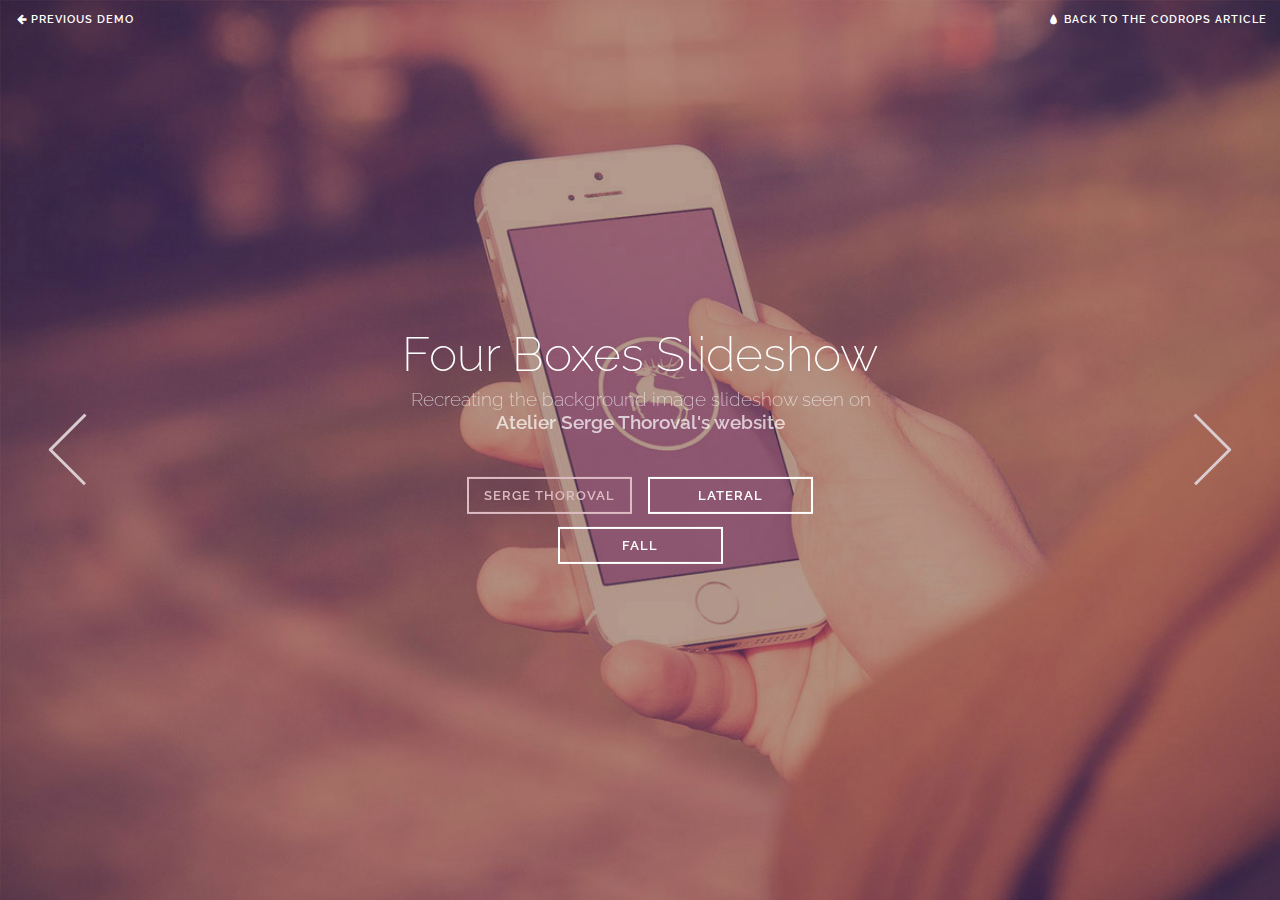
<file: assets/FourBoxes/index.html>
<!DOCTYPE html>
<html lang="en" class="no-js">
	<head>
		<meta charset="UTF-8" />
		<meta http-equiv="X-UA-Compatible" content="IE=edge"> 
		<meta name="viewport" content="width=device-width, initial-scale=1"> 
		<title>Four Boxes Slideshow | Demo 1</title>
		<meta name="description" content="Four Boxes Slideshow: Recreating the background image slideshow seen on Atelier Serge Thoroval's website" />
		<meta name="keywords" content="background slideshow, boxes, background image, four panels, css, tutorial" />
		<meta name="author" content="Codrops" />
		<link rel="shortcut icon" href="../favicon.ico">
		<link href='http://fonts.googleapis.com/css?family=Raleway:200,400,600' rel='stylesheet' type='text/css'>
		<link rel="stylesheet" type="text/css" href="css/normalize.css" />
		<link rel="stylesheet" type="text/css" href="css/demo.css" />
		<link rel="stylesheet" type="text/css" href="css/component.css" />
		<script src="js/modernizr.custom.js"></script>
	</head>
	<body>
		<div class="container">
			<!-- Top Navigation -->
			<div class="codrops-top clearfix">
				<a class="codrops-icon codrops-icon-prev" href="http://tympanus.net/Development/InlineAnchorStyles/"><span>Previous Demo</span></a>
				<span class="right"><a class="codrops-icon codrops-icon-drop" href="http://tympanus.net/codrops/?p=19242"><span>Back to the Codrops Article</span></a></span>
			</div>
			<div id="boxgallery" class="boxgallery" data-effect="effect-1">
				<div class="panel"><img src="img/1.jpg" alt="Image 1"/></div>
				<div class="panel"><img src="img/2.jpg" alt="Image 2"/></div>
				<div class="panel"><img src="img/3.jpg" alt="Image 3"/></div>
				<div class="panel"><img src="img/4.jpg" alt="Image 4"/></div>
			</div>
			<header class="codrops-header">
				<h1>Four Boxes Slideshow <span>Recreating the background image slideshow seen on <a href="http://www.atelier-serge-thoraval.com/en/">Atelier Serge Thoroval's website</a></span></h1>
				<nav class="codrops-demos">
					<a class="current-demo" href="index.html">Serge Thoroval</a>
					<a href="index2.html">Lateral</a>
					<a href="index3.html">Fall</a>
				</nav>
			</header>
		</div><!-- /container -->
		<script src="js/classie.js"></script>
		<script src="js/boxesFx.js"></script>
		<script>
			new BoxesFx( document.getElementById( 'boxgallery' ) );
		</script>
	</body>
</html>
</file>
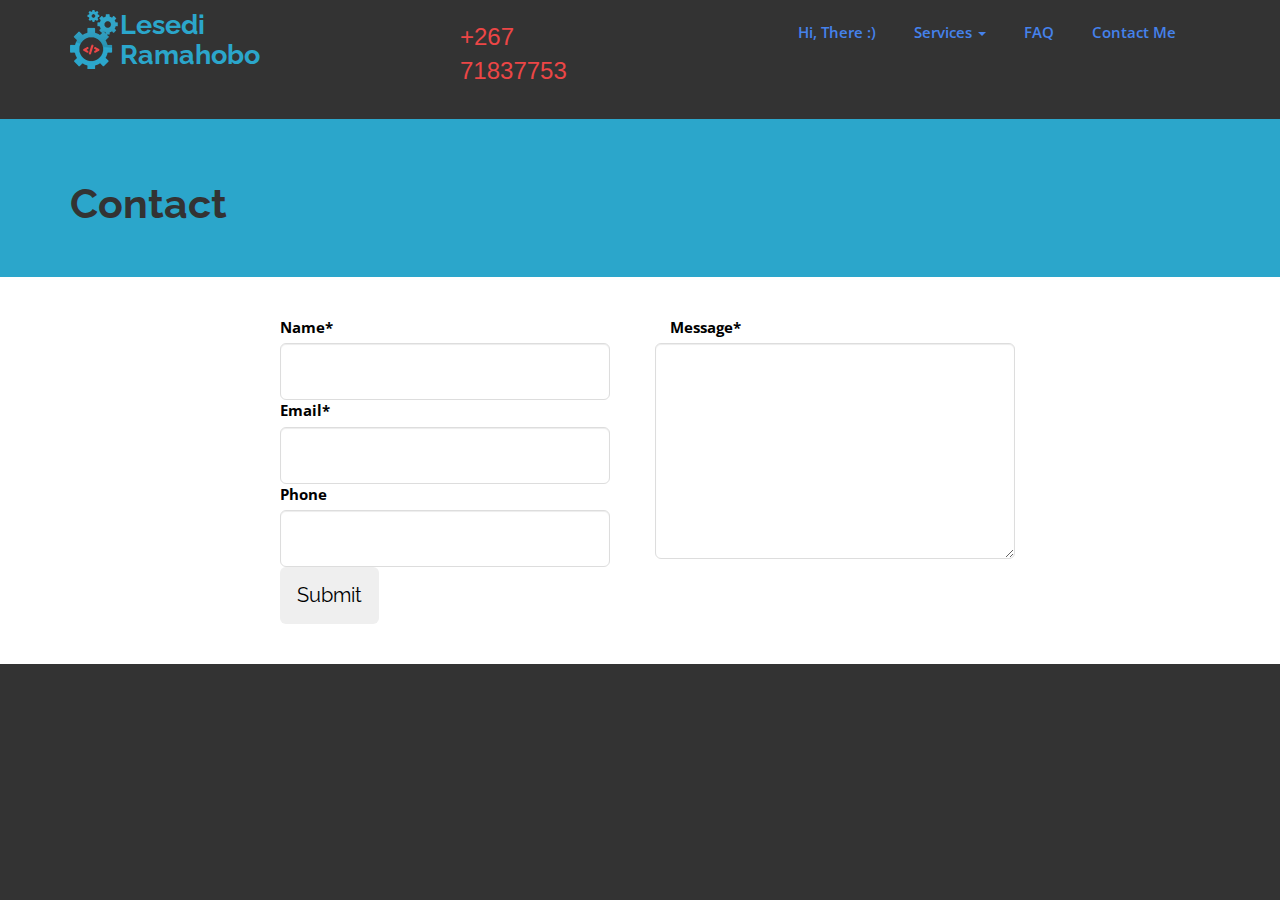
<file: contact.html>
<!DOCTYPE html>
<html>
<head>
    <meta charset="utf-8"></meta>
    <meta name="viewport" content="width=device-width, initial-scale=1"> 
    <meta http-equiv="X-UA-Compatible" content="IE=edge,chrome=1"></meta>
    <title>Lesedi Ramahobo - Contact</title>
    <meta name="description" content="Lesedi Ramahobo: Software Engineer from Gaborone, Botswana. Specialize in Software Development and Web Development. Premier web design, development and mobile application Development located in Gaborone." />
    <meta name="keywords" content="web, software, enterprise, botswana developers, gaborone, ajax, jquey, javascript, php" />
    <meta name="author" content="Lesedi Ramahobo" />
    <!--[if lt IE 9]>
    <script src="http://html5shiv.googlecode.com/svn/trunk/html5.js" type="text/javascript"></script>
    <![endif]-->
    <!-- Custom CSS -->
    <link href="//maxcdn.bootstrapcdn.com/font-awesome/4.1.0/css/font-awesome.min.css" rel="stylesheet">
    <link rel="stylesheet" type="text/css" href="./assets/FourBoxes/css/normalize.css" />
    <link rel="stylesheet" type="text/css" href="./assets/FourBoxes/css/demo.css" />
    <link rel="stylesheet" type="text/css" href="./assets/FourBoxes/css/component.css" />
    <script src="./assets/FourBoxes/js/modernizr.custom.js"></script>
    <link rel="stylesheet" type="text/css" href="./assets/main.css" />
    <link rel="stylesheet" type="text/css" href="./assets/css/service.css" />
</head>
<body>
    <header>
        <div class="container">
            <div class="top-nav">
                <div class="row">
                    <div class="col-xs-4">
                        <div class="logo">
                            <a href="/">
                                <div class="blog-image">
                                <img src="./assets/images/logo-blog.png" />
                                </div>
                                <h1 class="blog-title">Lesedi Ramahobo</h1>
                            </a>
                        </div>
                    </div>
                    <div class="col-xs-2">
                        <div class="tel-area">
                            <span class="tel-a">+267 71837753</span>
                        </div>
                    </div>
                    <div class="col-xs-6">
                        <div id="menu" class="pull-right">
                            <nav class="collapse navbar-collapse">
                                <ul class="nav navbar-nav">
                                    <li><a href="./">Hi, There :)</a></li>
                                    <li class="dropdown">
                                        <a class="dropdown-toggle" data-toggle="dropdown" href="#">Services <span class="caret"></span></a>
                                        <ul class="dropdown-menu" role="menu">
                                            <li><a href="./services/p-a-p.html">Web Development</a></li>
                                            <li><a href="./services/psd-html.html">PSD to Wordpress</a></li>
                                        </ul>
                                    </li>
                                    <li><a href="./services/faq.html">FAQ</a></li>
                                    <li><a href="./contact.html">Contact Me</a></li>
                                </ul>
                            </nav>
                        </div>
                    </div>
                </div>
                <div class="clear"></div>
            </div>
        </div>
    </header>

    <!-- # Heaser -->

    <!-- sec_blue -->

    <div class="section sec_blue">
        <div class="container">
            <div class="row">
                <div class="col-offset-xs-4 col-xs-6">
                    <h1>Contact</h1>
                </div>
            </div>
        </div>
    </div>

    <!-- #sec_blue -->


    <!-- list-misc -->

    <div class="section list-misc">
        <div class="container">
            <div class="row">
                <div class="innerAll col-md-8 col-md-offset-2 col-sm-12 col-xs-12">
                    <form action="#" id="commentForm" class="form" role="form form-group-lg">
                        <div class="row">
                            <div class="col-xs-6">
                                    <div class="contact-field input-group-lg">
                                        <label class="col-sm-2 control-label">Name*</label>
                                        <div class="col-lg-12">
                                        <input type="text" name="name" class="required form-control input-lg" />
                                        </div>
                                        <span class="validator" id="validator-name"></span>
                                    </div>
                                    <div class="contact-field input-group-lg">
                                        <label class="col-sm-2 control-label">Email*</label>
                                        <div class="col-lg-12">
                                        <input type="text" name="email" class="required form-control input-lg" />
                                        </div>
                                        <span class="validator" id="validator-email"></span>
                                    </div>
                                    <div class="contact-field input-group-lg">
                                        <label class="col-sm-2 control-label">Phone</label>
                                        <div class="col-lg-12">
                                        <input type="text" name="phone" class="form-control input-lg" />
                                        </div>
                                        <span class="validator" id="validator-phone"></span>
                                    </div>
                                    
                                    <div class="contact-field input-group-lg">
                                        <div class="col-lg-12">
                                            <input type="submit" class="btn btn-lg" value="Submit" />
                                        </div>
                                    </div>
                            </div>
                            <div class="col-xs-6">
                                <label class="col-sm-12 control-label">Message*</label>
                                <div class="input-group-lg">
                                    <textarea style="height:auto;" name="comment" class="required form-control" rows="7"></textarea>
                                    <span class="validator" id="validator-name"></span>
                                </div>
                            </div>
                            </form>
                </div> 
            </div>
        </div>
    </div>

    <!-- #list-misc -->

    </div>
    <script src="./assets/js/jquery-1.7.2.min.js"></script>
    <script src="http://www.parsecdn.com/js/parse-1.2.12.min.js"></script>
    <script src="http://netdna.bootstrapcdn.com/bootstrap/3.1.1/js/bootstrap.min.js"></script>
    <script src="./assets/js/main.js"></script>
    <script type="text/javascript">
        //parallax init
        //$('#subheader').parallax();
    </script>
    <script>
        //$('.faq dd').hide();
        $('.faq dt').click(function(evt) {
            $(this).next('dd').slideToggle();
        });
    </script>
    <script>
        (function(i,s,o,g,r,a,m){i['GoogleAnalyticsObject']=r;i[r]=i[r]||function(){
        (i[r].q=i[r].q||[]).push(arguments)},i[r].l=1*new Date();a=s.createElement(o),
        m=s.getElementsByTagName(o)[0];a.async=1;a.src=g;m.parentNode.insertBefore(a,m)
        })(window,document,'script','//www.google-analytics.com/analytics.js','ga');

        ga('create', 'UA-53840626-1', 'auto');
        ga('send', 'pageview');

    </script>
</body>
</html>
</file>
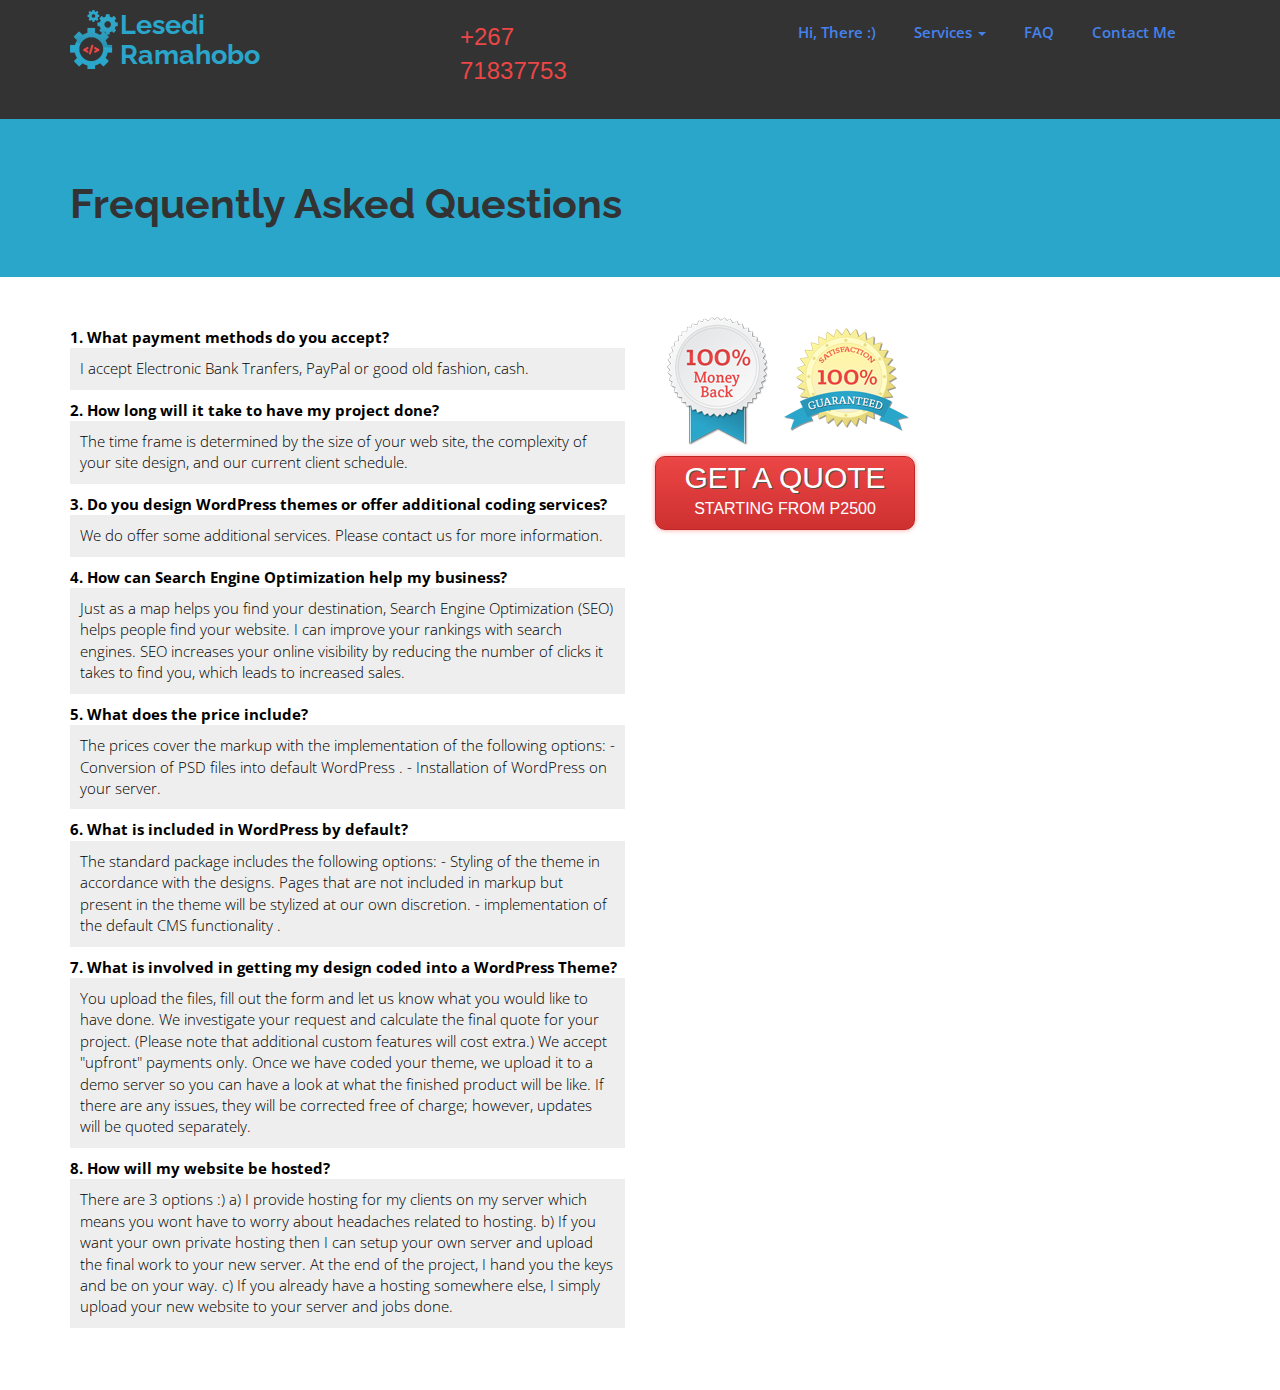
<file: services/faq.html>
<!DOCTYPE html>
<html>
<head>
    <meta charset="utf-8"></meta>
    <meta name="viewport" content="width=device-width, initial-scale=1"> 
    <meta http-equiv="X-UA-Compatible" content="IE=edge,chrome=1"></meta>
    <title>Lesedi Ramahobo - Frequently Asked Questions</title>
    <meta name="description" content="Lesedi Ramahobo: Software Engineer from Gaborone, Botswana. Specialize in Software Development and Web Development. Premier web design, development and mobile application Development located in Gaborone." />
    <meta name="keywords" content="web, software, enterprise, botswana developers, gaborone, ajax, jquey, javascript, php" />
    <meta name="author" content="Lesedi Ramahobo" />
    <!--[if lt IE 9]>
    <script src="http://html5shiv.googlecode.com/svn/trunk/html5.js" type="text/javascript"></script>
    <![endif]-->
    <!-- Custom CSS -->
    <link href="//maxcdn.bootstrapcdn.com/font-awesome/4.1.0/css/font-awesome.min.css" rel="stylesheet">
    <link rel="stylesheet" type="text/css" href="../assets/FourBoxes/css/normalize.css" />
    <link rel="stylesheet" type="text/css" href="../assets/FourBoxes/css/demo.css" />
    <link rel="stylesheet" type="text/css" href="../assets/FourBoxes/css/component.css" />
    <script src="../assets/FourBoxes/js/modernizr.custom.js"></script>
    <link rel="stylesheet" type="text/css" href="../assets/main.css" />
    <link rel="stylesheet" type="text/css" href="../assets/css/service.css" />
</head>
<body>
    <header>
        <div class="container">
            <div class="top-nav">
                <div class="row">
                    <div class="col-xs-4">
                        <div class="logo">
                            <a href="/">
                                <div class="blog-image">
                                <img src="../assets/images/logo-blog.png" />
                                </div>
                                <h1 class="blog-title">Lesedi Ramahobo</h1>
                            </a>
                        </div>
                    </div>
                    <div class="col-xs-2">
                        <div class="tel-area">
                            <span class="tel-a">+267 71837753</span>
                        </div>
                    </div>
                    <div class="col-xs-6">
                        <div id="menu" class="pull-right">
                            <nav class="collapse navbar-collapse">
                                <ul class="nav navbar-nav">
                                    <li><a href="../">Hi, There :)</a></li>
                                    <li class="dropdown">
                                        <a class="dropdown-toggle" data-toggle="dropdown" href="#">Services <span class="caret"></span></a>
                                        <ul class="dropdown-menu" role="menu">
                                            <li><a href="./p-a-p.html">Web Development</a></li>
                                            <li><a href="./psd-html.html">PSD to Wordpress</a></li>
                                        </ul>
                                    </li>
                                    <li><a href="./faq.html">FAQ</a></li>
                                    <li><a href="../contact.html">Contact Me</a></li>
                                </ul>
                            </nav>
                        </div>
                    </div>
                </div>
                <div class="clear"></div>
            </div>
        </div>
    </header>

    <!-- # Heaser -->

    <!-- sec_blue -->

    <div class="section sec_blue">
        <div class="container">
            <div class="row">
                <div class="col-offset-xs-4 col-xs-6">
                    <h1>Frequently Asked Questions</h1>
                </div>
            </div>
        </div>
    </div>

    <!-- #sec_blue -->


    <!-- list-misc -->

    <div class="section list-misc">
        <div class="container">
            <div class="row">
                <div class="col-md-6">
                    <dl class="faq">
                        <dt>1. What payment methods do you accept?</dt>
                        <dd>I accept Electronic Bank Tranfers, PayPal or good old fashion, cash.</dd>
                        <dt>2. How long will it take to have my project done?</dt>
                        <dd>The time frame is determined by the size of your web site, the complexity of your site design, and our current client schedule.</dd>
                        <dt>3.  Do you design WordPress themes or offer additional coding services?</dt>
                        <dd>We do offer some additional services. Please contact us for more information.</dd>
                        <dt>4. How can Search Engine Optimization help my business?</dt>
                        <dd>Just as a map helps you find your destination, Search Engine Optimization (SEO) helps people find your website. I can improve your rankings with search engines. SEO increases your online visibility by reducing the number of clicks it takes to find you, which leads to increased sales.</dd>
                        <dt>5. What does the price include?</dt>
                        <dd>The prices cover the markup with the implementation of the following options: - Conversion of PSD files into default WordPress . - Installation of WordPress on your server.</dd>
                        <dt>6. What is included in WordPress by default?</dt>
                        <dd>The standard package includes the following options: - Styling of the theme in accordance with the designs. Pages that are not included in markup but present in the theme will be stylized at our own discretion. - implementation of the default CMS functionality .</dd>
                        <dt>7. What is involved in getting my design coded into a WordPress Theme?</dt>
                        <dd>You upload the files, fill out the form and let us know what you would like to have done. We investigate your request and calculate the final quote for your project. (Please note that additional custom features will cost extra.) We accept "upfront" payments only. Once we have coded your theme, we upload it to a demo server so you can have a look at what the finished product will be like. If there are any issues, they will be corrected free of charge; however, updates will be quoted separately.</dd>
                        <dt>8. How will my website be hosted?</dt>
                        <dd>There are 3 options :) a) I provide hosting for my clients on my server which means you wont have to worry about headaches related to hosting. b) If you want your own private hosting then I can setup your own server and upload the final work to your new server. At the end of the project, I hand you the keys and be on your way. c) If you already have a hosting somewhere else, I simply upload your new website to your server and jobs done.</dd>
                        
                    </dl>
                </div>
                <div class="col-xs-4">
                    <img src="../assets/images/money_back.png" alt="Money back guaranteed">
                    <img src="../assets/images/satisfaction_icon.png" alt="Satisfaction guaranteed">
                    <a href="../contact.html" title="Order Now" class="button-order-now">
                        GET A QUOTE <span>
                        STARTING FROM P2500 </span>
                    </a>
                </div>  
            </div>
        </div>
    </div>

    <!-- #list-misc -->

    </div>
    <script src="../assets/js/jquery-1.7.2.min.js"></script>
    <script src="http://netdna.bootstrapcdn.com/bootstrap/3.1.1/js/bootstrap.min.js"></script>
    <script type="text/javascript">
        //parallax init
        //$('#subheader').parallax();
    </script>
    <script>
        //$('.faq dd').hide();
        $('.faq dt').click(function(evt) {
            $(this).next('dd').slideToggle();
        });
    </script>
    <script>
        (function(i,s,o,g,r,a,m){i['GoogleAnalyticsObject']=r;i[r]=i[r]||function(){
        (i[r].q=i[r].q||[]).push(arguments)},i[r].l=1*new Date();a=s.createElement(o),
        m=s.getElementsByTagName(o)[0];a.async=1;a.src=g;m.parentNode.insertBefore(a,m)
        })(window,document,'script','//www.google-analytics.com/analytics.js','ga');

        ga('create', 'UA-53840626-1', 'auto');
        ga('send', 'pageview');

    </script>
</body>
</html>
</file>
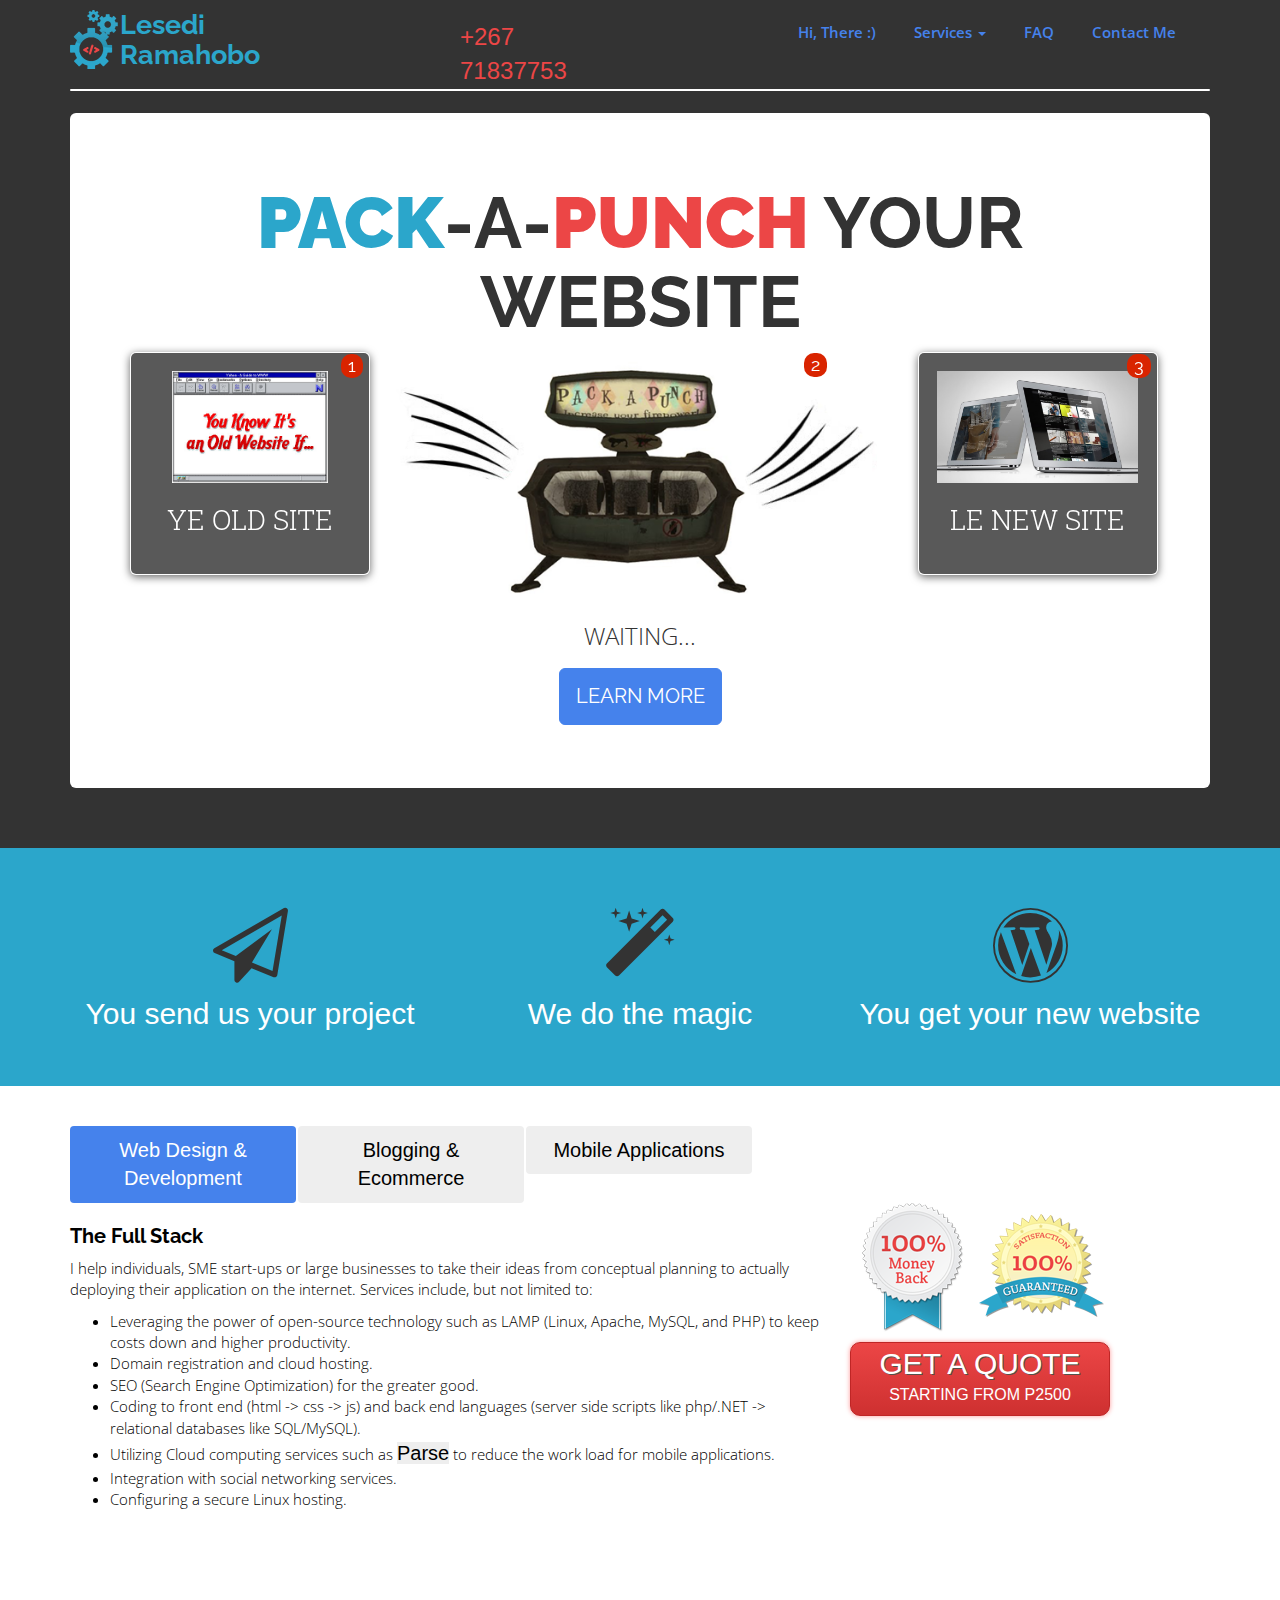
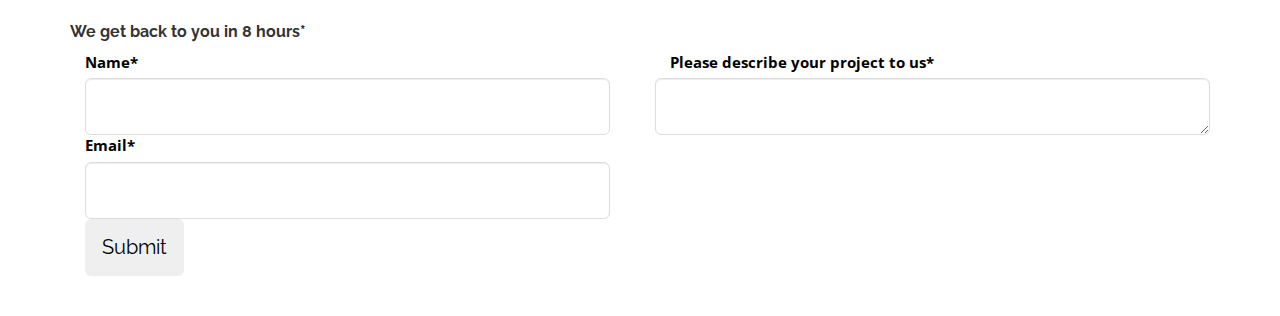
<file: services/p-a-p.html>
<!DOCTYPE html>
<html>
<head>
    <meta charset="utf-8"></meta>
    <meta name="viewport" content="width=device-width, initial-scale=1"> 
    <meta http-equiv="X-UA-Compatible" content="IE=edge,chrome=1"></meta>
    <title>Lesedi Ramahobo - Web Development</title>
    <meta name="description" content="Lesedi Ramahobo: Software Engineer from Gaborone, Botswana. Specialize in Software Development and Web Development. Premier web design, development and mobile application Development located in Gaborone." />
    <meta name="keywords" content="web, software, enterprise, botswana developers, gaborone, ajax, jquey, javascript, php" />
    <meta name="author" content="Lesedi Ramahobo" />
    <!--[if lt IE 9]>
    <script src="http://html5shiv.googlecode.com/svn/trunk/html5.js" type="text/javascript"></script>
    <![endif]-->
    <!-- Custom CSS -->
    <link href="//maxcdn.bootstrapcdn.com/font-awesome/4.1.0/css/font-awesome.min.css" rel="stylesheet">
    <link rel="stylesheet" type="text/css" href="../assets/FourBoxes/css/normalize.css" />
    <link rel="stylesheet" type="text/css" href="../assets/FourBoxes/css/demo.css" />
    <link rel="stylesheet" type="text/css" href="../assets/FourBoxes/css/component.css" />
    <script src="../assets/FourBoxes/js/modernizr.custom.js"></script>
    <link rel="stylesheet" type="text/css" href="../assets/main.css" />
    <link rel="stylesheet" type="text/css" href="../assets/css/service.css" />
</head>
<body>
    <header>
        <div class="container">
            <div class="top-nav">
                <div class="row">
                    <div class="col-xs-4">
                        <div class="logo">
                            <a href="/">
                                <div class="blog-image">
                                <img src="../assets/images/logo-blog.png" />
                                </div>
                                <h1 class="blog-title">Lesedi Ramahobo</h1>
                            </a>
                        </div>
                    </div>
                    <div class="col-xs-2">
                        <div class="tel-area">
                            <span class="tel-a">+267 71837753</span>
                        </div>
                    </div>
                    <div class="col-xs-6">
                        <div id="menu" class="pull-right">
                            <nav class="collapse navbar-collapse">
                                <ul class="nav navbar-nav">
                                    <li><a href="../">Hi, There :)</a></li>
                                    <li class="dropdown">
                                        <a class="dropdown-toggle" data-toggle="dropdown" href="#">Services <span class="caret"></span></a>
                                        <ul class="dropdown-menu" role="menu">
                                            <li><a href="./p-a-p.html">Web Development</a></li>
                                            <li><a href="./psd-html.html">PSD to Wordpress</a></li>
                                        </ul>
                                    </li>
                                    <li><a href="./faq.html">FAQ</a></li>
                                    <li><a href="../contact.html">Contact Me</a></li>
                                </ul>
                            </nav>
                        </div>
                    </div>
                </div>
                <div class="clear"></div>
            </div>
            <div class="panel"></div>
            <div class="jumbotron big-title">
                <h1><span class="s-blue">Pack</span>-A-<span class="s-red">Punch</span> Your website</h1>
                <div class="row" id="papmachine">
                    <div class="col-md-3">
                        <div class="spook prompt">
                            <button class="step">
                                <span class="badge">1</span>
                            </button>
                            <div class="tilt-scene">
                                <img src="../assets/images/old_website_small.jpg" height="112px">
                            </div>
                            <h3>Ye old site</h3>
                        </div>
                    </div>
                    <div class="col-md-6">
                        <div class="pa_img prompt">
                            <button class="step" style="right:70px;">
                                <span class="badge">2</span>
                            </button>
                            <img src="../assets/images/papmachine.png" />
                        </div>
                    </div>
                    <div class="col-md-3">
                        <div class="spook prompt">
                            <button class="step">
                                <span class="badge">3</span>
                            </button>
                            <div class="tilt-scene">
                                <img src="../assets/images/221-750x416.jpg" height="112px">
                            </div>
                            <h3>Le new site</h3>
                        </div>
                    </div>
                </div>
                <p>waiting...</p>
                <p><a class="btn btn-primary btn-lg" role="button">Learn more</a></p>
            </div>
        </div>
    </header>

    <!-- # Heaser -->

    <!-- sec_blue -->

    <div class="section sec_blue">
        <div class="container">
            <div class="row">
                <div class="col-xs-4">
                    <div class="box-info">
                        <div class="img-box">
                            <i class="fa fa-send-o fa-5x"></i>
                        </div>
                        <div class="box-info-text">
                            <p>You send us your project</p>
                        </div>
                    </div>
                </div>
                <div class="col-xs-4">
                    <div class="box-info">
                        <div class="img-box">
                            <i class="fa fa-magic fa-5x"></i>
                        </div>
                        <div class="box-info-text">
                            <p>We do the magic</p>
                        </div>
                    </div>
                </div>
                <div class="col-xs-4">
                    <div class="box-info">
                        <div class="img-box">
                            <i class="fa fa-wordpress fa-5x"></i>
                        </div>
                        <div class="box-info-text">
                            <p>You get your new website</p>
                        </div>
                    </div>
                </div>
            </div>
        </div>
    </div>

    <!-- #sec_blue -->

    <!-- projects

    <div class="section projects">
        <div class="container">
            <h1 class="proj">See some of our favorite PSD to Wordpress projects below</h1>
            <div class="row">
                <div class="list_carousel">
                    <div class="list_carousel_wrapper" style="text-align: justify; float: none; position: relative; top: auto; right: auto; bottom: auto; left: auto; width: 960px; height: 149px; margin: 0px; overflow: hidden;">
                        <ul style="text-align: left; float: none; position: absolute; top: 0px; left: 0px; margin: 0px; width: 2880px; height: 149px;">
                            <li>
                                <a href="#" rel="nofollow">
                                    <img src="../assets/images/wpguide.png" width="160" height="115">
                                </a>
                                <a href="#" rel="nofollow">
                                    guide.wordpress
                                </a>
                            </li>
                            <li>
                                <a href="#" rel="nofollow">
                                    <img src="../assets/images/wpguide.png" width="160" height="115">
                                </a>
                                <a href="#" rel="nofollow">
                                    guide.wordpress
                                </a>
                            </li>
                            <li>
                                <a href="#" rel="nofollow">
                                    <img src="../assets/images/wpguide.png" width="160" height="115">
                                </a>
                                <a href="#" rel="nofollow">
                                    guide.wordpress
                                </a>
                            </li>
                            <li>
                                <a href="#" rel="nofollow">
                                    <img src="../assets/images/wpguide.png" width="160" height="115">
                                </a>
                                <a href="#" rel="nofollow">
                                    guide.wordpress
                                </a>
                            </li>
                        </ul>
                    </div>
                </div>
            </div>
        </div>
    </div>

    #projects -->

    <!-- list-misc -->

    <div class="section list-misc">
        <div class="container">
            <ul class="nav nav-pills tabs">
                <li id="whatclients" class="active"><a href="#">Web Design & Development</a></li>
                <li id="ourwork"><a href="#">Blogging & Ecommerce</a></li>
                <li id="jib"><a href="#">Mobile Applications</a></li>
            </ul>
            <div class="row">
                <div class="col-xs-8">
                    <div class="content_wrapper">
                        <div id="whatclients" style="display:block;">
                            <h2>The Full Stack</h2>
                            <p>I help individuals, SME start-ups or large businesses to take their ideas from conceptual planning to actually deploying their application on the internet. Services include, but not limited to:
                            <ul>
                                <li>Leveraging the power of open-source technology such as LAMP (Linux, Apache, MySQL, and PHP) to keep costs down and higher productivity.</li>
                                <li>Domain registration and cloud hosting.</li>
                                <li>SEO (Search Engine Optimization) for the greater good.</li>
                                <li>Coding to front end (html -> css -> js) and back end languages (server side scripts like php/.NET -> relational databases like SQL/MySQL).</li>
                                <li>Utilizing Cloud computing services such as <a target="_blank" href="https://parse.com/">Parse</a> to reduce the work load for mobile applications.</li>
                                <li>Integration with social networking services.</li>
                                <li>Configuring a secure Linux hosting.</li>
                            </ul></p>
                        </div>
                        <div id="ourwork">
                            <h2>The CMS</h2>
                            <p>As the digital age becomes increasingly complex, pervasive and multi-platform, I aim to give my clients the digital insight in order for them to know their online customers. I use Wordpress as my CMS of choice to solve problems and help clients add value. I've been hooked and knee deep in code ever since I first saw the power of Wordpress.</p>
                        </div>
                        <div id="jib">
                            <p>In its wake, cloud computing has introduced a suite of cloud technology and associated acronyms such as SaaS (Software as a service) and MBaaS (mobile backend as a service). Its implications are many, but for developers such as myself, this demonstrates the beauty and power of the internet. For my clients looking to enter the mobile space it means their mobile applications will enjoy added value from features such as: 
                            <ul>
                                <li>Cross platform apps that support Apple iOS, Android, Blackberry and Windows phones.</li>
                                <li>Email notifications.</li>
                                <li>User Management facilities such as user registration, login, and password recovery.</li>
                            </ul></p>
                        </div>
                    </div>
                </div>
                <div class="col-xs-4">
                    <img src="../assets/images/money_back.png" alt="Money back guaranteed">
                    <img src="../assets/images/satisfaction_icon.png" alt="Satisfaction guaranteed">
                    <a href="../contact.html" title="Order Now" class="button-order-now">
                        GET A QUOTE <span>
                        STARTING FROM P2500 </span>
                    </a>
                </div>  
            </div>
        </div>
    </div>

    <!-- #list-misc -->
    <!-- contact-form -->
    <div class="section contact-form">
        <div class="container">
            <h1 class="cont" style="color:#333;">We get back to you in 8 hours*</h1>
            <form action="#" class="form" role="form form-group-lg">
            <div class="row">
                <div class="col-xs-6">
                        <div class="contact-field input-group-lg">
                            <label class="col-sm-2 control-label">Name*</label>
                            <div class="col-lg-12">
                            <input type="text" name="name" class="required form-control input-lg" />
                            </div>
                            <span class="validator" id="validator-name"></span>
                        </div>
                        <div class="contact-field input-group-lg">
                            <label class="col-sm-2 control-label">Email*</label>
                            <div class="col-lg-12">
                            <input type="text" name="email" class="required form-control input-lg" />
                            </div>
                            <span class="validator" id="validator-email"></span>
                        </div>
                        <div class="contact-field input-group-lg">
                                        <div class="col-lg-12">
                                            <input type="submit" class="btn btn-lg" value="Submit" />
                                        </div>
                                    </div>
                </div>
                <div class="col-xs-6">
                    <label class="col-sm-12 control-label">Please describe your project to us*</label>
                    <div class="input-group-lg">
                        <textarea class="required form-control" rows="4" cols="10"></textarea>
                        <span class="validator" id="validator-name"></span>
                    </div>
                </div>
                </form>
            </div>
        </div>
    </div>
    <script src="../assets/js/jquery-1.7.2.min.js"></script>
    <script src="../assets/js/jquery.parallax.min.js"></script>
    <script src="http://www.parsecdn.com/js/parse-1.2.12.min.js"></script>
    <script src="http://netdna.bootstrapcdn.com/bootstrap/3.1.1/js/bootstrap.min.js"></script>
    <script src="../assets/js/main.js"></script>
    <script type="text/javascript">
        //parallax init
        $('#subheader').parallax();
    </script>
    <script>
        (function(i,s,o,g,r,a,m){i['GoogleAnalyticsObject']=r;i[r]=i[r]||function(){
        (i[r].q=i[r].q||[]).push(arguments)},i[r].l=1*new Date();a=s.createElement(o),
        m=s.getElementsByTagName(o)[0];a.async=1;a.src=g;m.parentNode.insertBefore(a,m)
        })(window,document,'script','//www.google-analytics.com/analytics.js','ga');

        ga('create', 'UA-53840626-1', 'auto');
        ga('send', 'pageview');

    </script>
</body>
</html>
</file>
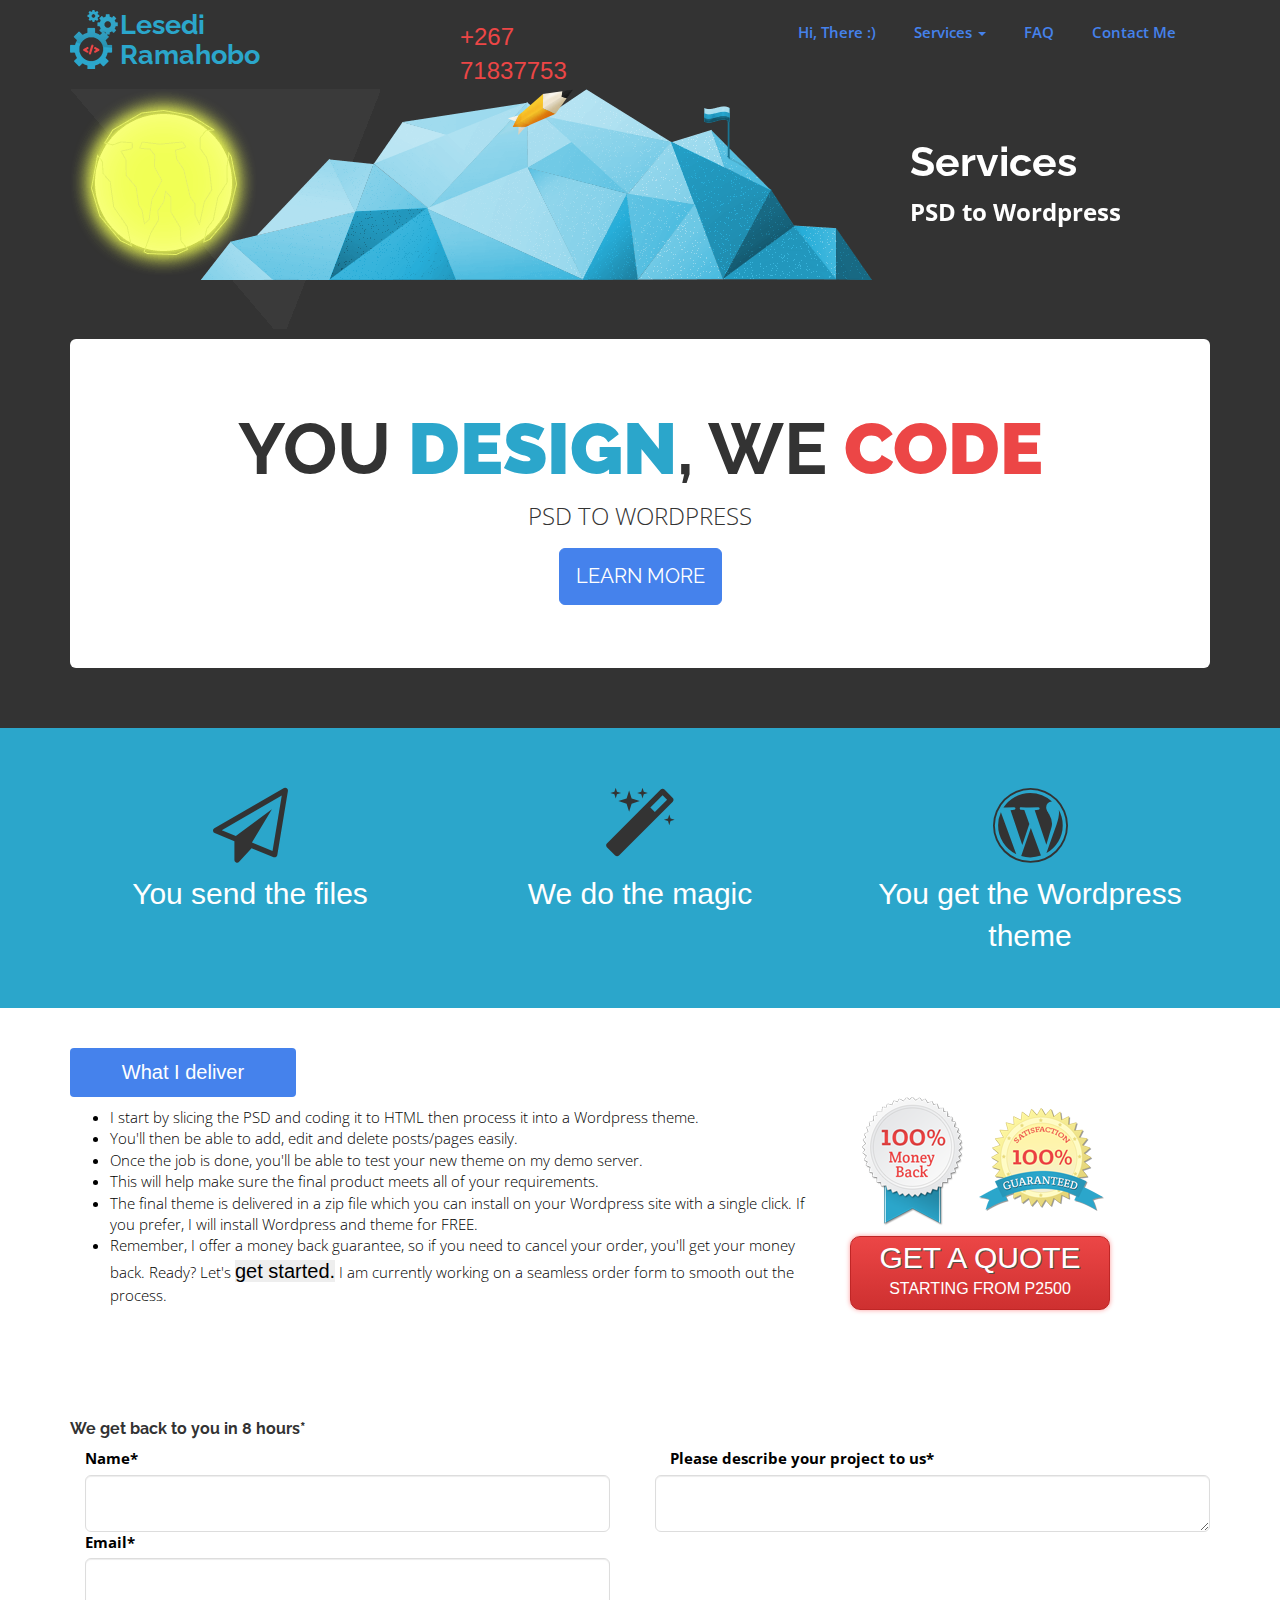
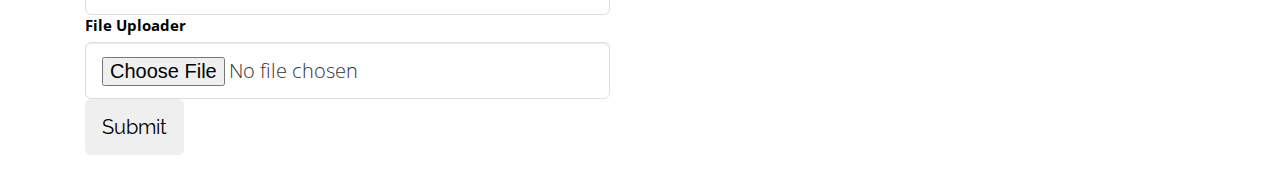
<file: services/psd-html.html>
<!DOCTYPE html>
<html>
<head>
    <meta charset="utf-8"></meta>
    <meta name="viewport" content="width=device-width, initial-scale=1"> 
    <meta http-equiv="X-UA-Compatible" content="IE=edge,chrome=1"></meta>
    <title>Lesedi Ramahobo - PSD To Wordpress</title>
    <meta name="description" content="Lesedi Ramahobo: Software Engineer from Gaborone, Botswana. Specialize in Software Development and Web Development. Premier web design, development and mobile application Development located in Gaborone." />
    <meta name="keywords" content="web, software, enterprise, botswana developers, gaborone, ajax, jquey, javascript, php" />
    <meta name="author" content="Lesedi Ramahobo" />
    <!--[if lt IE 9]>
    <script src="http://html5shiv.googlecode.com/svn/trunk/html5.js" type="text/javascript"></script>
    <![endif]-->
    <!-- Custom CSS -->
    <link href="//maxcdn.bootstrapcdn.com/font-awesome/4.1.0/css/font-awesome.min.css" rel="stylesheet">
    <link rel="stylesheet" type="text/css" href="../assets/FourBoxes/css/normalize.css" />
    <link rel="stylesheet" type="text/css" href="../assets/FourBoxes/css/demo.css" />
    <link rel="stylesheet" type="text/css" href="../assets/FourBoxes/css/component.css" />
    <script src="../assets/FourBoxes/js/modernizr.custom.js"></script>
    <link rel="stylesheet" type="text/css" href="../assets/main.css" />
    <link rel="stylesheet" type="text/css" href="../assets/css/service.css" />
</head>
<body>
    <header>
        <div class="container">
            <div class="top-nav">
                <div class="row">
                    <div class="col-xs-4">
                        <div class="logo">
                            <a href="/">
                                <div class="blog-image">
                                <img src="../assets/images/logo-blog.png" />
                                </div>
                                <h1 class="blog-title">Lesedi Ramahobo</h1>
                            </a>
                        </div>
                    </div>
                    <div class="col-xs-2">
                        <div class="tel-area">
                            <span class="tel-a">+267 71837753</span>
                        </div>
                    </div>
                    <div class="col-xs-6">
                        <div id="menu" class="pull-right">
                            <nav class="collapse navbar-collapse">
                                <ul class="nav navbar-nav">
                                    <li><a href="../">Hi, There :)</a></li>
                                    <li class="dropdown">
                                        <a class="dropdown-toggle" data-toggle="dropdown" href="#">Services <span class="caret"></span></a>
                                        <ul class="dropdown-menu" role="menu">
                                            <li><a href="./p-a-p.html">Web Development</a></li>
                                            <li><a href="./psd-html.html">PSD to Wordpress</a></li>
                                        </ul>
                                    </li>
                                    <li><a href="./faq.html">FAQ</a></li>
                                    <li><a href="../contact.html">Contact Me</a></li>
                                </ul>
                            </nav>
                        </div>
                    </div>
                </div>
                <div class="clear"></div>
            </div>
            <div id="subheader">
                <div class="layer slide1" data-depth="0.20"></div>
                <div class="layer slide2" data-depth="0.10"></div>
                <div class="layer slide3" data-depth="0.40"></div>
                <div class="layer slide4" data-depth="0.20"></div>
                <div id="x1_title">
                    <div class="scrollhead">
                        <h1>Services</h1>
                        PSD to Wordpress
                    </div>
                </div>
            </div>
            <div class="jumbotron big-title">
                <h1>You <span class="s-blue">Design</span>, We <span class="s-red">Code</span></h1>
                <p>Psd to Wordpress</p>
                <p><a class="btn btn-primary btn-lg" role="button">Learn more</a></p>
            </div>
        </div>
    </header>

    <!-- # Heaser -->

    <!-- sec_blue -->

    <div class="section sec_blue">
        <div class="container">
            <div class="row">
                <div class="col-xs-4">
                    <div class="box-info">
                        <div class="img-box">
                            <i class="fa fa-send-o fa-5x"></i>
                        </div>
                        <div class="box-info-text">
                            <p>You send the files</p>
                        </div>
                    </div>
                </div>
                <div class="col-xs-4">
                    <div class="box-info">
                        <div class="img-box">
                            <i class="fa fa-magic fa-5x"></i>
                        </div>
                        <div class="box-info-text">
                            <p>We do the magic</p>
                        </div>
                    </div>
                </div>
                <div class="col-xs-4">
                    <div class="box-info">
                        <div class="img-box">
                            <i class="fa fa-wordpress fa-5x"></i>
                        </div>
                        <div class="box-info-text">
                            <p>You get the Wordpress theme</p>
                        </div>
                    </div>
                </div>
            </div>
        </div>
    </div>

    <!-- #sec_blue -->

    <!-- projects

    <div class="section projects">
        <div class="container">
            <h1 class="proj">See some of our favorite PSD to Wordpress projects below</h1>
            <div class="row">
                <div class="list_carousel">
                    <div class="list_carousel_wrapper" style="text-align: justify; float: none; position: relative; top: auto; right: auto; bottom: auto; left: auto; width: 960px; height: 149px; margin: 0px; overflow: hidden;">
                        <ul style="text-align: left; float: none; position: absolute; top: 0px; left: 0px; margin: 0px; width: 2880px; height: 149px;">
                            <li>
                                <a href="#" rel="nofollow">
                                    <img src="../assets/images/wpguide.png" width="160" height="115">
                                </a>
                                <a href="#" rel="nofollow">
                                    guide.wordpress
                                </a>
                            </li>
                            <li>
                                <a href="#" rel="nofollow">
                                    <img src="../assets/images/wpguide.png" width="160" height="115">
                                </a>
                                <a href="#" rel="nofollow">
                                    guide.wordpress
                                </a>
                            </li>
                            <li>
                                <a href="#" rel="nofollow">
                                    <img src="../assets/images/wpguide.png" width="160" height="115">
                                </a>
                                <a href="#" rel="nofollow">
                                    guide.wordpress
                                </a>
                            </li>
                            <li>
                                <a href="#" rel="nofollow">
                                    <img src="../assets/images/wpguide.png" width="160" height="115">
                                </a>
                                <a href="#" rel="nofollow">
                                    guide.wordpress
                                </a>
                            </li>
                        </ul>
                    </div>
                </div>
            </div>
        </div>
    </div>

     #projects -->

    <!-- list-misc -->

    <div class="section list-misc">
        <div class="container">
            <ul class="nav nav-pills tabs">
                <li id="ourwork" class="active"><a href="#">What I deliver</a></li>
            </ul>
            <div class="row">
                <div class="col-xs-8">
                    <div class="content_wrapper">
                        <div id="ourwork" style="display:block;">
                            <p>
                                <ul>
                                    <li>I start by slicing the PSD and coding it to HTML then process it into a Wordpress theme.</li>
                                    <li>You'll then be able to add, edit and delete posts/pages easily.</li>
                                    <li>Once the job is done, you'll be able to test your new theme on my demo server.</li>
                                    <li>This will help make sure the final product meets all of your requirements.</li>
                                    <li>The final theme is delivered in a zip file which you can install on your Wordpress site with a single click. If you prefer, I will install Wordpress and theme for FREE.</li>
                                    <li>Remember, I offer a money back guarantee, so if you need to cancel your order, you'll get your money back. Ready? Let's <a href="../contact.html">get started.</a> I am currently working on a seamless order form to smooth out the process.</li>
                                </ul>
                            </p>
                        </div>
                    </div>
                </div>
                <div class="col-xs-4">
                    <img src="../assets/images/money_back.png" alt="Money back guaranteed">
                    <img src="../assets/images/satisfaction_icon.png" alt="Satisfaction guaranteed">
                    <a href="../contact.html" title="Order Now" class="button-order-now">
                        GET A QUOTE <span>
                        STARTING FROM P2500 </span>
                    </a>
                </div>  
            </div>
        </div>
    </div>

    <!-- #list-misc -->
    <!-- contact-form -->
    <div class="section contact-form">
        <div class="container">
            <h1 class="cont" style="color:#333;">We get back to you in 8 hours*</h1>
            <form action="#" id="commentForm" class="form" role="form form-group-lg">
            <div class="row">
                <div class="col-xs-6">
                        <div class="contact-field input-group-lg">
                            <label class="col-sm-2 control-label">Name*</label>
                            <div class="col-lg-12">
                            <input type="text" name="name" class="required form-control input-lg" />
                            </div>
                            <span class="validator" id="validator-name"></span>
                        </div>
                        <div class="contact-field input-group-lg">
                            <label class="col-sm-2 control-label">Email*</label>
                            <div class="col-lg-12">
                            <input type="text" name="email" class="required form-control input-lg" />
                            </div>
                            <span class="validator" id="validator-email"></span>
                        </div>
                        <div class="upload-file input-group-lg">
                            <label class="col-sm-3 control-label">File Uploader</label>
                            <div class="col-lg-12">
                                <input type="file" name="file" class="form-control input-lg" />
                            </div>
                        </div>
                        <div class="contact-field input-group-lg">
                                        <div class="col-lg-12">
                                            <input type="submit" class="btn btn-lg" value="Submit" />
                                        </div>
                                    </div>
                </div>
                <div class="col-xs-6">
                    <label class="col-sm-12 control-label">Please describe your project to us*</label>
                    <div class="input-group-lg">
                        <textarea name="comment" class="required form-control" rows="4" cols="10"></textarea>
                        <span class="validator" id="validator-name"></span>
                    </div>
                </div>
                </form>
            </div>
        </div>
    </div>
    <script src="../assets/js/jquery-1.7.2.min.js"></script>
    <script src="../assets/js/jquery.parallax.min.js"></script>
    <script src="http://www.parsecdn.com/js/parse-1.2.12.min.js"></script>
    <script src="http://netdna.bootstrapcdn.com/bootstrap/3.1.1/js/bootstrap.min.js"></script>
    <script src="../assets/js/main.js"></script>
    <script type="text/javascript">
        //parallax init
        $('#subheader').parallax();
    </script>
    <script>
        (function(i,s,o,g,r,a,m){i['GoogleAnalyticsObject']=r;i[r]=i[r]||function(){
        (i[r].q=i[r].q||[]).push(arguments)},i[r].l=1*new Date();a=s.createElement(o),
        m=s.getElementsByTagName(o)[0];a.async=1;a.src=g;m.parentNode.insertBefore(a,m)
        })(window,document,'script','//www.google-analytics.com/analytics.js','ga');

        ga('create', 'UA-53840626-1', 'auto');
        ga('send', 'pageview');

    </script>
</body>
</html>
</file>
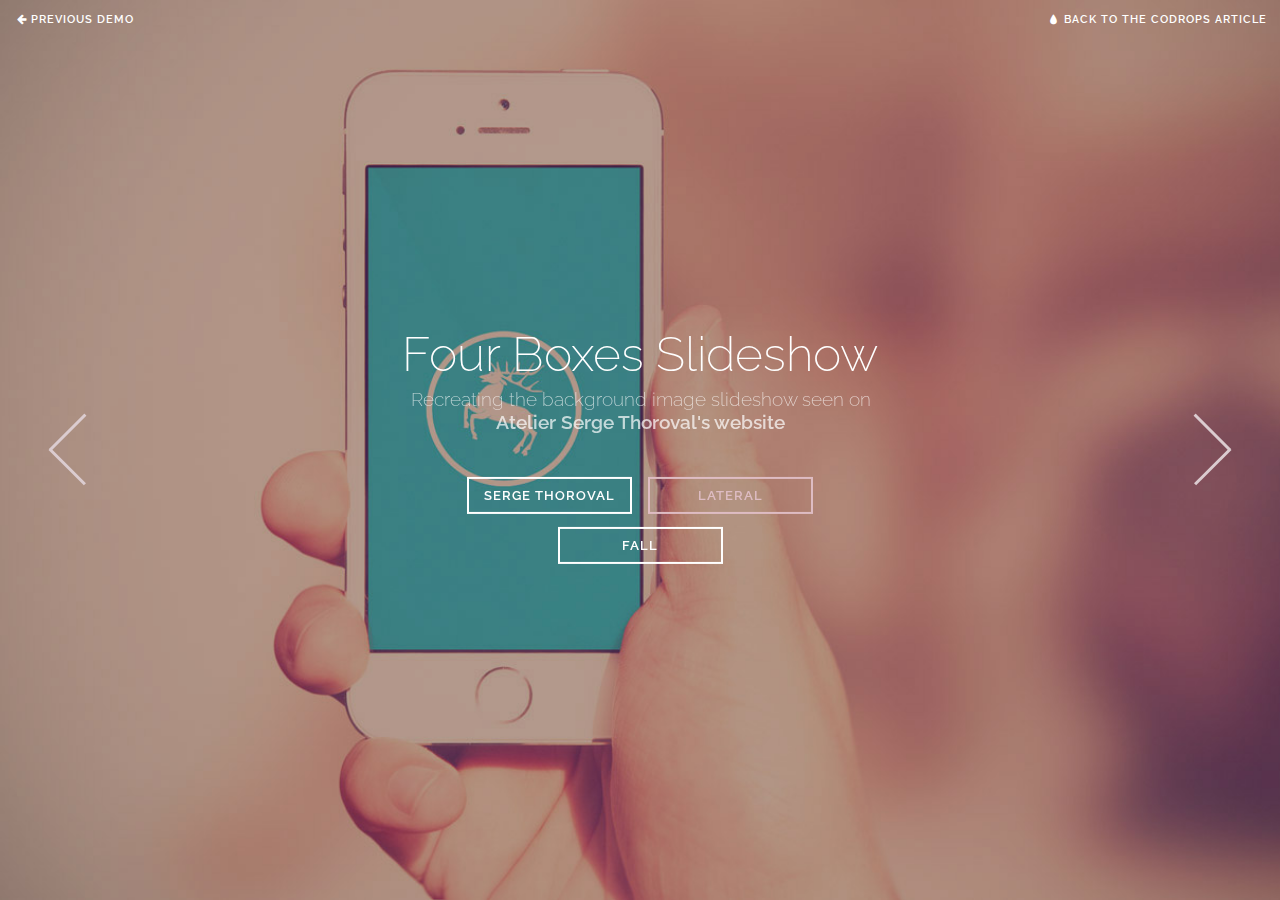
<file: assets/FourBoxes/index2.html>
<!DOCTYPE html>
<html lang="en" class="no-js">
	<head>
		<meta charset="UTF-8" />
		<meta http-equiv="X-UA-Compatible" content="IE=edge"> 
		<meta name="viewport" content="width=device-width, initial-scale=1"> 
		<title>Four Boxes Slideshow | Demo 2</title>
		<meta name="description" content="Four Boxes Slideshow: Recreating the background image slideshow seen on Atelier Serge Thoroval's website" />
		<meta name="keywords" content="background slideshow, boxes, background image, four panels, css, tutorial" />
		<meta name="author" content="Codrops" />
		<link rel="shortcut icon" href="../favicon.ico">
		<link href='http://fonts.googleapis.com/css?family=Raleway:200,400,600' rel='stylesheet' type='text/css'>
		<link rel="stylesheet" type="text/css" href="css/normalize.css" />
		<link rel="stylesheet" type="text/css" href="css/demo.css" />
		<link rel="stylesheet" type="text/css" href="css/component.css" />
		<script src="js/modernizr.custom.js"></script>
	</head>
	<body>
		<div class="container">
			<!-- Top Navigation -->
			<div class="codrops-top clearfix">
				<a class="codrops-icon codrops-icon-prev" href="http://tympanus.net/Development/InlineAnchorStyles/"><span>Previous Demo</span></a>
				<span class="right"><a class="codrops-icon codrops-icon-drop" href="http://tympanus.net/codrops/?p=19242"><span>Back to the Codrops Article</span></a></span>
			</div>
			<div id="boxgallery" class="boxgallery" data-effect="effect-2">
				<div class="panel"><img src="img/3.jpg" alt="Image 3"/></div>
				<div class="panel"><img src="img/4.jpg" alt="Image 4"/></div>
				<div class="panel"><img src="img/1.jpg" alt="Image 1"/></div>
				<div class="panel"><img src="img/2.jpg" alt="Image 2"/></div>
			</div>
			<header class="codrops-header">
				<h1>Four Boxes Slideshow <span>Recreating the background image slideshow seen on <a href="http://www.atelier-serge-thoraval.com/en/">Atelier Serge Thoroval's website</a></span></h1>
				<nav class="codrops-demos">
					<a href="index.html">Serge Thoroval</a>
					<a class="current-demo" href="index2.html">Lateral</a>
					<a href="index3.html">Fall</a>
				</nav>
			</header>
		</div><!-- /container -->
		<script src="js/classie.js"></script>
		<script src="js/boxesFx.js"></script>
		<script>
			new BoxesFx( document.getElementById( 'boxgallery' ) );
		</script>
	</body>
</html>
</file>
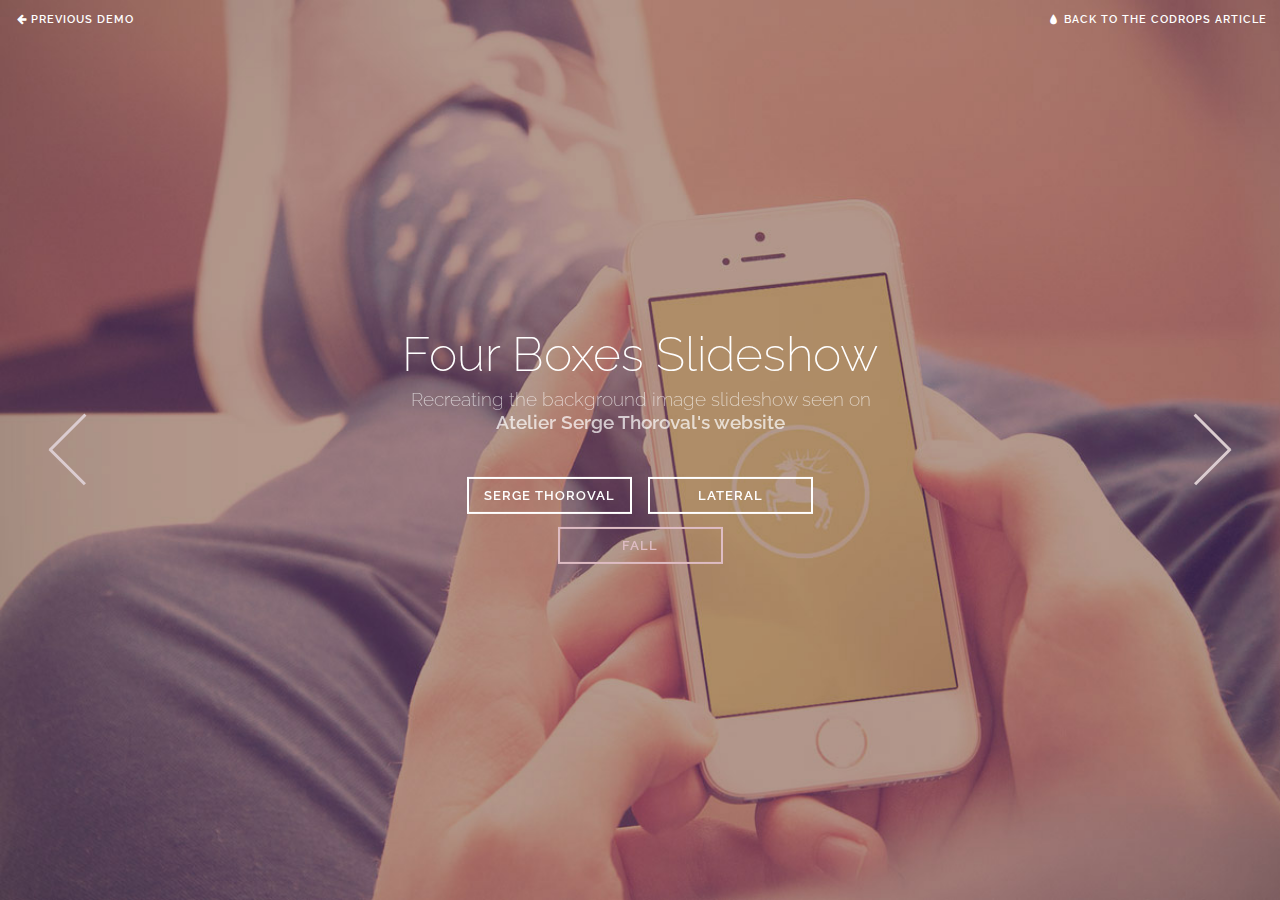
<file: assets/FourBoxes/index3.html>
<!DOCTYPE html>
<html lang="en" class="no-js">
	<head>
		<meta charset="UTF-8" />
		<meta http-equiv="X-UA-Compatible" content="IE=edge"> 
		<meta name="viewport" content="width=device-width, initial-scale=1"> 
		<title>Four Boxes Slideshow | Demo 3</title>
		<meta name="description" content="Four Boxes Slideshow: Recreating the background image slideshow seen on Atelier Serge Thoroval's website" />
		<meta name="keywords" content="background slideshow, boxes, background image, four panels, css, tutorial" />
		<meta name="author" content="Codrops" />
		<link rel="shortcut icon" href="../favicon.ico">
		<link href='http://fonts.googleapis.com/css?family=Raleway:200,400,600' rel='stylesheet' type='text/css'>
		<link rel="stylesheet" type="text/css" href="css/normalize.css" />
		<link rel="stylesheet" type="text/css" href="css/demo.css" />
		<link rel="stylesheet" type="text/css" href="css/component.css" />
		<script src="js/modernizr.custom.js"></script>
	</head>
	<body>
		<div class="container">
			<!-- Top Navigation -->
			<div class="codrops-top clearfix">
				<a class="codrops-icon codrops-icon-prev" href="http://tympanus.net/Development/InlineAnchorStyles/"><span>Previous Demo</span></a>
				<span class="right"><a class="codrops-icon codrops-icon-drop" href="http://tympanus.net/codrops/?p=19242"><span>Back to the Codrops Article</span></a></span>
			</div>
			<div id="boxgallery" class="boxgallery" data-effect="effect-3">
				<div class="panel"><img src="img/2.jpg" alt="Image 2"/></div>
				<div class="panel"><img src="img/3.jpg" alt="Image 3"/></div>
				<div class="panel"><img src="img/1.jpg" alt="Image 1"/></div>
				<div class="panel"><img src="img/4.jpg" alt="Image 4"/></div>	
			</div>
			<header class="codrops-header">
				<h1>Four Boxes Slideshow <span>Recreating the background image slideshow seen on <a href="http://www.atelier-serge-thoraval.com/en/">Atelier Serge Thoroval's website</a></span></h1>
				<nav class="codrops-demos">
					<a href="index.html">Serge Thoroval</a>
					<a href="index2.html">Lateral</a>
					<a class="current-demo" href="index3.html">Fall</a>
				</nav>
			</header>
		</div><!-- /container -->
		<script src="js/classie.js"></script>
		<script src="js/boxesFx.js"></script>
		<script>
			new BoxesFx( document.getElementById( 'boxgallery' ) );
		</script>
	</body>
</html>
</file>
<file: assets/FourBoxes/css/demo.css>
@font-face {
	font-weight: normal;
	font-style: normal;
	font-family: 'codropsicons';
	src:url('../fonts/codropsicons/codropsicons.eot');
	src:url('../fonts/codropsicons/codropsicons.eot?#iefix') format('embedded-opentype'),
		url('../fonts/codropsicons/codropsicons.woff') format('woff'),
		url('../fonts/codropsicons/codropsicons.ttf') format('truetype'),
		url('../fonts/codropsicons/codropsicons.svg#codropsicons') format('svg');
}

*, *:after, *:before { border-box; box-sizing: border-box; }
.clearfix:before, .clearfix:after { content: ''; display: table; }
.clearfix:after { clear: both; }

body {
	background: #333;
	color: #fff;
	font-weight: 200;
	font-size: 1em;
	font-family: 'Raleway', 'Arial', sans-serif;
}

a {
	color: #fff;
	text-decoration: none;
	outline: none;
	font-weight: 600;
}

a:hover, a:focus {
	color: #debcc3;
}

section {
	padding: 1em;
	text-align: center;
}

/* Header */
.codrops-header {
	z-index: 1000;
	position: absolute;
	top: 50%;
	left: 50%;
	text-align: center;
	max-width: 500px;
	-webkit-transform: translate(-50%,-50%);
	transform: translate(-50%,-50%);
	-webkit-backface-visibility: hidden;
	backface-visibility: hidden;
}

.codrops-header h1 {
	margin: 0;
	font-weight: 200;
	font-size: 3em;
	line-height: 1;
}

.codrops-header h1 span {
	display: block;
	padding: 0.5em 0 0.6em 0.1em;
	font-size: 40%;
	line-height: 1.2;
	opacity: 0.7;
}

/* To Navigation Style */
.codrops-top {
	width: 100%;
	text-transform: uppercase;
	font-weight: 400;
	font-size: 0.69em;
	line-height: 2.2;
	position: relative;
	z-index: 2000;
}

.codrops-top a {
	display: inline-block;
	padding: 0.3em 0.7em;
	text-decoration: none;
	letter-spacing: 1px;
	margin: 5px;
}

.codrops-top span.right {
	float: right;
}

.codrops-top span.right a {
	display: block;
	float: left;
}

.codrops-icon:before {
	margin: 0 4px;
	text-transform: none;
	font-weight: normal;
	font-style: normal;
	font-variant: normal;
	font-family: 'codropsicons';
	line-height: 1;
	speak: none;
	-webkit-font-smoothing: antialiased;
}

.codrops-icon-drop:before {
	content: "\e001";
}

.codrops-icon-prev:before {
	content: "\e004";
}

/* Demo Buttons Style */
.codrops-demos {
	padding-top: 2em;
	font-size: 0.8em;
}

.codrops-demos a {
	display: inline-block;
	margin: 0.5em;
	padding: 0.7em 1.1em;
	outline: none;
	border: 2px solid #fff;
	text-decoration: none;
	text-transform: uppercase;
	letter-spacing: 1px;
	width: 165px;
}

.codrops-demos a:hover,
.codrops-demos a.current-demo,
.codrops-demos a.current-demo:hover {
	color: #debcc3;
	border-color: #debcc3;
}

@media screen and (max-width: 25em) {

	.codrops-icon span {
		display: none;
	}

}
</file>
<file: assets/FourBoxes/css/component.css>
html, body, .container {
	height: 100%;
}

.js .boxgallery,
.js .boxgallery div {
	position: absolute;
}

.js .boxgallery,
.bg-tile,
.bg-img {
	overflow: hidden;
}

.js .boxgallery,
.js .panel {
	top: 0;
	left: 0;
	width: 100%;
	height: 100%;
}

.panel {
	z-index: 0;
	-webkit-perspective: 1200px;
	perspective: 1200px;
}

.bg-tile {
	width: 50%;
	height: 50%;
}

.bg-tile:nth-child(2),
.bg-tile:nth-child(4) {
	left: 50%;
}

.bg-tile:nth-child(3),
.bg-tile:nth-child(4) {
	top: 50%;
}

.bg-img {
	width: 100%;
	height: 100%;
	background: #999;
}

.bg-img img {
	position: absolute;
	display: block;
	height: 200%;
}

@media screen and (min-aspect-ratio: 1280/850) {
	.bg-img img {
		width: 200%;
		height: auto;
	}
}

.bg-tile:nth-child(2) .bg-img img,
.bg-tile:nth-child(4) .bg-img img {
	left: -100%;
}

.bg-tile:nth-child(3) .bg-img img,
.bg-tile:nth-child(4) .bg-img img {
	top: -100%;
}

/* Navigation Arrow */
.boxgallery > nav span {
	position: absolute;
	top: 50%;
	z-index: 1000;
	display: block;
	width: 100px;
	height: 100px;
	outline: none;
	text-align: left;
	cursor: pointer;
	-webkit-transform: translateY(-50%);
	transform: translateY(-50%);
}

.boxgallery > nav span.prev {
	left: 0;
}

.boxgallery > nav span.next {
	right: 0;
}

.boxgallery > nav i {
	position: relative;
	display: block;
	width: 100%;
	height: 100%;
}

.boxgallery > nav span::before,
.boxgallery > nav span::after,
.boxgallery > nav i::before,
.boxgallery > nav i::after {
	position: absolute;
	left: 50%;
	width: 3px;
	height: 50%;
	outline: 1px solid transparent;
	background: #dbccd0;
	content: '';
	-webkit-transition: -webkit-transform 0.3s;
	transition: transform 0.3s;
	-webkit-backface-visibility: hidden;
	backface-visibility: hidden;
}

.boxgallery > nav i::before,
.boxgallery > nav i::after {
	z-index: 100;
	height: 0;
	background: #fff;
	-webkit-transition: height 0.3s, -webkit-transform 0.3s;
	transition: height 0.3s, transform 0.3s;
}

.boxgallery > nav span::before,
.boxgallery > nav i::before {
	top: 50%;
	-webkit-transform: translateX(-50%) rotate(-135deg);
	transform: translateX(-50%) rotate(-135deg);
	-webkit-transform-origin: 50% 0%;
	transform-origin: 50% 0%;
}

.boxgallery > nav span.next::before,
.boxgallery > nav span.next i::before {
	-webkit-transform: translateX(-50%) rotate(135deg);
	transform: translateX(-50%) rotate(135deg);
	-webkit-transform-origin: 50% 0%;
	transform-origin: 50% 0%;
}

.boxgallery > nav span::after,
.boxgallery > nav i::after {
	top: 50%;
	-webkit-transform: translateX(-50%) rotate(-45deg);
	transform: translateX(-50%) rotate(-45deg);
	-webkit-transform-origin: 0 0;
	transform-origin: 0 0;
}

.boxgallery > nav span.next::after,
.boxgallery > nav span.next i::after {
	-webkit-transform: translateX(-50%) rotate(45deg);
	transform: translateX(-50%) rotate(45deg);
	-webkit-transform-origin: 100% 0%;
	transform-origin: 100% 0%;
}

.no-touch .boxgallery > nav span:hover i::before,
.no-touch .boxgallery > nav span:hover i::after {
	height: 50%;
}

.no-touch .boxgallery > nav span:hover::before,
.no-touch .boxgallery > nav span:hover i::before {
	-webkit-transform: translateX(-50%) rotate(-125deg);
	transform: translateX(-50%) rotate(-125deg);
}

.no-touch .boxgallery > nav span.next:hover::before,
.no-touch .boxgallery > nav span.next:hover i::before {
	-webkit-transform: translateX(-50%) rotate(125deg);
	transform: translateX(-50%) rotate(125deg);
}

.no-touch .boxgallery > nav span:hover::after,
.no-touch .boxgallery > nav span:hover i::after {
	-webkit-transform: translateX(-50%) rotate(-55deg);
	transform: translateX(-50%) rotate(-55deg);
}

.no-touch .boxgallery > nav span.next:hover::after,
.no-touch .boxgallery > nav span.next:hover i::after {
	-webkit-transform: translateX(-50%) rotate(55deg);
	transform: translateX(-50%) rotate(55deg);
}

/* Transitions and individual delays/effects */
/* The "active" class is given to the panel that is coming */

.panel.current {
	z-index: 2;
}

.panel.active {
	z-index: 1;
}

.panel.current .bg-img {
	-webkit-transition: -webkit-transform 1.1s ease-in-out;
	transition: transform 1.1s ease-in-out;
}

.boxgallery[data-effect="effect-1"] .panel.active .bg-tile,
.boxgallery[data-effect="effect-2"] .panel.active .bg-tile {
	-webkit-animation: scaleDown 1.1s ease-in-out;
	animation: scaleDown 1.1s ease-in-out;
}

@-webkit-keyframes scaleDown {
	from { -webkit-transform: translate3d(0,0,380px); transform: translate3d(0,0,380px); }
	to { -webkit-transform: translate3d(0,0,0); transform: translate3d(0,0,0); }
}

@keyframes scaleDown {
	from { -webkit-transform: translate3d(0,0,380px); transform: translate3d(0,0,380px); }
	to { -webkit-transform: translate3d(0,0,0); transform: translate3d(0,0,0); }
}

/* Variation 2 */
.boxgallery[data-effect="effect-2"] .panel.current .bg-img {
	-webkit-transition: -webkit-transform 0.9s cubic-bezier(0.7,0,0.3,1);
	transition: transform 0.9s cubic-bezier(0.7,0,0.3,1);
}

.boxgallery[data-effect="effect-2"] .panel.current .bg-tile:nth-child(2) .bg-img {
	-webkit-transition-delay: 0.15s;
	transition-delay: 0.15s;
}

.boxgallery[data-effect="effect-2"] .panel.current .bg-tile:nth-child(3) .bg-img {
	-webkit-transition-delay: 0.3s;
	transition-delay: 0.3s;
}

.boxgallery[data-effect="effect-2"] .panel.current .bg-tile:nth-child(4) .bg-img {
	-webkit-transition-delay: 0.45s;
	transition-delay: 0.45s;
}

/* Variation 3 */
.boxgallery[data-effect="effect-3"] .panel::after {
	position: absolute;
	width: 100%;
	height: 100%;
	background: rgba(0,0,0,0.8);
	content: '';
	-webkit-transition: opacity 1.1s ease-in-out;
	transition: opacity 1.1s ease-in-out;
}

.boxgallery[data-effect="effect-3"] .panel.current::after,
.boxgallery[data-effect="effect-3"] .panel.active::after {
	opacity: 0;
}

.boxgallery[data-effect="effect-3"] .panel.current::after {
	-webkit-transition: none;
	transition: none;
}

.boxgallery[data-effect="effect-3"] .panel.current .bg-img {
	-webkit-transition: -webkit-transform 1.1s cubic-bezier(0.7,0,0.3,1);
	transition: transform 1.1s cubic-bezier(0.7,0,0.3,1);
}

.boxgallery[data-effect="effect-3"] .panel.current .bg-tile:nth-child(2) .bg-img {
	-webkit-transition-delay: 0.15s;
	transition-delay: 0.15s;
}

.boxgallery[data-effect="effect-3"] .panel.current .bg-tile:nth-child(3) .bg-img {
	-webkit-transition-delay: 0.3s;
	transition-delay: 0.3s;
}

.boxgallery[data-effect="effect-3"] .panel.current .bg-tile:nth-child(4) .bg-img {
	-webkit-transition-delay: 0.45s;
	transition-delay: 0.45s;
}

@media screen and (max-width: 380px) {
	.boxgallery > nav span {
		width: 50px;
		height: 50px;
	}
}
</file>
<file: assets/main.css>
@import url("//fonts.googleapis.com/css?family=Raleway:400,700");@import url("//fonts.googleapis.com/css?family=Open+Sans:400,700");
/*!
 * Bootswatch v3.1.1
 * Homepage: http://bootswatch.com
 * Copyright 2012-2014 Thomas Park
 * Licensed under MIT
 * Based on Bootstrap
*//*! normalize.css v3.0.0 | MIT License | git.io/normalize */
html{font-family:sans-serif;-ms-text-size-adjust:100%;-webkit-text-size-adjust:100%}body{margin:0}article,aside,details,figcaption,figure,footer,header,hgroup,main,nav,section,summary{display:block}audio,canvas,progress,video{display:inline-block;vertical-align:baseline}audio:not([controls]){display:none;height:0}[hidden],template{display:none}a{background:transparent}a:active,a:hover{outline:0}abbr[title]{border-bottom:1px dotted}b,strong{font-weight:bold}dfn{font-style:italic}h1{font-size:2em;margin:0.67em 0}mark{background:#ff0;color:#000}small{font-size:80%}sub,sup{font-size:75%;line-height:0;position:relative;vertical-align:baseline}sup{top:-0.5em}sub{bottom:-0.25em}img{border:0}svg:not(:root){overflow:hidden}figure{margin:1em 40px}hr{-moz-box-sizing:content-box;box-sizing:content-box;height:0}pre{overflow:auto}code,kbd,pre,samp{font-family:monospace, monospace;font-size:1em}button,input,optgroup,select,textarea{color:inherit;font:inherit;margin:0}button{overflow:visible}button,select{text-transform:none}button,html input[type="button"],input[type="reset"],input[type="submit"]{-webkit-appearance:button;cursor:pointer}button[disabled],html input[disabled]{cursor:default}button::-moz-focus-inner,input::-moz-focus-inner{border:0;padding:0}input{line-height:normal}input[type="checkbox"],input[type="radio"]{box-sizing:border-box;padding:0}input[type="number"]::-webkit-inner-spin-button,input[type="number"]::-webkit-outer-spin-button{height:auto}input[type="search"]{-webkit-appearance:textfield;-moz-box-sizing:content-box;-webkit-box-sizing:content-box;box-sizing:content-box}input[type="search"]::-webkit-search-cancel-button,input[type="search"]::-webkit-search-decoration{-webkit-appearance:none}fieldset{border:1px solid #c0c0c0;margin:0 2px;padding:0.35em 0.625em 0.75em}legend{border:0;padding:0}textarea{overflow:auto}optgroup{font-weight:bold}table{border-collapse:collapse;border-spacing:0}td,th{padding:0}@media print{*{text-shadow:none !important;color:#000 !important;background:transparent !important;box-shadow:none !important}a,a:visited{text-decoration:underline}a[href]:after{content:" (" attr(href) ")"}abbr[title]:after{content:" (" attr(title) ")"}a[href^="javascript:"]:after,a[href^="#"]:after{content:""}pre,blockquote{border:1px solid #999;page-break-inside:avoid}thead{display:table-header-group}tr,img{page-break-inside:avoid}img{max-width:100% !important}p,h2,h3{orphans:3;widows:3}h2,h3{page-break-after:avoid}select{background:#fff !important}.navbar{display:none}.table td,.table th{background-color:#fff !important}.btn>.caret,.dropup>.btn>.caret{border-top-color:#000 !important}.label{border:1px solid #000}.table{border-collapse:collapse !important}.table-bordered th,.table-bordered td{border:1px solid #ddd !important}}*{-webkit-box-sizing:border-box;-moz-box-sizing:border-box;box-sizing:border-box}*:before,*:after{-webkit-box-sizing:border-box;-moz-box-sizing:border-box;box-sizing:border-box}html{font-size:62.5%;-webkit-tap-highlight-color:rgba(0,0,0,0)}body{font-family:"Open Sans", "Helvetica Neue", Georgia, "Times New Roman", Times, serif;font-size:16px;line-height:1.42857143;color:#333333;background-color:#ffffff}input,button,select,textarea{font-family:inherit;font-size:inherit;line-height:inherit}a{color:#4582ec;text-decoration:none}a:hover,a:focus{color:#134fb8;text-decoration:underline}a:focus{outline:thin dotted;outline:5px auto -webkit-focus-ring-color;outline-offset:-2px}figure{margin:0}img{vertical-align:middle}.img-responsive,.thumbnail>img,.thumbnail a>img,.carousel-inner>.item>img,.carousel-inner>.item>a>img{display:block;max-width:100%;height:auto}.img-rounded{border-radius:6px}.img-thumbnail{padding:4px;line-height:1.42857143;background-color:#ffffff;border:1px solid #dddddd;border-radius:4px;-webkit-transition:all 0.2s ease-in-out;transition:all 0.2s ease-in-out;display:inline-block;max-width:100%;height:auto}.img-circle{border-radius:50%}hr{margin-top:22px;margin-bottom:22px;border:0;border-top:1px solid #eeeeee}.sr-only{position:absolute;width:1px;height:1px;margin:-1px;padding:0;overflow:hidden;clip:rect(0, 0, 0, 0);border:0}h1,h2,h3,h4,h5,h6,.h1,.h2,.h3,.h4,.h5,.h6{font-family:"Raleway", "Helvetica Neue", Helvetica, Arial, sans-serif;font-weight:bold;line-height:1.1;color:inherit}h1 small,h2 small,h3 small,h4 small,h5 small,h6 small,.h1 small,.h2 small,.h3 small,.h4 small,.h5 small,.h6 small,h1 .small,h2 .small,h3 .small,h4 .small,h5 .small,h6 .small,.h1 .small,.h2 .small,.h3 .small,.h4 .small,.h5 .small,.h6 .small{font-weight:normal;line-height:1;color:#b3b3b3}h1,.h1,h2,.h2,h3,.h3{margin-top:22px;margin-bottom:11px}h1 small,.h1 small,h2 small,.h2 small,h3 small,.h3 small,h1 .small,.h1 .small,h2 .small,.h2 .small,h3 .small,.h3 .small{font-size:65%}h4,.h4,h5,.h5,h6,.h6{margin-top:11px;margin-bottom:11px}h4 small,.h4 small,h5 small,.h5 small,h6 small,.h6 small,h4 .small,.h4 .small,h5 .small,.h5 .small,h6 .small,.h6 .small{font-size:75%}h1,.h1{font-size:41px}h2,.h2{font-size:34px}h3,.h3{font-size:28px}h4,.h4{font-size:20px}h5,.h5{font-size:16px}h6,.h6{font-size:14px}p{margin:0 0 11px}.lead{margin-bottom:22px;font-size:18px;font-weight:200;line-height:1.4}@media (min-width: 768px){.lead{font-size:24px}}small,.small{font-size:85%}cite{font-style:normal}.text-left{text-align:left}.text-right{text-align:right}.text-center{text-align:center}.text-justify{text-align:justify}.text-muted{color:#b3b3b3}.text-primary{color:#4582ec}a.text-primary:hover{color:#1863e6}.text-success{color:#3fad46}a.text-success:hover{color:#318837}.text-info{color:#5bc0de}a.text-info:hover{color:#31b0d5}.text-warning{color:#f0ad4e}a.text-warning:hover{color:#ec971f}.text-danger{color:#d9534f}a.text-danger:hover{color:#c9302c}.bg-primary{color:#fff;background-color:#4582ec}a.bg-primary:hover{background-color:#1863e6}.bg-success{background-color:#dff0d8}a.bg-success:hover{background-color:#c1e2b3}.bg-info{background-color:#d9edf7}a.bg-info:hover{background-color:#afd9ee}.bg-warning{background-color:#fcf8e3}a.bg-warning:hover{background-color:#f7ecb5}.bg-danger{background-color:#f2dede}a.bg-danger:hover{background-color:#e4b9b9}.page-header{padding-bottom:10px;margin:44px 0 22px;border-bottom:1px solid #eeeeee}ul,ol{margin-top:0;margin-bottom:11px}ul ul,ol ul,ul ol,ol ol{margin-bottom:0}.list-unstyled{padding-left:0;list-style:none}.list-inline{padding-left:0;list-style:none;margin-left:-5px}.list-inline>li{display:inline-block;padding-left:5px;padding-right:5px}dl{margin-top:0;margin-bottom:22px}dt,dd{line-height:1.42857143}dt{font-weight:bold}dd{margin-left:0}@media (min-width: 768px){.dl-horizontal dt{float:left;width:160px;clear:left;text-align:right;overflow:hidden;text-overflow:ellipsis;white-space:nowrap}.dl-horizontal dd{margin-left:180px}}abbr[title],abbr[data-original-title]{cursor:help;border-bottom:1px dotted #b3b3b3}.initialism{font-size:90%;text-transform:uppercase}blockquote{padding:11px 22px;margin:0 0 22px;font-size:20px;border-left:5px solid #4582ec}blockquote p:last-child,blockquote ul:last-child,blockquote ol:last-child{margin-bottom:0}blockquote footer,blockquote small,blockquote .small{display:block;font-size:80%;line-height:1.42857143;color:#333333}blockquote footer:before,blockquote small:before,blockquote .small:before{content:'\2014 \00A0'}.blockquote-reverse,blockquote.pull-right{padding-right:15px;padding-left:0;border-right:5px solid #4582ec;border-left:0;text-align:right}.blockquote-reverse footer:before,blockquote.pull-right footer:before,.blockquote-reverse small:before,blockquote.pull-right small:before,.blockquote-reverse .small:before,blockquote.pull-right .small:before{content:''}.blockquote-reverse footer:after,blockquote.pull-right footer:after,.blockquote-reverse small:after,blockquote.pull-right small:after,.blockquote-reverse .small:after,blockquote.pull-right .small:after{content:'\00A0 \2014'}blockquote:before,blockquote:after{content:""}address{margin-bottom:22px;font-style:normal;line-height:1.42857143}code,kbd,pre,samp{font-family:Menlo, Monaco, Consolas, "Courier New", monospace}code{padding:2px 4px;font-size:90%;color:#c7254e;background-color:#f9f2f4;white-space:nowrap;border-radius:4px}kbd{padding:2px 4px;font-size:90%;color:#ffffff;background-color:#333333;border-radius:3px;box-shadow:inset 0 -1px 0 rgba(0,0,0,0.25)}pre{display:block;padding:10.5px;margin:0 0 11px;font-size:15px;line-height:1.42857143;word-break:break-all;word-wrap:break-word;color:#333333;background-color:#f5f5f5;border:1px solid #cccccc;border-radius:4px}pre code{padding:0;font-size:inherit;color:inherit;white-space:pre-wrap;background-color:transparent;border-radius:0}.pre-scrollable{max-height:340px;overflow-y:scroll}.container{margin-right:auto;margin-left:auto;padding-left:15px;padding-right:15px}@media (min-width: 768px){.container{width:750px}}@media (min-width: 992px){.container{width:970px}}@media (min-width: 1200px){.container{width:1170px}}.container-fluid{margin-right:auto;margin-left:auto;padding-left:15px;padding-right:15px}.row{margin-left:-15px;margin-right:-15px}.col-xs-1,.col-sm-1,.col-md-1,.col-lg-1,.col-xs-2,.col-sm-2,.col-md-2,.col-lg-2,.col-xs-3,.col-sm-3,.col-md-3,.col-lg-3,.col-xs-4,.col-sm-4,.col-md-4,.col-lg-4,.col-xs-5,.col-sm-5,.col-md-5,.col-lg-5,.col-xs-6,.col-sm-6,.col-md-6,.col-lg-6,.col-xs-7,.col-sm-7,.col-md-7,.col-lg-7,.col-xs-8,.col-sm-8,.col-md-8,.content-silo,.col-lg-8,.col-xs-9,.col-sm-9,.col-md-9,.col-lg-9,.col-xs-10,.col-sm-10,.col-md-10,.col-lg-10,.col-xs-11,.col-sm-11,.col-md-11,.col-lg-11,.col-xs-12,.col-sm-12,.col-md-12,.col-lg-12{position:relative;min-height:1px;padding-left:15px;padding-right:15px}.col-xs-1,.col-xs-2,.col-xs-3,.col-xs-4,.col-xs-5,.col-xs-6,.col-xs-7,.col-xs-8,.col-xs-9,.col-xs-10,.col-xs-11,.col-xs-12{float:left}.col-xs-12{width:100%}.col-xs-11{width:91.66666667%}.col-xs-10{width:83.33333333%}.col-xs-9{width:75%}.col-xs-8{width:66.66666667%}.col-xs-7{width:58.33333333%}.col-xs-6{width:50%}.col-xs-5{width:41.66666667%}.col-xs-4{width:33.33333333%}.col-xs-3{width:25%}.col-xs-2{width:16.66666667%}.col-xs-1{width:8.33333333%}.col-xs-pull-12{right:100%}.col-xs-pull-11{right:91.66666667%}.col-xs-pull-10{right:83.33333333%}.col-xs-pull-9{right:75%}.col-xs-pull-8{right:66.66666667%}.col-xs-pull-7{right:58.33333333%}.col-xs-pull-6{right:50%}.col-xs-pull-5{right:41.66666667%}.col-xs-pull-4{right:33.33333333%}.col-xs-pull-3{right:25%}.col-xs-pull-2{right:16.66666667%}.col-xs-pull-1{right:8.33333333%}.col-xs-pull-0{right:0%}.col-xs-push-12{left:100%}.col-xs-push-11{left:91.66666667%}.col-xs-push-10{left:83.33333333%}.col-xs-push-9{left:75%}.col-xs-push-8{left:66.66666667%}.col-xs-push-7{left:58.33333333%}.col-xs-push-6{left:50%}.col-xs-push-5{left:41.66666667%}.col-xs-push-4{left:33.33333333%}.col-xs-push-3{left:25%}.col-xs-push-2{left:16.66666667%}.col-xs-push-1{left:8.33333333%}.col-xs-push-0{left:0%}.col-xs-offset-12{margin-left:100%}.col-xs-offset-11{margin-left:91.66666667%}.col-xs-offset-10{margin-left:83.33333333%}.col-xs-offset-9{margin-left:75%}.col-xs-offset-8{margin-left:66.66666667%}.col-xs-offset-7{margin-left:58.33333333%}.col-xs-offset-6{margin-left:50%}.col-xs-offset-5{margin-left:41.66666667%}.col-xs-offset-4{margin-left:33.33333333%}.col-xs-offset-3{margin-left:25%}.col-xs-offset-2{margin-left:16.66666667%}.col-xs-offset-1{margin-left:8.33333333%}.col-xs-offset-0{margin-left:0%}@media (min-width: 768px){.col-sm-1,.col-sm-2,.col-sm-3,.col-sm-4,.col-sm-5,.col-sm-6,.col-sm-7,.col-sm-8,.col-sm-9,.col-sm-10,.col-sm-11,.col-sm-12{float:left}.col-sm-12{width:100%}.col-sm-11{width:91.66666667%}.col-sm-10{width:83.33333333%}.col-sm-9{width:75%}.col-sm-8{width:66.66666667%}.col-sm-7{width:58.33333333%}.col-sm-6{width:50%}.col-sm-5{width:41.66666667%}.col-sm-4{width:33.33333333%}.col-sm-3{width:25%}.col-sm-2{width:16.66666667%}.col-sm-1{width:8.33333333%}.col-sm-pull-12{right:100%}.col-sm-pull-11{right:91.66666667%}.col-sm-pull-10{right:83.33333333%}.col-sm-pull-9{right:75%}.col-sm-pull-8{right:66.66666667%}.col-sm-pull-7{right:58.33333333%}.col-sm-pull-6{right:50%}.col-sm-pull-5{right:41.66666667%}.col-sm-pull-4{right:33.33333333%}.col-sm-pull-3{right:25%}.col-sm-pull-2{right:16.66666667%}.col-sm-pull-1{right:8.33333333%}.col-sm-pull-0{right:0%}.col-sm-push-12{left:100%}.col-sm-push-11{left:91.66666667%}.col-sm-push-10{left:83.33333333%}.col-sm-push-9{left:75%}.col-sm-push-8{left:66.66666667%}.col-sm-push-7{left:58.33333333%}.col-sm-push-6{left:50%}.col-sm-push-5{left:41.66666667%}.col-sm-push-4{left:33.33333333%}.col-sm-push-3{left:25%}.col-sm-push-2{left:16.66666667%}.col-sm-push-1{left:8.33333333%}.col-sm-push-0{left:0%}.col-sm-offset-12{margin-left:100%}.col-sm-offset-11{margin-left:91.66666667%}.col-sm-offset-10{margin-left:83.33333333%}.col-sm-offset-9{margin-left:75%}.col-sm-offset-8{margin-left:66.66666667%}.col-sm-offset-7{margin-left:58.33333333%}.col-sm-offset-6{margin-left:50%}.col-sm-offset-5{margin-left:41.66666667%}.col-sm-offset-4{margin-left:33.33333333%}.col-sm-offset-3{margin-left:25%}.col-sm-offset-2{margin-left:16.66666667%}.col-sm-offset-1{margin-left:8.33333333%}.col-sm-offset-0{margin-left:0%}}@media (min-width: 992px){.col-md-1,.col-md-2,.col-md-3,.col-md-4,.col-md-5,.col-md-6,.col-md-7,.col-md-8,.content-silo,.col-md-9,.col-md-10,.col-md-11,.col-md-12{float:left}.col-md-12{width:100%}.col-md-11{width:91.66666667%}.col-md-10{width:83.33333333%}.col-md-9{width:75%}.col-md-8,.content-silo{width:66.66666667%}.col-md-7{width:58.33333333%}.col-md-6{width:50%}.col-md-5{width:41.66666667%}.col-md-4{width:33.33333333%}.col-md-3{width:25%}.col-md-2{width:16.66666667%}.col-md-1{width:8.33333333%}.col-md-pull-12{right:100%}.col-md-pull-11{right:91.66666667%}.col-md-pull-10{right:83.33333333%}.col-md-pull-9{right:75%}.col-md-pull-8{right:66.66666667%}.col-md-pull-7{right:58.33333333%}.col-md-pull-6{right:50%}.col-md-pull-5{right:41.66666667%}.col-md-pull-4{right:33.33333333%}.col-md-pull-3{right:25%}.col-md-pull-2{right:16.66666667%}.col-md-pull-1{right:8.33333333%}.col-md-pull-0{right:0%}.col-md-push-12{left:100%}.col-md-push-11{left:91.66666667%}.col-md-push-10{left:83.33333333%}.col-md-push-9{left:75%}.col-md-push-8{left:66.66666667%}.col-md-push-7{left:58.33333333%}.col-md-push-6{left:50%}.col-md-push-5{left:41.66666667%}.col-md-push-4{left:33.33333333%}.col-md-push-3{left:25%}.col-md-push-2{left:16.66666667%}.col-md-push-1{left:8.33333333%}.col-md-push-0{left:0%}.col-md-offset-12{margin-left:100%}.col-md-offset-11{margin-left:91.66666667%}.col-md-offset-10{margin-left:83.33333333%}.col-md-offset-9{margin-left:75%}.col-md-offset-8{margin-left:66.66666667%}.col-md-offset-7{margin-left:58.33333333%}.col-md-offset-6{margin-left:50%}.col-md-offset-5{margin-left:41.66666667%}.col-md-offset-4{margin-left:33.33333333%}.col-md-offset-3{margin-left:25%}.col-md-offset-2,.content-silo{margin-left:16.66666667%}.col-md-offset-1{margin-left:8.33333333%}.col-md-offset-0{margin-left:0%}}@media (min-width: 1200px){.col-lg-1,.col-lg-2,.col-lg-3,.col-lg-4,.col-lg-5,.col-lg-6,.col-lg-7,.col-lg-8,.col-lg-9,.col-lg-10,.col-lg-11,.col-lg-12{float:left}.col-lg-12{width:100%}.col-lg-11{width:91.66666667%}.col-lg-10{width:83.33333333%}.col-lg-9{width:75%}.col-lg-8{width:66.66666667%}.col-lg-7{width:58.33333333%}.col-lg-6{width:50%}.col-lg-5{width:41.66666667%}.col-lg-4{width:33.33333333%}.col-lg-3{width:25%}.col-lg-2{width:16.66666667%}.col-lg-1{width:8.33333333%}.col-lg-pull-12{right:100%}.col-lg-pull-11{right:91.66666667%}.col-lg-pull-10{right:83.33333333%}.col-lg-pull-9{right:75%}.col-lg-pull-8{right:66.66666667%}.col-lg-pull-7{right:58.33333333%}.col-lg-pull-6{right:50%}.col-lg-pull-5{right:41.66666667%}.col-lg-pull-4{right:33.33333333%}.col-lg-pull-3{right:25%}.col-lg-pull-2{right:16.66666667%}.col-lg-pull-1{right:8.33333333%}.col-lg-pull-0{right:0%}.col-lg-push-12{left:100%}.col-lg-push-11{left:91.66666667%}.col-lg-push-10{left:83.33333333%}.col-lg-push-9{left:75%}.col-lg-push-8{left:66.66666667%}.col-lg-push-7{left:58.33333333%}.col-lg-push-6{left:50%}.col-lg-push-5{left:41.66666667%}.col-lg-push-4{left:33.33333333%}.col-lg-push-3{left:25%}.col-lg-push-2{left:16.66666667%}.col-lg-push-1{left:8.33333333%}.col-lg-push-0{left:0%}.col-lg-offset-12{margin-left:100%}.col-lg-offset-11{margin-left:91.66666667%}.col-lg-offset-10{margin-left:83.33333333%}.col-lg-offset-9{margin-left:75%}.col-lg-offset-8{margin-left:66.66666667%}.col-lg-offset-7{margin-left:58.33333333%}.col-lg-offset-6{margin-left:50%}.col-lg-offset-5{margin-left:41.66666667%}.col-lg-offset-4{margin-left:33.33333333%}.col-lg-offset-3{margin-left:25%}.col-lg-offset-2{margin-left:16.66666667%}.col-lg-offset-1{margin-left:8.33333333%}.col-lg-offset-0{margin-left:0%}}table{max-width:100%;background-color:transparent}th{text-align:left}.table{width:100%;margin-bottom:22px}.table>thead>tr>th,.table>tbody>tr>th,.table>tfoot>tr>th,.table>thead>tr>td,.table>tbody>tr>td,.table>tfoot>tr>td{padding:8px;line-height:1.42857143;vertical-align:top;border-top:1px solid #dddddd}.table>thead>tr>th{vertical-align:bottom;border-bottom:2px solid #dddddd}.table>caption+thead>tr:first-child>th,.table>colgroup+thead>tr:first-child>th,.table>thead:first-child>tr:first-child>th,.table>caption+thead>tr:first-child>td,.table>colgroup+thead>tr:first-child>td,.table>thead:first-child>tr:first-child>td{border-top:0}.table>tbody+tbody{border-top:2px solid #dddddd}.table .table{background-color:#ffffff}.table-condensed>thead>tr>th,.table-condensed>tbody>tr>th,.table-condensed>tfoot>tr>th,.table-condensed>thead>tr>td,.table-condensed>tbody>tr>td,.table-condensed>tfoot>tr>td{padding:5px}.table-bordered{border:1px solid #dddddd}.table-bordered>thead>tr>th,.table-bordered>tbody>tr>th,.table-bordered>tfoot>tr>th,.table-bordered>thead>tr>td,.table-bordered>tbody>tr>td,.table-bordered>tfoot>tr>td{border:1px solid #dddddd}.table-bordered>thead>tr>th,.table-bordered>thead>tr>td{border-bottom-width:2px}.table-striped>tbody>tr:nth-child(odd)>td,.table-striped>tbody>tr:nth-child(odd)>th{background-color:#f9f9f9}.table-hover>tbody>tr:hover>td,.table-hover>tbody>tr:hover>th{background-color:#f5f5f5}table col[class*="col-"]{position:static;float:none;display:table-column}table td[class*="col-"],table th[class*="col-"]{position:static;float:none;display:table-cell}.table>thead>tr>td.active,.table>tbody>tr>td.active,.table>tfoot>tr>td.active,.table>thead>tr>th.active,.table>tbody>tr>th.active,.table>tfoot>tr>th.active,.table>thead>tr.active>td,.table>tbody>tr.active>td,.table>tfoot>tr.active>td,.table>thead>tr.active>th,.table>tbody>tr.active>th,.table>tfoot>tr.active>th{background-color:#f5f5f5}.table-hover>tbody>tr>td.active:hover,.table-hover>tbody>tr>th.active:hover,.table-hover>tbody>tr.active:hover>td,.table-hover>tbody>tr.active:hover>th{background-color:#e8e8e8}.table>thead>tr>td.success,.table>tbody>tr>td.success,.table>tfoot>tr>td.success,.table>thead>tr>th.success,.table>tbody>tr>th.success,.table>tfoot>tr>th.success,.table>thead>tr.success>td,.table>tbody>tr.success>td,.table>tfoot>tr.success>td,.table>thead>tr.success>th,.table>tbody>tr.success>th,.table>tfoot>tr.success>th{background-color:#dff0d8}.table-hover>tbody>tr>td.success:hover,.table-hover>tbody>tr>th.success:hover,.table-hover>tbody>tr.success:hover>td,.table-hover>tbody>tr.success:hover>th{background-color:#d0e9c6}.table>thead>tr>td.info,.table>tbody>tr>td.info,.table>tfoot>tr>td.info,.table>thead>tr>th.info,.table>tbody>tr>th.info,.table>tfoot>tr>th.info,.table>thead>tr.info>td,.table>tbody>tr.info>td,.table>tfoot>tr.info>td,.table>thead>tr.info>th,.table>tbody>tr.info>th,.table>tfoot>tr.info>th{background-color:#d9edf7}.table-hover>tbody>tr>td.info:hover,.table-hover>tbody>tr>th.info:hover,.table-hover>tbody>tr.info:hover>td,.table-hover>tbody>tr.info:hover>th{background-color:#c4e3f3}.table>thead>tr>td.warning,.table>tbody>tr>td.warning,.table>tfoot>tr>td.warning,.table>thead>tr>th.warning,.table>tbody>tr>th.warning,.table>tfoot>tr>th.warning,.table>thead>tr.warning>td,.table>tbody>tr.warning>td,.table>tfoot>tr.warning>td,.table>thead>tr.warning>th,.table>tbody>tr.warning>th,.table>tfoot>tr.warning>th{background-color:#fcf8e3}.table-hover>tbody>tr>td.warning:hover,.table-hover>tbody>tr>th.warning:hover,.table-hover>tbody>tr.warning:hover>td,.table-hover>tbody>tr.warning:hover>th{background-color:#faf2cc}.table>thead>tr>td.danger,.table>tbody>tr>td.danger,.table>tfoot>tr>td.danger,.table>thead>tr>th.danger,.table>tbody>tr>th.danger,.table>tfoot>tr>th.danger,.table>thead>tr.danger>td,.table>tbody>tr.danger>td,.table>tfoot>tr.danger>td,.table>thead>tr.danger>th,.table>tbody>tr.danger>th,.table>tfoot>tr.danger>th{background-color:#f2dede}.table-hover>tbody>tr>td.danger:hover,.table-hover>tbody>tr>th.danger:hover,.table-hover>tbody>tr.danger:hover>td,.table-hover>tbody>tr.danger:hover>th{background-color:#ebcccc}@media (max-width: 767px){.table-responsive{width:100%;margin-bottom:16.5px;overflow-y:hidden;overflow-x:scroll;-ms-overflow-style:-ms-autohiding-scrollbar;border:1px solid #dddddd;-webkit-overflow-scrolling:touch}.table-responsive>.table{margin-bottom:0}.table-responsive>.table>thead>tr>th,.table-responsive>.table>tbody>tr>th,.table-responsive>.table>tfoot>tr>th,.table-responsive>.table>thead>tr>td,.table-responsive>.table>tbody>tr>td,.table-responsive>.table>tfoot>tr>td{white-space:nowrap}.table-responsive>.table-bordered{border:0}.table-responsive>.table-bordered>thead>tr>th:first-child,.table-responsive>.table-bordered>tbody>tr>th:first-child,.table-responsive>.table-bordered>tfoot>tr>th:first-child,.table-responsive>.table-bordered>thead>tr>td:first-child,.table-responsive>.table-bordered>tbody>tr>td:first-child,.table-responsive>.table-bordered>tfoot>tr>td:first-child{border-left:0}.table-responsive>.table-bordered>thead>tr>th:last-child,.table-responsive>.table-bordered>tbody>tr>th:last-child,.table-responsive>.table-bordered>tfoot>tr>th:last-child,.table-responsive>.table-bordered>thead>tr>td:last-child,.table-responsive>.table-bordered>tbody>tr>td:last-child,.table-responsive>.table-bordered>tfoot>tr>td:last-child{border-right:0}.table-responsive>.table-bordered>tbody>tr:last-child>th,.table-responsive>.table-bordered>tfoot>tr:last-child>th,.table-responsive>.table-bordered>tbody>tr:last-child>td,.table-responsive>.table-bordered>tfoot>tr:last-child>td{border-bottom:0}}fieldset{padding:0;margin:0;border:0;min-width:0}legend{display:block;width:100%;padding:0;margin-bottom:22px;font-size:24px;line-height:inherit;color:#333333;border:0;border-bottom:1px solid #e5e5e5}label{display:inline-block;margin-bottom:5px;font-weight:bold}input[type="search"]{-webkit-box-sizing:border-box;-moz-box-sizing:border-box;box-sizing:border-box}input[type="radio"],input[type="checkbox"]{margin:4px 0 0;margin-top:1px \9;line-height:normal}input[type="file"]{display:block}input[type="range"]{display:block;width:100%}select[multiple],select[size]{height:auto}input[type="file"]:focus,input[type="radio"]:focus,input[type="checkbox"]:focus{outline:thin dotted;outline:5px auto -webkit-focus-ring-color;outline-offset:-2px}output{display:block;padding-top:9px;font-size:16px;line-height:1.42857143;color:#333333}.form-control{display:block;width:100%;height:40px;padding:8px 12px;font-size:16px;line-height:1.42857143;color:#333333;background-color:#ffffff;background-image:none;border:1px solid #dddddd;border-radius:4px;-webkit-box-shadow:inset 0 1px 1px rgba(0,0,0,0.075);box-shadow:inset 0 1px 1px rgba(0,0,0,0.075);-webkit-transition:border-color ease-in-out .15s, box-shadow ease-in-out .15s;transition:border-color ease-in-out .15s, box-shadow ease-in-out .15s}.form-control:focus{border-color:#66afe9;outline:0;-webkit-box-shadow:inset 0 1px 1px rgba(0,0,0,0.075),0 0 8px rgba(102,175,233,0.6);box-shadow:inset 0 1px 1px rgba(0,0,0,0.075),0 0 8px rgba(102,175,233,0.6)}.form-control::-moz-placeholder{color:#b3b3b3;opacity:1}.form-control:-ms-input-placeholder{color:#b3b3b3}.form-control::-webkit-input-placeholder{color:#b3b3b3}.form-control[disabled],.form-control[readonly],fieldset[disabled] .form-control{cursor:not-allowed;background-color:#eeeeee;opacity:1}textarea.form-control{height:auto}input[type="search"]{-webkit-appearance:none}input[type="date"]{line-height:40px}.form-group{margin-bottom:15px}.radio,.checkbox{display:block;min-height:22px;margin-top:10px;margin-bottom:10px;padding-left:20px}.radio label,.checkbox label{display:inline;font-weight:normal;cursor:pointer}.radio input[type="radio"],.radio-inline input[type="radio"],.checkbox input[type="checkbox"],.checkbox-inline input[type="checkbox"]{float:left;margin-left:-20px}.radio+.radio,.checkbox+.checkbox{margin-top:-5px}.radio-inline,.checkbox-inline{display:inline-block;padding-left:20px;margin-bottom:0;vertical-align:middle;font-weight:normal;cursor:pointer}.radio-inline+.radio-inline,.checkbox-inline+.checkbox-inline{margin-top:0;margin-left:10px}input[type="radio"][disabled],input[type="checkbox"][disabled],.radio[disabled],.radio-inline[disabled],.checkbox[disabled],.checkbox-inline[disabled],fieldset[disabled] input[type="radio"],fieldset[disabled] input[type="checkbox"],fieldset[disabled] .radio,fieldset[disabled] .radio-inline,fieldset[disabled] .checkbox,fieldset[disabled] .checkbox-inline{cursor:not-allowed}.input-sm{height:33px;padding:5px 10px;font-size:14px;line-height:1.5;border-radius:3px}select.input-sm{height:33px;line-height:33px}textarea.input-sm,select[multiple].input-sm{height:auto}.input-lg{height:57px;padding:14px 16px;font-size:20px;line-height:1.33;border-radius:6px}select.input-lg{height:57px;line-height:57px}textarea.input-lg,select[multiple].input-lg{height:auto}.has-feedback{position:relative}.has-feedback .form-control{padding-right:50px}.has-feedback .form-control-feedback{position:absolute;top:27px;right:0;display:block;width:40px;height:40px;line-height:40px;text-align:center}.has-success .help-block,.has-success .control-label,.has-success .radio,.has-success .checkbox,.has-success .radio-inline,.has-success .checkbox-inline{color:#3fad46}.has-success .form-control{border-color:#3fad46;-webkit-box-shadow:inset 0 1px 1px rgba(0,0,0,0.075);box-shadow:inset 0 1px 1px rgba(0,0,0,0.075)}.has-success .form-control:focus{border-color:#318837;-webkit-box-shadow:inset 0 1px 1px rgba(0,0,0,0.075),0 0 6px #81d186;box-shadow:inset 0 1px 1px rgba(0,0,0,0.075),0 0 6px #81d186}.has-success .input-group-addon{color:#3fad46;border-color:#3fad46;background-color:#dff0d8}.has-success .form-control-feedback{color:#3fad46}.has-warning .help-block,.has-warning .control-label,.has-warning .radio,.has-warning .checkbox,.has-warning .radio-inline,.has-warning .checkbox-inline{color:#f0ad4e}.has-warning .form-control{border-color:#f0ad4e;-webkit-box-shadow:inset 0 1px 1px rgba(0,0,0,0.075);box-shadow:inset 0 1px 1px rgba(0,0,0,0.075)}.has-warning .form-control:focus{border-color:#ec971f;-webkit-box-shadow:inset 0 1px 1px rgba(0,0,0,0.075),0 0 6px #f8d9ac;box-shadow:inset 0 1px 1px rgba(0,0,0,0.075),0 0 6px #f8d9ac}.has-warning .input-group-addon{color:#f0ad4e;border-color:#f0ad4e;background-color:#fcf8e3}.has-warning .form-control-feedback{color:#f0ad4e}.has-error .help-block,.has-error .control-label,.has-error .radio,.has-error .checkbox,.has-error .radio-inline,.has-error .checkbox-inline{color:#d9534f}.has-error .form-control{border-color:#d9534f;-webkit-box-shadow:inset 0 1px 1px rgba(0,0,0,0.075);box-shadow:inset 0 1px 1px rgba(0,0,0,0.075)}.has-error .form-control:focus{border-color:#c9302c;-webkit-box-shadow:inset 0 1px 1px rgba(0,0,0,0.075),0 0 6px #eba5a3;box-shadow:inset 0 1px 1px rgba(0,0,0,0.075),0 0 6px #eba5a3}.has-error .input-group-addon{color:#d9534f;border-color:#d9534f;background-color:#f2dede}.has-error .form-control-feedback{color:#d9534f}.form-control-static{margin-bottom:0}.help-block{display:block;margin-top:5px;margin-bottom:10px;color:#737373}@media (min-width: 768px){.form-inline .form-group{display:inline-block;margin-bottom:0;vertical-align:middle}.form-inline .form-control{display:inline-block;width:auto;vertical-align:middle}.form-inline .input-group>.form-control{width:100%}.form-inline .control-label{margin-bottom:0;vertical-align:middle}.form-inline .radio,.form-inline .checkbox{display:inline-block;margin-top:0;margin-bottom:0;padding-left:0;vertical-align:middle}.form-inline .radio input[type="radio"],.form-inline .checkbox input[type="checkbox"]{float:none;margin-left:0}.form-inline .has-feedback .form-control-feedback{top:0}}.form-horizontal .control-label,.form-horizontal .radio,.form-horizontal .checkbox,.form-horizontal .radio-inline,.form-horizontal .checkbox-inline{margin-top:0;margin-bottom:0;padding-top:9px}.form-horizontal .radio,.form-horizontal .checkbox{min-height:31px}.form-horizontal .form-group{margin-left:-15px;margin-right:-15px}.form-horizontal .form-control-static{padding-top:9px}@media (min-width: 768px){.form-horizontal .control-label{text-align:right}}.form-horizontal .has-feedback .form-control-feedback{top:0;right:15px}.btn{display:inline-block;margin-bottom:0;font-weight:normal;text-align:center;vertical-align:middle;cursor:pointer;background-image:none;border:1px solid transparent;white-space:nowrap;padding:8px 12px;font-size:16px;line-height:1.42857143;border-radius:4px;-webkit-user-select:none;-moz-user-select:none;-ms-user-select:none;user-select:none}.btn:focus,.btn:active:focus,.btn.active:focus{outline:thin dotted;outline:5px auto -webkit-focus-ring-color;outline-offset:-2px}.btn:hover,.btn:focus{color:#333333;text-decoration:none}.btn:active,.btn.active{outline:0;background-image:none;-webkit-box-shadow:inset 0 3px 5px rgba(0,0,0,0.125);box-shadow:inset 0 3px 5px rgba(0,0,0,0.125)}.btn.disabled,.btn[disabled],fieldset[disabled] .btn{cursor:not-allowed;pointer-events:none;opacity:0.65;filter:alpha(opacity=65);-webkit-box-shadow:none;box-shadow:none}.btn-default{color:#333333;background-color:#ffffff;border-color:#dddddd}.btn-default:hover,.btn-default:focus,.btn-default:active,.btn-default.active,.open .dropdown-toggle.btn-default{color:#333333;background-color:#ebebeb;border-color:#bebebe}.btn-default:active,.btn-default.active,.open .dropdown-toggle.btn-default{background-image:none}.btn-default.disabled,.btn-default[disabled],fieldset[disabled] .btn-default,.btn-default.disabled:hover,.btn-default[disabled]:hover,fieldset[disabled] .btn-default:hover,.btn-default.disabled:focus,.btn-default[disabled]:focus,fieldset[disabled] .btn-default:focus,.btn-default.disabled:active,.btn-default[disabled]:active,fieldset[disabled] .btn-default:active,.btn-default.disabled.active,.btn-default[disabled].active,fieldset[disabled] .btn-default.active{background-color:#ffffff;border-color:#dddddd}.btn-default .badge{color:#ffffff;background-color:#333333}.btn-primary{color:#ffffff;background-color:#4582ec;border-color:#4582ec}.btn-primary:hover,.btn-primary:focus,.btn-primary:active,.btn-primary.active,.open .dropdown-toggle.btn-primary{color:#ffffff;background-color:#2069e8;border-color:#175fdd}.btn-primary:active,.btn-primary.active,.open .dropdown-toggle.btn-primary{background-image:none}.btn-primary.disabled,.btn-primary[disabled],fieldset[disabled] .btn-primary,.btn-primary.disabled:hover,.btn-primary[disabled]:hover,fieldset[disabled] .btn-primary:hover,.btn-primary.disabled:focus,.btn-primary[disabled]:focus,fieldset[disabled] .btn-primary:focus,.btn-primary.disabled:active,.btn-primary[disabled]:active,fieldset[disabled] .btn-primary:active,.btn-primary.disabled.active,.btn-primary[disabled].active,fieldset[disabled] .btn-primary.active{background-color:#4582ec;border-color:#4582ec}.btn-primary .badge{color:#4582ec;background-color:#ffffff}.btn-success{color:#ffffff;background-color:#3fad46;border-color:#3fad46}.btn-success:hover,.btn-success:focus,.btn-success:active,.btn-success.active,.open .dropdown-toggle.btn-success{color:#ffffff;background-color:#348f3a;border-color:#2f8034}.btn-success:active,.btn-success.active,.open .dropdown-toggle.btn-success{background-image:none}.btn-success.disabled,.btn-success[disabled],fieldset[disabled] .btn-success,.btn-success.disabled:hover,.btn-success[disabled]:hover,fieldset[disabled] .btn-success:hover,.btn-success.disabled:focus,.btn-success[disabled]:focus,fieldset[disabled] .btn-success:focus,.btn-success.disabled:active,.btn-success[disabled]:active,fieldset[disabled] .btn-success:active,.btn-success.disabled.active,.btn-success[disabled].active,fieldset[disabled] .btn-success.active{background-color:#3fad46;border-color:#3fad46}.btn-success .badge{color:#3fad46;background-color:#ffffff}.btn-info{color:#ffffff;background-color:#5bc0de;border-color:#5bc0de}.btn-info:hover,.btn-info:focus,.btn-info:active,.btn-info.active,.open .dropdown-toggle.btn-info{color:#ffffff;background-color:#39b3d7;border-color:#2aabd2}.btn-info:active,.btn-info.active,.open .dropdown-toggle.btn-info{background-image:none}.btn-info.disabled,.btn-info[disabled],fieldset[disabled] .btn-info,.btn-info.disabled:hover,.btn-info[disabled]:hover,fieldset[disabled] .btn-info:hover,.btn-info.disabled:focus,.btn-info[disabled]:focus,fieldset[disabled] .btn-info:focus,.btn-info.disabled:active,.btn-info[disabled]:active,fieldset[disabled] .btn-info:active,.btn-info.disabled.active,.btn-info[disabled].active,fieldset[disabled] .btn-info.active{background-color:#5bc0de;border-color:#5bc0de}.btn-info .badge{color:#5bc0de;background-color:#ffffff}.btn-warning{color:#ffffff;background-color:#f0ad4e;border-color:#f0ad4e}.btn-warning:hover,.btn-warning:focus,.btn-warning:active,.btn-warning.active,.open .dropdown-toggle.btn-warning{color:#ffffff;background-color:#ed9c28;border-color:#eb9316}.btn-warning:active,.btn-warning.active,.open .dropdown-toggle.btn-warning{background-image:none}.btn-warning.disabled,.btn-warning[disabled],fieldset[disabled] .btn-warning,.btn-warning.disabled:hover,.btn-warning[disabled]:hover,fieldset[disabled] .btn-warning:hover,.btn-warning.disabled:focus,.btn-warning[disabled]:focus,fieldset[disabled] .btn-warning:focus,.btn-warning.disabled:active,.btn-warning[disabled]:active,fieldset[disabled] .btn-warning:active,.btn-warning.disabled.active,.btn-warning[disabled].active,fieldset[disabled] .btn-warning.active{background-color:#f0ad4e;border-color:#f0ad4e}.btn-warning .badge{color:#f0ad4e;background-color:#ffffff}.btn-danger{color:#ffffff;background-color:#d9534f;border-color:#d9534f}.btn-danger:hover,.btn-danger:focus,.btn-danger:active,.btn-danger.active,.open .dropdown-toggle.btn-danger{color:#ffffff;background-color:#d2322d;border-color:#c12e2a}.btn-danger:active,.btn-danger.active,.open .dropdown-toggle.btn-danger{background-image:none}.btn-danger.disabled,.btn-danger[disabled],fieldset[disabled] .btn-danger,.btn-danger.disabled:hover,.btn-danger[disabled]:hover,fieldset[disabled] .btn-danger:hover,.btn-danger.disabled:focus,.btn-danger[disabled]:focus,fieldset[disabled] .btn-danger:focus,.btn-danger.disabled:active,.btn-danger[disabled]:active,fieldset[disabled] .btn-danger:active,.btn-danger.disabled.active,.btn-danger[disabled].active,fieldset[disabled] .btn-danger.active{background-color:#d9534f;border-color:#d9534f}.btn-danger .badge{color:#d9534f;background-color:#ffffff}.btn-link{color:#4582ec;font-weight:normal;cursor:pointer;border-radius:0}.btn-link,.btn-link:active,.btn-link[disabled],fieldset[disabled] .btn-link{background-color:transparent;-webkit-box-shadow:none;box-shadow:none}.btn-link,.btn-link:hover,.btn-link:focus,.btn-link:active{border-color:transparent}.btn-link:hover,.btn-link:focus{color:#134fb8;text-decoration:underline;background-color:transparent}.btn-link[disabled]:hover,fieldset[disabled] .btn-link:hover,.btn-link[disabled]:focus,fieldset[disabled] .btn-link:focus{color:#b3b3b3;text-decoration:none}.btn-lg,.btn-group-lg>.btn{padding:14px 16px;font-size:20px;line-height:1.33;border-radius:6px}.btn-sm,.btn-group-sm>.btn{padding:5px 10px;font-size:14px;line-height:1.5;border-radius:3px}.btn-xs,.btn-group-xs>.btn{padding:1px 5px;font-size:14px;line-height:1.5;border-radius:3px}.btn-block{display:block;width:100%;padding-left:0;padding-right:0}.btn-block+.btn-block{margin-top:5px}input[type="submit"].btn-block,input[type="reset"].btn-block,input[type="button"].btn-block{width:100%}.fade{opacity:0;-webkit-transition:opacity 0.15s linear;transition:opacity 0.15s linear}.fade.in{opacity:1}.collapse{display:none}.collapse.in{display:block}.collapsing{position:relative;height:0;overflow:hidden;-webkit-transition:height 0.35s ease;transition:height 0.35s ease}@font-face{font-family:'Glyphicons Halflings';src:url("../fonts/glyphicons-halflings-regular.eot");src:url("../fonts/glyphicons-halflings-regular.eot?#iefix") format("embedded-opentype"),url("../fonts/glyphicons-halflings-regular.woff") format("woff"),url("../fonts/glyphicons-halflings-regular.ttf") format("truetype"),url("../fonts/glyphicons-halflings-regular.svg#glyphicons_halflingsregular") format("svg")}.glyphicon{position:relative;top:1px;display:inline-block;font-family:'Glyphicons Halflings';font-style:normal;font-weight:normal;line-height:1;-webkit-font-smoothing:antialiased;-moz-osx-font-smoothing:grayscale}.glyphicon-asterisk:before{content:"\2a"}.glyphicon-plus:before{content:"\2b"}.glyphicon-euro:before{content:"\20ac"}.glyphicon-minus:before{content:"\2212"}.glyphicon-cloud:before{content:"\2601"}.glyphicon-envelope:before{content:"\2709"}.glyphicon-pencil:before{content:"\270f"}.glyphicon-glass:before{content:"\e001"}.glyphicon-music:before{content:"\e002"}.glyphicon-search:before{content:"\e003"}.glyphicon-heart:before{content:"\e005"}.glyphicon-star:before{content:"\e006"}.glyphicon-star-empty:before{content:"\e007"}.glyphicon-user:before{content:"\e008"}.glyphicon-film:before{content:"\e009"}.glyphicon-th-large:before{content:"\e010"}.glyphicon-th:before{content:"\e011"}.glyphicon-th-list:before{content:"\e012"}.glyphicon-ok:before{content:"\e013"}.glyphicon-remove:before{content:"\e014"}.glyphicon-zoom-in:before{content:"\e015"}.glyphicon-zoom-out:before{content:"\e016"}.glyphicon-off:before{content:"\e017"}.glyphicon-signal:before{content:"\e018"}.glyphicon-cog:before{content:"\e019"}.glyphicon-trash:before{content:"\e020"}.glyphicon-home:before{content:"\e021"}.glyphicon-file:before{content:"\e022"}.glyphicon-time:before{content:"\e023"}.glyphicon-road:before{content:"\e024"}.glyphicon-download-alt:before{content:"\e025"}.glyphicon-download:before{content:"\e026"}.glyphicon-upload:before{content:"\e027"}.glyphicon-inbox:before{content:"\e028"}.glyphicon-play-circle:before{content:"\e029"}.glyphicon-repeat:before{content:"\e030"}.glyphicon-refresh:before{content:"\e031"}.glyphicon-list-alt:before{content:"\e032"}.glyphicon-lock:before{content:"\e033"}.glyphicon-flag:before{content:"\e034"}.glyphicon-headphones:before{content:"\e035"}.glyphicon-volume-off:before{content:"\e036"}.glyphicon-volume-down:before{content:"\e037"}.glyphicon-volume-up:before{content:"\e038"}.glyphicon-qrcode:before{content:"\e039"}.glyphicon-barcode:before{content:"\e040"}.glyphicon-tag:before{content:"\e041"}.glyphicon-tags:before{content:"\e042"}.glyphicon-book:before{content:"\e043"}.glyphicon-bookmark:before{content:"\e044"}.glyphicon-print:before{content:"\e045"}.glyphicon-camera:before{content:"\e046"}.glyphicon-font:before{content:"\e047"}.glyphicon-bold:before{content:"\e048"}.glyphicon-italic:before{content:"\e049"}.glyphicon-text-height:before{content:"\e050"}.glyphicon-text-width:before{content:"\e051"}.glyphicon-align-left:before{content:"\e052"}.glyphicon-align-center:before{content:"\e053"}.glyphicon-align-right:before{content:"\e054"}.glyphicon-align-justify:before{content:"\e055"}.glyphicon-list:before{content:"\e056"}.glyphicon-indent-left:before{content:"\e057"}.glyphicon-indent-right:before{content:"\e058"}.glyphicon-facetime-video:before{content:"\e059"}.glyphicon-picture:before{content:"\e060"}.glyphicon-map-marker:before{content:"\e062"}.glyphicon-adjust:before{content:"\e063"}.glyphicon-tint:before{content:"\e064"}.glyphicon-edit:before{content:"\e065"}.glyphicon-share:before{content:"\e066"}.glyphicon-check:before{content:"\e067"}.glyphicon-move:before{content:"\e068"}.glyphicon-step-backward:before{content:"\e069"}.glyphicon-fast-backward:before{content:"\e070"}.glyphicon-backward:before{content:"\e071"}.glyphicon-play:before{content:"\e072"}.glyphicon-pause:before{content:"\e073"}.glyphicon-stop:before{content:"\e074"}.glyphicon-forward:before{content:"\e075"}.glyphicon-fast-forward:before{content:"\e076"}.glyphicon-step-forward:before{content:"\e077"}.glyphicon-eject:before{content:"\e078"}.glyphicon-chevron-left:before{content:"\e079"}.glyphicon-chevron-right:before{content:"\e080"}.glyphicon-plus-sign:before{content:"\e081"}.glyphicon-minus-sign:before{content:"\e082"}.glyphicon-remove-sign:before{content:"\e083"}.glyphicon-ok-sign:before{content:"\e084"}.glyphicon-question-sign:before{content:"\e085"}.glyphicon-info-sign:before{content:"\e086"}.glyphicon-screenshot:before{content:"\e087"}.glyphicon-remove-circle:before{content:"\e088"}.glyphicon-ok-circle:before{content:"\e089"}.glyphicon-ban-circle:before{content:"\e090"}.glyphicon-arrow-left:before{content:"\e091"}.glyphicon-arrow-right:before{content:"\e092"}.glyphicon-arrow-up:before{content:"\e093"}.glyphicon-arrow-down:before{content:"\e094"}.glyphicon-share-alt:before{content:"\e095"}.glyphicon-resize-full:before{content:"\e096"}.glyphicon-resize-small:before{content:"\e097"}.glyphicon-exclamation-sign:before{content:"\e101"}.glyphicon-gift:before{content:"\e102"}.glyphicon-leaf:before{content:"\e103"}.glyphicon-fire:before{content:"\e104"}.glyphicon-eye-open:before{content:"\e105"}.glyphicon-eye-close:before{content:"\e106"}.glyphicon-warning-sign:before{content:"\e107"}.glyphicon-plane:before{content:"\e108"}.glyphicon-calendar:before{content:"\e109"}.glyphicon-random:before{content:"\e110"}.glyphicon-comment:before{content:"\e111"}.glyphicon-magnet:before{content:"\e112"}.glyphicon-chevron-up:before{content:"\e113"}.glyphicon-chevron-down:before{content:"\e114"}.glyphicon-retweet:before{content:"\e115"}.glyphicon-shopping-cart:before{content:"\e116"}.glyphicon-folder-close:before{content:"\e117"}.glyphicon-folder-open:before{content:"\e118"}.glyphicon-resize-vertical:before{content:"\e119"}.glyphicon-resize-horizontal:before{content:"\e120"}.glyphicon-hdd:before{content:"\e121"}.glyphicon-bullhorn:before{content:"\e122"}.glyphicon-bell:before{content:"\e123"}.glyphicon-certificate:before{content:"\e124"}.glyphicon-thumbs-up:before{content:"\e125"}.glyphicon-thumbs-down:before{content:"\e126"}.glyphicon-hand-right:before{content:"\e127"}.glyphicon-hand-left:before{content:"\e128"}.glyphicon-hand-up:before{content:"\e129"}.glyphicon-hand-down:before{content:"\e130"}.glyphicon-circle-arrow-right:before{content:"\e131"}.glyphicon-circle-arrow-left:before{content:"\e132"}.glyphicon-circle-arrow-up:before{content:"\e133"}.glyphicon-circle-arrow-down:before{content:"\e134"}.glyphicon-globe:before{content:"\e135"}.glyphicon-wrench:before{content:"\e136"}.glyphicon-tasks:before{content:"\e137"}.glyphicon-filter:before{content:"\e138"}.glyphicon-briefcase:before{content:"\e139"}.glyphicon-fullscreen:before{content:"\e140"}.glyphicon-dashboard:before{content:"\e141"}.glyphicon-paperclip:before{content:"\e142"}.glyphicon-heart-empty:before{content:"\e143"}.glyphicon-link:before{content:"\e144"}.glyphicon-phone:before{content:"\e145"}.glyphicon-pushpin:before{content:"\e146"}.glyphicon-usd:before{content:"\e148"}.glyphicon-gbp:before{content:"\e149"}.glyphicon-sort:before{content:"\e150"}.glyphicon-sort-by-alphabet:before{content:"\e151"}.glyphicon-sort-by-alphabet-alt:before{content:"\e152"}.glyphicon-sort-by-order:before{content:"\e153"}.glyphicon-sort-by-order-alt:before{content:"\e154"}.glyphicon-sort-by-attributes:before{content:"\e155"}.glyphicon-sort-by-attributes-alt:before{content:"\e156"}.glyphicon-unchecked:before{content:"\e157"}.glyphicon-expand:before{content:"\e158"}.glyphicon-collapse-down:before{content:"\e159"}.glyphicon-collapse-up:before{content:"\e160"}.glyphicon-log-in:before{content:"\e161"}.glyphicon-flash:before{content:"\e162"}.glyphicon-log-out:before{content:"\e163"}.glyphicon-new-window:before{content:"\e164"}.glyphicon-record:before{content:"\e165"}.glyphicon-save:before{content:"\e166"}.glyphicon-open:before{content:"\e167"}.glyphicon-saved:before{content:"\e168"}.glyphicon-import:before{content:"\e169"}.glyphicon-export:before{content:"\e170"}.glyphicon-send:before{content:"\e171"}.glyphicon-floppy-disk:before{content:"\e172"}.glyphicon-floppy-saved:before{content:"\e173"}.glyphicon-floppy-remove:before{content:"\e174"}.glyphicon-floppy-save:before{content:"\e175"}.glyphicon-floppy-open:before{content:"\e176"}.glyphicon-credit-card:before{content:"\e177"}.glyphicon-transfer:before{content:"\e178"}.glyphicon-cutlery:before{content:"\e179"}.glyphicon-header:before{content:"\e180"}.glyphicon-compressed:before{content:"\e181"}.glyphicon-earphone:before{content:"\e182"}.glyphicon-phone-alt:before{content:"\e183"}.glyphicon-tower:before{content:"\e184"}.glyphicon-stats:before{content:"\e185"}.glyphicon-sd-video:before{content:"\e186"}.glyphicon-hd-video:before{content:"\e187"}.glyphicon-subtitles:before{content:"\e188"}.glyphicon-sound-stereo:before{content:"\e189"}.glyphicon-sound-dolby:before{content:"\e190"}.glyphicon-sound-5-1:before{content:"\e191"}.glyphicon-sound-6-1:before{content:"\e192"}.glyphicon-sound-7-1:before{content:"\e193"}.glyphicon-copyright-mark:before{content:"\e194"}.glyphicon-registration-mark:before{content:"\e195"}.glyphicon-cloud-download:before{content:"\e197"}.glyphicon-cloud-upload:before{content:"\e198"}.glyphicon-tree-conifer:before{content:"\e199"}.glyphicon-tree-deciduous:before{content:"\e200"}.caret{display:inline-block;width:0;height:0;margin-left:2px;vertical-align:middle;border-top:4px solid;border-right:4px solid transparent;border-left:4px solid transparent}.dropdown{position:relative}.dropdown-toggle:focus{outline:0}.dropdown-menu{position:absolute;top:100%;left:0;z-index:1000;display:none;float:left;min-width:160px;padding:5px 0;margin:2px 0 0;list-style:none;font-size:16px;background-color:#ffffff;border:1px solid #cccccc;border:1px solid rgba(0,0,0,0.15);border-radius:4px;-webkit-box-shadow:0 6px 12px rgba(0,0,0,0.175);box-shadow:0 6px 12px rgba(0,0,0,0.175);background-clip:padding-box}.dropdown-menu.pull-right{right:0;left:auto}.dropdown-menu .divider{height:1px;margin:10px 0;overflow:hidden;background-color:#e5e5e5}.dropdown-menu>li>a{display:block;padding:3px 20px;clear:both;font-weight:normal;line-height:1.42857143;color:#333333;white-space:nowrap}.dropdown-menu>li>a:hover,.dropdown-menu>li>a:focus{text-decoration:none;color:#ffffff;background-color:#4582ec}.dropdown-menu>.active>a,.dropdown-menu>.active>a:hover,.dropdown-menu>.active>a:focus{color:#ffffff;text-decoration:none;outline:0;background-color:#4582ec}.dropdown-menu>.disabled>a,.dropdown-menu>.disabled>a:hover,.dropdown-menu>.disabled>a:focus{color:#b3b3b3}.dropdown-menu>.disabled>a:hover,.dropdown-menu>.disabled>a:focus{text-decoration:none;background-color:transparent;background-image:none;filter:progid:DXImageTransform.Microsoft.gradient(enabled = false);cursor:not-allowed}.open>.dropdown-menu{display:block}.open>a{outline:0}.dropdown-menu-right{left:auto;right:0}.dropdown-menu-left{left:0;right:auto}.dropdown-header{display:block;padding:3px 20px;font-size:14px;line-height:1.42857143;color:#b3b3b3}.dropdown-backdrop{position:fixed;left:0;right:0;bottom:0;top:0;z-index:990}.pull-right>.dropdown-menu{right:0;left:auto}.dropup .caret,.navbar-fixed-bottom .dropdown .caret{border-top:0;border-bottom:4px solid;content:""}.dropup .dropdown-menu,.navbar-fixed-bottom .dropdown .dropdown-menu{top:auto;bottom:100%;margin-bottom:1px}@media (min-width: 768px){.navbar-right .dropdown-menu{left:auto;right:0}.navbar-right .dropdown-menu-left{left:0;right:auto}}.btn-group,.btn-group-vertical{position:relative;display:inline-block;vertical-align:middle}.btn-group>.btn,.btn-group-vertical>.btn{position:relative;float:left}.btn-group>.btn:hover,.btn-group-vertical>.btn:hover,.btn-group>.btn:focus,.btn-group-vertical>.btn:focus,.btn-group>.btn:active,.btn-group-vertical>.btn:active,.btn-group>.btn.active,.btn-group-vertical>.btn.active{z-index:2}.btn-group>.btn:focus,.btn-group-vertical>.btn:focus{outline:none}.btn-group .btn+.btn,.btn-group .btn+.btn-group,.btn-group .btn-group+.btn,.btn-group .btn-group+.btn-group{margin-left:-1px}.btn-toolbar{margin-left:-5px}.btn-toolbar .btn-group,.btn-toolbar .input-group{float:left}.btn-toolbar>.btn,.btn-toolbar>.btn-group,.btn-toolbar>.input-group{margin-left:5px}.btn-group>.btn:not(:first-child):not(:last-child):not(.dropdown-toggle){border-radius:0}.btn-group>.btn:first-child{margin-left:0}.btn-group>.btn:first-child:not(:last-child):not(.dropdown-toggle){border-bottom-right-radius:0;border-top-right-radius:0}.btn-group>.btn:last-child:not(:first-child),.btn-group>.dropdown-toggle:not(:first-child){border-bottom-left-radius:0;border-top-left-radius:0}.btn-group>.btn-group{float:left}.btn-group>.btn-group:not(:first-child):not(:last-child)>.btn{border-radius:0}.btn-group>.btn-group:first-child>.btn:last-child,.btn-group>.btn-group:first-child>.dropdown-toggle{border-bottom-right-radius:0;border-top-right-radius:0}.btn-group>.btn-group:last-child>.btn:first-child{border-bottom-left-radius:0;border-top-left-radius:0}.btn-group .dropdown-toggle:active,.btn-group.open .dropdown-toggle{outline:0}.btn-group>.btn+.dropdown-toggle{padding-left:8px;padding-right:8px}.btn-group>.btn-lg+.dropdown-toggle{padding-left:12px;padding-right:12px}.btn-group.open .dropdown-toggle{-webkit-box-shadow:inset 0 3px 5px rgba(0,0,0,0.125);box-shadow:inset 0 3px 5px rgba(0,0,0,0.125)}.btn-group.open .dropdown-toggle.btn-link{-webkit-box-shadow:none;box-shadow:none}.btn .caret{margin-left:0}.btn-lg .caret{border-width:5px 5px 0;border-bottom-width:0}.dropup .btn-lg .caret{border-width:0 5px 5px}.btn-group-vertical>.btn,.btn-group-vertical>.btn-group,.btn-group-vertical>.btn-group>.btn{display:block;float:none;width:100%;max-width:100%}.btn-group-vertical>.btn-group>.btn{float:none}.btn-group-vertical>.btn+.btn,.btn-group-vertical>.btn+.btn-group,.btn-group-vertical>.btn-group+.btn,.btn-group-vertical>.btn-group+.btn-group{margin-top:-1px;margin-left:0}.btn-group-vertical>.btn:not(:first-child):not(:last-child){border-radius:0}.btn-group-vertical>.btn:first-child:not(:last-child){border-top-right-radius:4px;border-bottom-right-radius:0;border-bottom-left-radius:0}.btn-group-vertical>.btn:last-child:not(:first-child){border-bottom-left-radius:4px;border-top-right-radius:0;border-top-left-radius:0}.btn-group-vertical>.btn-group:not(:first-child):not(:last-child)>.btn{border-radius:0}.btn-group-vertical>.btn-group:first-child:not(:last-child)>.btn:last-child,.btn-group-vertical>.btn-group:first-child:not(:last-child)>.dropdown-toggle{border-bottom-right-radius:0;border-bottom-left-radius:0}.btn-group-vertical>.btn-group:last-child:not(:first-child)>.btn:first-child{border-top-right-radius:0;border-top-left-radius:0}.btn-group-justified{display:table;width:100%;table-layout:fixed;border-collapse:separate}.btn-group-justified>.btn,.btn-group-justified>.btn-group{float:none;display:table-cell;width:1%}.btn-group-justified>.btn-group .btn{width:100%}[data-toggle="buttons"]>.btn>input[type="radio"],[data-toggle="buttons"]>.btn>input[type="checkbox"]{display:none}.input-group{position:relative;display:table;border-collapse:separate}.input-group[class*="col-"]{float:none;padding-left:0;padding-right:0}.input-group .form-control{position:relative;z-index:2;float:left;width:100%;margin-bottom:0}.input-group-lg>.form-control,.input-group-lg>.input-group-addon,.input-group-lg>.input-group-btn>.btn{height:57px;padding:14px 16px;font-size:20px;line-height:1.33;border-radius:6px}select.input-group-lg>.form-control,select.input-group-lg>.input-group-addon,select.input-group-lg>.input-group-btn>.btn{height:57px;line-height:57px}textarea.input-group-lg>.form-control,textarea.input-group-lg>.input-group-addon,textarea.input-group-lg>.input-group-btn>.btn,select[multiple].input-group-lg>.form-control,select[multiple].input-group-lg>.input-group-addon,select[multiple].input-group-lg>.input-group-btn>.btn{height:auto}.input-group-sm>.form-control,.input-group-sm>.input-group-addon,.input-group-sm>.input-group-btn>.btn{height:33px;padding:5px 10px;font-size:14px;line-height:1.5;border-radius:3px}select.input-group-sm>.form-control,select.input-group-sm>.input-group-addon,select.input-group-sm>.input-group-btn>.btn{height:33px;line-height:33px}textarea.input-group-sm>.form-control,textarea.input-group-sm>.input-group-addon,textarea.input-group-sm>.input-group-btn>.btn,select[multiple].input-group-sm>.form-control,select[multiple].input-group-sm>.input-group-addon,select[multiple].input-group-sm>.input-group-btn>.btn{height:auto}.input-group-addon,.input-group-btn,.input-group .form-control{display:table-cell}.input-group-addon:not(:first-child):not(:last-child),.input-group-btn:not(:first-child):not(:last-child),.input-group .form-control:not(:first-child):not(:last-child){border-radius:0}.input-group-addon,.input-group-btn{width:1%;white-space:nowrap;vertical-align:middle}.input-group-addon{padding:8px 12px;font-size:16px;font-weight:normal;line-height:1;color:#333333;text-align:center;background-color:#eeeeee;border:1px solid #dddddd;border-radius:4px}.input-group-addon.input-sm{padding:5px 10px;font-size:14px;border-radius:3px}.input-group-addon.input-lg{padding:14px 16px;font-size:20px;border-radius:6px}.input-group-addon input[type="radio"],.input-group-addon input[type="checkbox"]{margin-top:0}.input-group .form-control:first-child,.input-group-addon:first-child,.input-group-btn:first-child>.btn,.input-group-btn:first-child>.btn-group>.btn,.input-group-btn:first-child>.dropdown-toggle,.input-group-btn:last-child>.btn:not(:last-child):not(.dropdown-toggle),.input-group-btn:last-child>.btn-group:not(:last-child)>.btn{border-bottom-right-radius:0;border-top-right-radius:0}.input-group-addon:first-child{border-right:0}.input-group .form-control:last-child,.input-group-addon:last-child,.input-group-btn:last-child>.btn,.input-group-btn:last-child>.btn-group>.btn,.input-group-btn:last-child>.dropdown-toggle,.input-group-btn:first-child>.btn:not(:first-child),.input-group-btn:first-child>.btn-group:not(:first-child)>.btn{border-bottom-left-radius:0;border-top-left-radius:0}.input-group-addon:last-child{border-left:0}.input-group-btn{position:relative;font-size:0;white-space:nowrap}.input-group-btn>.btn{position:relative}.input-group-btn>.btn+.btn{margin-left:-1px}.input-group-btn>.btn:hover,.input-group-btn>.btn:focus,.input-group-btn>.btn:active{z-index:2}.input-group-btn:first-child>.btn,.input-group-btn:first-child>.btn-group{margin-right:-1px}.input-group-btn:last-child>.btn,.input-group-btn:last-child>.btn-group{margin-left:-1px}.nav{margin-bottom:0;padding-left:0;list-style:none}.nav>li{position:relative;display:block}.nav>li>a{position:relative;display:block;padding:10px 15px}.nav>li>a:hover,.nav>li>a:focus{text-decoration:none;background-color:#eeeeee}.nav>li.disabled>a{color:#b3b3b3}.nav>li.disabled>a:hover,.nav>li.disabled>a:focus{color:#b3b3b3;text-decoration:none;background-color:transparent;cursor:not-allowed}.nav .open>a,.nav .open>a:hover,.nav .open>a:focus{background-color:#eeeeee;border-color:#4582ec}.nav .nav-divider{height:1px;margin:10px 0;overflow:hidden;background-color:#e5e5e5}.nav>li>a>img{max-width:none}.nav-tabs{border-bottom:1px solid #dddddd}.nav-tabs>li{float:left;margin-bottom:-1px}.nav-tabs>li>a{margin-right:2px;line-height:1.42857143;border:1px solid transparent;border-radius:4px 4px 0 0}.nav-tabs>li>a:hover{border-color:#eeeeee #eeeeee #dddddd}.nav-tabs>li.active>a,.nav-tabs>li.active>a:hover,.nav-tabs>li.active>a:focus{color:#555555;background-color:#ffffff;border:1px solid #dddddd;border-bottom-color:transparent;cursor:default}.nav-tabs.nav-justified{width:100%;border-bottom:0}.nav-tabs.nav-justified>li{float:none}.nav-tabs.nav-justified>li>a{text-align:center;margin-bottom:5px}.nav-tabs.nav-justified>.dropdown .dropdown-menu{top:auto;left:auto}@media (min-width: 768px){.nav-tabs.nav-justified>li{display:table-cell;width:1%}.nav-tabs.nav-justified>li>a{margin-bottom:0}}.nav-tabs.nav-justified>li>a{margin-right:0;border-radius:4px}.nav-tabs.nav-justified>.active>a,.nav-tabs.nav-justified>.active>a:hover,.nav-tabs.nav-justified>.active>a:focus{border:1px solid #dddddd}@media (min-width: 768px){.nav-tabs.nav-justified>li>a{border-bottom:1px solid #dddddd;border-radius:4px 4px 0 0}.nav-tabs.nav-justified>.active>a,.nav-tabs.nav-justified>.active>a:hover,.nav-tabs.nav-justified>.active>a:focus{border-bottom-color:#ffffff}}.nav-pills>li{float:left}.nav-pills>li>a{border-radius:4px}.nav-pills>li+li{margin-left:2px}.nav-pills>li.active>a,.nav-pills>li.active>a:hover,.nav-pills>li.active>a:focus{color:#ffffff;background-color:#4582ec}.nav-stacked>li{float:none}.nav-stacked>li+li{margin-top:2px;margin-left:0}.nav-justified{width:100%}.nav-justified>li{float:none}.nav-justified>li>a{text-align:center;margin-bottom:5px}.nav-justified>.dropdown .dropdown-menu{top:auto;left:auto}@media (min-width: 768px){.nav-justified>li{display:table-cell;width:1%}.nav-justified>li>a{margin-bottom:0}}.nav-tabs-justified{border-bottom:0}.nav-tabs-justified>li>a{margin-right:0;border-radius:4px}.nav-tabs-justified>.active>a,.nav-tabs-justified>.active>a:hover,.nav-tabs-justified>.active>a:focus{border:1px solid #dddddd}@media (min-width: 768px){.nav-tabs-justified>li>a{border-bottom:1px solid #dddddd;border-radius:4px 4px 0 0}.nav-tabs-justified>.active>a,.nav-tabs-justified>.active>a:hover,.nav-tabs-justified>.active>a:focus{border-bottom-color:#ffffff}}.tab-content>.tab-pane{display:none}.tab-content>.active{display:block}.nav-tabs .dropdown-menu{margin-top:-1px;border-top-right-radius:0;border-top-left-radius:0}.navbar{position:relative;min-height:50px;margin-bottom:22px;border:1px solid transparent}@media (min-width: 768px){.navbar{border-radius:4px}}@media (min-width: 768px){.navbar-header{float:left}}.navbar-collapse{max-height:340px;overflow-x:visible;padding-right:15px;padding-left:15px;border-top:1px solid transparent;box-shadow:inset 0 1px 0 rgba(255,255,255,0.1);-webkit-overflow-scrolling:touch}.navbar-collapse.in{overflow-y:auto}@media (min-width: 768px){.navbar-collapse{width:auto;border-top:0;box-shadow:none}.navbar-collapse.collapse{display:block !important;height:auto !important;padding-bottom:0;overflow:visible !important}.navbar-collapse.in{overflow-y:visible}.navbar-fixed-top .navbar-collapse,.navbar-static-top .navbar-collapse,.navbar-fixed-bottom .navbar-collapse{padding-left:0;padding-right:0}}.container>.navbar-header,.container-fluid>.navbar-header,.container>.navbar-collapse,.container-fluid>.navbar-collapse{margin-right:-15px;margin-left:-15px}@media (min-width: 768px){.container>.navbar-header,.container-fluid>.navbar-header,.container>.navbar-collapse,.container-fluid>.navbar-collapse{margin-right:0;margin-left:0}}.navbar-static-top{z-index:1000;border-width:0 0 1px}@media (min-width: 768px){.navbar-static-top{border-radius:0}}.navbar-fixed-top,.navbar-fixed-bottom{position:fixed;right:0;left:0;z-index:1030}@media (min-width: 768px){.navbar-fixed-top,.navbar-fixed-bottom{border-radius:0}}.navbar-fixed-top{top:0;border-width:0 0 1px}.navbar-fixed-bottom{bottom:0;margin-bottom:0;border-width:1px 0 0}.navbar-brand{float:left;padding:14px 15px;font-size:20px;line-height:22px;height:50px}.navbar-brand:hover,.navbar-brand:focus{text-decoration:none}@media (min-width: 768px){.navbar>.container .navbar-brand,.navbar>.container-fluid .navbar-brand{margin-left:-15px}}.navbar-toggle{position:relative;float:right;margin-right:15px;padding:9px 10px;margin-top:8px;margin-bottom:8px;background-color:transparent;background-image:none;border:1px solid transparent;border-radius:4px}.navbar-toggle:focus{outline:none}.navbar-toggle .icon-bar{display:block;width:22px;height:2px;border-radius:1px}.navbar-toggle .icon-bar+.icon-bar{margin-top:4px}@media (min-width: 768px){.navbar-toggle{display:none}}.navbar-nav{margin:7px -15px}.navbar-nav>li>a{padding-top:10px;padding-bottom:10px;line-height:22px}@media (max-width: 767px){.navbar-nav .open .dropdown-menu{position:static;float:none;width:auto;margin-top:0;background-color:transparent;border:0;box-shadow:none}.navbar-nav .open .dropdown-menu>li>a,.navbar-nav .open .dropdown-menu .dropdown-header{padding:5px 15px 5px 25px}.navbar-nav .open .dropdown-menu>li>a{line-height:22px}.navbar-nav .open .dropdown-menu>li>a:hover,.navbar-nav .open .dropdown-menu>li>a:focus{background-image:none}}@media (min-width: 768px){.navbar-nav{float:left;margin:0}.navbar-nav>li{float:left}.navbar-nav>li>a{padding-top:14px;padding-bottom:14px}.navbar-nav.navbar-right:last-child{margin-right:-15px}}@media (min-width: 768px){.navbar-left{float:left !important}.navbar-right{float:right !important}}.navbar-form{margin-left:-15px;margin-right:-15px;padding:10px 15px;border-top:1px solid transparent;border-bottom:1px solid transparent;-webkit-box-shadow:inset 0 1px 0 rgba(255,255,255,0.1),0 1px 0 rgba(255,255,255,0.1);box-shadow:inset 0 1px 0 rgba(255,255,255,0.1),0 1px 0 rgba(255,255,255,0.1);margin-top:5px;margin-bottom:5px}@media (min-width: 768px){.navbar-form .form-group{display:inline-block;margin-bottom:0;vertical-align:middle}.navbar-form .form-control{display:inline-block;width:auto;vertical-align:middle}.navbar-form .input-group>.form-control{width:100%}.navbar-form .control-label{margin-bottom:0;vertical-align:middle}.navbar-form .radio,.navbar-form .checkbox{display:inline-block;margin-top:0;margin-bottom:0;padding-left:0;vertical-align:middle}.navbar-form .radio input[type="radio"],.navbar-form .checkbox input[type="checkbox"]{float:none;margin-left:0}.navbar-form .has-feedback .form-control-feedback{top:0}}@media (max-width: 767px){.navbar-form .form-group{margin-bottom:5px}}@media (min-width: 768px){.navbar-form{width:auto;border:0;margin-left:0;margin-right:0;padding-top:0;padding-bottom:0;-webkit-box-shadow:none;box-shadow:none}.navbar-form.navbar-right:last-child{margin-right:-15px}}.navbar-nav>li>.dropdown-menu{margin-top:0;border-top-right-radius:0;border-top-left-radius:0}.navbar-fixed-bottom .navbar-nav>li>.dropdown-menu{border-bottom-right-radius:0;border-bottom-left-radius:0}.navbar-btn{margin-top:5px;margin-bottom:5px}.navbar-btn.btn-sm{margin-top:8.5px;margin-bottom:8.5px}.navbar-btn.btn-xs{margin-top:14px;margin-bottom:14px}.navbar-text{margin-top:14px;margin-bottom:14px}@media (min-width: 768px){.navbar-text{float:left;margin-left:15px;margin-right:15px}.navbar-text.navbar-right:last-child{margin-right:0}}.navbar-default{background-color:#ffffff;border-color:transparent}.navbar-default .navbar-brand{color:#4582ec}.navbar-default .navbar-brand:hover,.navbar-default .navbar-brand:focus{color:#4582ec;background-color:transparent}.navbar-default .navbar-text{color:#333333}.navbar-default .navbar-nav>li>a{color:#4582ec}.navbar-default .navbar-nav>li>a:hover,.navbar-default .navbar-nav>li>a:focus{color:#4582ec;background-color:transparent}.navbar-default .navbar-nav>.active>a,.navbar-default .navbar-nav>.active>a:hover,.navbar-default .navbar-nav>.active>a:focus{color:#4582ec;background-color:transparent}.navbar-default .navbar-nav>.disabled>a,.navbar-default .navbar-nav>.disabled>a:hover,.navbar-default .navbar-nav>.disabled>a:focus{color:#333333;background-color:transparent}.navbar-default .navbar-toggle{border-color:#dddddd}.navbar-default .navbar-toggle:hover,.navbar-default .navbar-toggle:focus{background-color:#dddddd}.navbar-default .navbar-toggle .icon-bar{background-color:#cccccc}.navbar-default .navbar-collapse,.navbar-default .navbar-form{border-color:transparent}.navbar-default .navbar-nav>.open>a,.navbar-default .navbar-nav>.open>a:hover,.navbar-default .navbar-nav>.open>a:focus{background-color:transparent;color:#4582ec}@media (max-width: 767px){.navbar-default .navbar-nav .open .dropdown-menu>li>a{color:#4582ec}.navbar-default .navbar-nav .open .dropdown-menu>li>a:hover,.navbar-default .navbar-nav .open .dropdown-menu>li>a:focus{color:#4582ec;background-color:transparent}.navbar-default .navbar-nav .open .dropdown-menu>.active>a,.navbar-default .navbar-nav .open .dropdown-menu>.active>a:hover,.navbar-default .navbar-nav .open .dropdown-menu>.active>a:focus{color:#4582ec;background-color:transparent}.navbar-default .navbar-nav .open .dropdown-menu>.disabled>a,.navbar-default .navbar-nav .open .dropdown-menu>.disabled>a:hover,.navbar-default .navbar-nav .open .dropdown-menu>.disabled>a:focus{color:#333333;background-color:transparent}}.navbar-default .navbar-link{color:#4582ec}.navbar-default .navbar-link:hover{color:#4582ec}.navbar-inverse{background-color:#ffffff;border-color:transparent}.navbar-inverse .navbar-brand{color:#333333}.navbar-inverse .navbar-brand:hover,.navbar-inverse .navbar-brand:focus{color:#333333;background-color:transparent}.navbar-inverse .navbar-text{color:#333333}.navbar-inverse .navbar-nav>li>a{color:#333333}.navbar-inverse .navbar-nav>li>a:hover,.navbar-inverse .navbar-nav>li>a:focus{color:#333333;background-color:transparent}.navbar-inverse .navbar-nav>.active>a,.navbar-inverse .navbar-nav>.active>a:hover,.navbar-inverse .navbar-nav>.active>a:focus{color:#333333;background-color:transparent}.navbar-inverse .navbar-nav>.disabled>a,.navbar-inverse .navbar-nav>.disabled>a:hover,.navbar-inverse .navbar-nav>.disabled>a:focus{color:#cccccc;background-color:transparent}.navbar-inverse .navbar-toggle{border-color:#dddddd}.navbar-inverse .navbar-toggle:hover,.navbar-inverse .navbar-toggle:focus{background-color:#dddddd}.navbar-inverse .navbar-toggle .icon-bar{background-color:#cccccc}.navbar-inverse .navbar-collapse,.navbar-inverse .navbar-form{border-color:#ededed}.navbar-inverse .navbar-nav>.open>a,.navbar-inverse .navbar-nav>.open>a:hover,.navbar-inverse .navbar-nav>.open>a:focus{background-color:transparent;color:#333333}@media (max-width: 767px){.navbar-inverse .navbar-nav .open .dropdown-menu>.dropdown-header{border-color:transparent}.navbar-inverse .navbar-nav .open .dropdown-menu .divider{background-color:transparent}.navbar-inverse .navbar-nav .open .dropdown-menu>li>a{color:#333333}.navbar-inverse .navbar-nav .open .dropdown-menu>li>a:hover,.navbar-inverse .navbar-nav .open .dropdown-menu>li>a:focus{color:#333333;background-color:transparent}.navbar-inverse .navbar-nav .open .dropdown-menu>.active>a,.navbar-inverse .navbar-nav .open .dropdown-menu>.active>a:hover,.navbar-inverse .navbar-nav .open .dropdown-menu>.active>a:focus{color:#333333;background-color:transparent}.navbar-inverse .navbar-nav .open .dropdown-menu>.disabled>a,.navbar-inverse .navbar-nav .open .dropdown-menu>.disabled>a:hover,.navbar-inverse .navbar-nav .open .dropdown-menu>.disabled>a:focus{color:#cccccc;background-color:transparent}}.navbar-inverse .navbar-link{color:#333333}.navbar-inverse .navbar-link:hover{color:#333333}.breadcrumb{padding:8px 15px;margin-bottom:22px;list-style:none;background-color:#f5f5f5;border-radius:4px}.breadcrumb>li{display:inline-block}.breadcrumb>li+li:before{content:"/\00a0";padding:0 5px;color:#cccccc}.breadcrumb>.active{color:#b3b3b3}.pagination{display:inline-block;padding-left:0;margin:22px 0;border-radius:4px}.pagination>li{display:inline}.pagination>li>a,.pagination>li>span{position:relative;float:left;padding:8px 12px;line-height:1.42857143;text-decoration:none;color:#333333;background-color:#ffffff;border:1px solid #dddddd;margin-left:-1px}.pagination>li:first-child>a,.pagination>li:first-child>span{margin-left:0;border-bottom-left-radius:4px;border-top-left-radius:4px}.pagination>li:last-child>a,.pagination>li:last-child>span{border-bottom-right-radius:4px;border-top-right-radius:4px}.pagination>li>a:hover,.pagination>li>span:hover,.pagination>li>a:focus,.pagination>li>span:focus{color:#ffffff;background-color:#4582ec;border-color:#4582ec}.pagination>.active>a,.pagination>.active>span,.pagination>.active>a:hover,.pagination>.active>span:hover,.pagination>.active>a:focus,.pagination>.active>span:focus{z-index:2;color:#ffffff;background-color:#4582ec;border-color:#4582ec;cursor:default}.pagination>.disabled>span,.pagination>.disabled>span:hover,.pagination>.disabled>span:focus,.pagination>.disabled>a,.pagination>.disabled>a:hover,.pagination>.disabled>a:focus{color:#b3b3b3;background-color:#ffffff;border-color:#dddddd;cursor:not-allowed}.pagination-lg>li>a,.pagination-lg>li>span{padding:14px 16px;font-size:20px}.pagination-lg>li:first-child>a,.pagination-lg>li:first-child>span{border-bottom-left-radius:6px;border-top-left-radius:6px}.pagination-lg>li:last-child>a,.pagination-lg>li:last-child>span{border-bottom-right-radius:6px;border-top-right-radius:6px}.pagination-sm>li>a,.pagination-sm>li>span{padding:5px 10px;font-size:14px}.pagination-sm>li:first-child>a,.pagination-sm>li:first-child>span{border-bottom-left-radius:3px;border-top-left-radius:3px}.pagination-sm>li:last-child>a,.pagination-sm>li:last-child>span{border-bottom-right-radius:3px;border-top-right-radius:3px}.pager{padding-left:0;margin:22px 0;list-style:none;text-align:center}.pager li{display:inline}.pager li>a,.pager li>span{display:inline-block;padding:5px 14px;background-color:#ffffff;border:1px solid #dddddd;border-radius:15px}.pager li>a:hover,.pager li>a:focus{text-decoration:none;background-color:#4582ec}.pager .next>a,.pager .next>span{float:right}.pager .previous>a,.pager .previous>span{float:left}.pager .disabled>a,.pager .disabled>a:hover,.pager .disabled>a:focus,.pager .disabled>span{color:#b3b3b3;background-color:#ffffff;cursor:not-allowed}.label{display:inline;padding:.2em .6em .3em;font-size:75%;font-weight:bold;line-height:1;color:#ffffff;text-align:center;white-space:nowrap;vertical-align:baseline;border-radius:.25em}.label[href]:hover,.label[href]:focus{color:#ffffff;text-decoration:none;cursor:pointer}.label:empty{display:none}.btn .label{position:relative;top:-1px}.label-default{background-color:#ffffff}.label-default[href]:hover,.label-default[href]:focus{background-color:#e6e6e6}.label-primary{background-color:#4582ec}.label-primary[href]:hover,.label-primary[href]:focus{background-color:#1863e6}.label-success{background-color:#3fad46}.label-success[href]:hover,.label-success[href]:focus{background-color:#318837}.label-info{background-color:#5bc0de}.label-info[href]:hover,.label-info[href]:focus{background-color:#31b0d5}.label-warning{background-color:#f0ad4e}.label-warning[href]:hover,.label-warning[href]:focus{background-color:#ec971f}.label-danger{background-color:#d9534f}.label-danger[href]:hover,.label-danger[href]:focus{background-color:#c9302c}.badge{display:inline-block;min-width:10px;padding:3px 7px;font-size:14px;font-weight:bold;color:#ffffff;line-height:1;vertical-align:baseline;white-space:nowrap;text-align:center;background-color:#4582ec;border-radius:10px}.badge:empty{display:none}.btn .badge{position:relative;top:-1px}.btn-xs .badge{top:0;padding:1px 5px}a.badge:hover,a.badge:focus{color:#ffffff;text-decoration:none;cursor:pointer}a.list-group-item.active>.badge,.nav-pills>.active>a>.badge{color:#4582ec;background-color:#ffffff}.nav-pills>li>a>.badge{margin-left:3px}.jumbotron{padding:30px;margin-bottom:30px;color:inherit;background-color:#f7f7f7}.jumbotron h1,.jumbotron .h1{color:inherit}.jumbotron p{margin-bottom:15px;font-size:24px;font-weight:200}.container .jumbotron{border-radius:6px}.jumbotron .container{max-width:100%}@media screen and (min-width: 768px){.jumbotron{padding-top:48px;padding-bottom:48px}.container .jumbotron{padding-left:60px;padding-right:60px}.jumbotron h1,.jumbotron .h1{font-size:72px}}.thumbnail{display:block;padding:4px;margin-bottom:22px;line-height:1.42857143;background-color:#ffffff;border:1px solid #dddddd;border-radius:4px;-webkit-transition:all 0.2s ease-in-out;transition:all 0.2s ease-in-out}.thumbnail>img,.thumbnail a>img{margin-left:auto;margin-right:auto}a.thumbnail:hover,a.thumbnail:focus,a.thumbnail.active{border-color:#4582ec}.thumbnail .caption{padding:9px;color:#333333}.alert{padding:15px;margin-bottom:22px;border:1px solid transparent;border-radius:4px}.alert h4{margin-top:0;color:inherit}.alert .alert-link{font-weight:bold}.alert>p,.alert>ul{margin-bottom:0}.alert>p+p{margin-top:5px}.alert-dismissable{padding-right:35px}.alert-dismissable .close{position:relative;top:-2px;right:-21px;color:inherit}.alert-success{background-color:#3fad46;border-color:#3fad46;color:#ffffff}.alert-success hr{border-top-color:#389a3e}.alert-success .alert-link{color:#e6e6e6}.alert-info{background-color:#5bc0de;border-color:#5bc0de;color:#ffffff}.alert-info hr{border-top-color:#46b8da}.alert-info .alert-link{color:#e6e6e6}.alert-warning{background-color:#f0ad4e;border-color:#f0ad4e;color:#ffffff}.alert-warning hr{border-top-color:#eea236}.alert-warning .alert-link{color:#e6e6e6}.alert-danger{background-color:#d9534f;border-color:#d9534f;color:#ffffff}.alert-danger hr{border-top-color:#d43f3a}.alert-danger .alert-link{color:#e6e6e6}@-webkit-keyframes progress-bar-stripes{from{background-position:40px 0}to{background-position:0 0}}@keyframes progress-bar-stripes{from{background-position:40px 0}to{background-position:0 0}}.progress{overflow:hidden;height:22px;margin-bottom:22px;background-color:#f5f5f5;border-radius:4px;-webkit-box-shadow:inset 0 1px 2px rgba(0,0,0,0.1);box-shadow:inset 0 1px 2px rgba(0,0,0,0.1)}.progress-bar{float:left;width:0%;height:100%;font-size:14px;line-height:22px;color:#ffffff;text-align:center;background-color:#4582ec;-webkit-box-shadow:inset 0 -1px 0 rgba(0,0,0,0.15);box-shadow:inset 0 -1px 0 rgba(0,0,0,0.15);-webkit-transition:width 0.6s ease;transition:width 0.6s ease}.progress-striped .progress-bar{background-image:-webkit-linear-gradient(45deg, rgba(255,255,255,0.15) 25%, transparent 25%, transparent 50%, rgba(255,255,255,0.15) 50%, rgba(255,255,255,0.15) 75%, transparent 75%, transparent);background-image:linear-gradient(45deg, rgba(255,255,255,0.15) 25%, transparent 25%, transparent 50%, rgba(255,255,255,0.15) 50%, rgba(255,255,255,0.15) 75%, transparent 75%, transparent);background-size:40px 40px}.progress.active .progress-bar{-webkit-animation:progress-bar-stripes 2s linear infinite;animation:progress-bar-stripes 2s linear infinite}.progress-bar-success{background-color:#3fad46}.progress-striped .progress-bar-success{background-image:-webkit-linear-gradient(45deg, rgba(255,255,255,0.15) 25%, transparent 25%, transparent 50%, rgba(255,255,255,0.15) 50%, rgba(255,255,255,0.15) 75%, transparent 75%, transparent);background-image:linear-gradient(45deg, rgba(255,255,255,0.15) 25%, transparent 25%, transparent 50%, rgba(255,255,255,0.15) 50%, rgba(255,255,255,0.15) 75%, transparent 75%, transparent)}.progress-bar-info{background-color:#5bc0de}.progress-striped .progress-bar-info{background-image:-webkit-linear-gradient(45deg, rgba(255,255,255,0.15) 25%, transparent 25%, transparent 50%, rgba(255,255,255,0.15) 50%, rgba(255,255,255,0.15) 75%, transparent 75%, transparent);background-image:linear-gradient(45deg, rgba(255,255,255,0.15) 25%, transparent 25%, transparent 50%, rgba(255,255,255,0.15) 50%, rgba(255,255,255,0.15) 75%, transparent 75%, transparent)}.progress-bar-warning{background-color:#f0ad4e}.progress-striped .progress-bar-warning{background-image:-webkit-linear-gradient(45deg, rgba(255,255,255,0.15) 25%, transparent 25%, transparent 50%, rgba(255,255,255,0.15) 50%, rgba(255,255,255,0.15) 75%, transparent 75%, transparent);background-image:linear-gradient(45deg, rgba(255,255,255,0.15) 25%, transparent 25%, transparent 50%, rgba(255,255,255,0.15) 50%, rgba(255,255,255,0.15) 75%, transparent 75%, transparent)}.progress-bar-danger{background-color:#d9534f}.progress-striped .progress-bar-danger{background-image:-webkit-linear-gradient(45deg, rgba(255,255,255,0.15) 25%, transparent 25%, transparent 50%, rgba(255,255,255,0.15) 50%, rgba(255,255,255,0.15) 75%, transparent 75%, transparent);background-image:linear-gradient(45deg, rgba(255,255,255,0.15) 25%, transparent 25%, transparent 50%, rgba(255,255,255,0.15) 50%, rgba(255,255,255,0.15) 75%, transparent 75%, transparent)}.media,.media-body{overflow:hidden;zoom:1}.media,.media .media{margin-top:15px}.media:first-child{margin-top:0}.media-object{display:block}.media-heading{margin:0 0 5px}.media>.pull-left{margin-right:10px}.media>.pull-right{margin-left:10px}.media-list{padding-left:0;list-style:none}.list-group{margin-bottom:20px;padding-left:0}.list-group-item{position:relative;display:block;padding:10px 15px;margin-bottom:-1px;background-color:#ffffff;border:1px solid #dddddd}.list-group-item:first-child{border-top-right-radius:4px;border-top-left-radius:4px}.list-group-item:last-child{margin-bottom:0;border-bottom-right-radius:4px;border-bottom-left-radius:4px}.list-group-item>.badge{float:right}.list-group-item>.badge+.badge{margin-right:5px}a.list-group-item{color:#555555}a.list-group-item .list-group-item-heading{color:#333333}a.list-group-item:hover,a.list-group-item:focus{text-decoration:none;background-color:#f5f5f5}a.list-group-item.active,a.list-group-item.active:hover,a.list-group-item.active:focus{z-index:2;color:#ffffff;background-color:#4582ec;border-color:#4582ec}a.list-group-item.active .list-group-item-heading,a.list-group-item.active:hover .list-group-item-heading,a.list-group-item.active:focus .list-group-item-heading{color:inherit}a.list-group-item.active .list-group-item-text,a.list-group-item.active:hover .list-group-item-text,a.list-group-item.active:focus .list-group-item-text{color:#fefeff}.list-group-item-success{color:#3fad46;background-color:#dff0d8}a.list-group-item-success{color:#3fad46}a.list-group-item-success .list-group-item-heading{color:inherit}a.list-group-item-success:hover,a.list-group-item-success:focus{color:#3fad46;background-color:#d0e9c6}a.list-group-item-success.active,a.list-group-item-success.active:hover,a.list-group-item-success.active:focus{color:#fff;background-color:#3fad46;border-color:#3fad46}.list-group-item-info{color:#5bc0de;background-color:#d9edf7}a.list-group-item-info{color:#5bc0de}a.list-group-item-info .list-group-item-heading{color:inherit}a.list-group-item-info:hover,a.list-group-item-info:focus{color:#5bc0de;background-color:#c4e3f3}a.list-group-item-info.active,a.list-group-item-info.active:hover,a.list-group-item-info.active:focus{color:#fff;background-color:#5bc0de;border-color:#5bc0de}.list-group-item-warning{color:#f0ad4e;background-color:#fcf8e3}a.list-group-item-warning{color:#f0ad4e}a.list-group-item-warning .list-group-item-heading{color:inherit}a.list-group-item-warning:hover,a.list-group-item-warning:focus{color:#f0ad4e;background-color:#faf2cc}a.list-group-item-warning.active,a.list-group-item-warning.active:hover,a.list-group-item-warning.active:focus{color:#fff;background-color:#f0ad4e;border-color:#f0ad4e}.list-group-item-danger{color:#d9534f;background-color:#f2dede}a.list-group-item-danger{color:#d9534f}a.list-group-item-danger .list-group-item-heading{color:inherit}a.list-group-item-danger:hover,a.list-group-item-danger:focus{color:#d9534f;background-color:#ebcccc}a.list-group-item-danger.active,a.list-group-item-danger.active:hover,a.list-group-item-danger.active:focus{color:#fff;background-color:#d9534f;border-color:#d9534f}.list-group-item-heading{margin-top:0;margin-bottom:5px}.list-group-item-text{margin-bottom:0;line-height:1.3}.panel{margin-bottom:22px;background-color:#ffffff;border:1px solid transparent;border-radius:4px;-webkit-box-shadow:0 1px 1px rgba(0,0,0,0.05);box-shadow:0 1px 1px rgba(0,0,0,0.05)}.panel-body{padding:15px}.panel-heading{padding:10px 15px;border-bottom:1px solid transparent;border-top-right-radius:3px;border-top-left-radius:3px}.panel-heading>.dropdown .dropdown-toggle{color:inherit}.panel-title{margin-top:0;margin-bottom:0;font-size:18px;color:inherit}.panel-title>a{color:inherit}.panel-footer{padding:10px 15px;background-color:#ffffff;border-top:1px solid #dddddd;border-bottom-right-radius:3px;border-bottom-left-radius:3px}.panel>.list-group{margin-bottom:0}.panel>.list-group .list-group-item{border-width:1px 0;border-radius:0}.panel>.list-group:first-child .list-group-item:first-child{border-top:0;border-top-right-radius:3px;border-top-left-radius:3px}.panel>.list-group:last-child .list-group-item:last-child{border-bottom:0;border-bottom-right-radius:3px;border-bottom-left-radius:3px}.panel-heading+.list-group .list-group-item:first-child{border-top-width:0}.panel>.table,.panel>.table-responsive>.table{margin-bottom:0}.panel>.table:first-child,.panel>.table-responsive:first-child>.table:first-child{border-top-right-radius:3px;border-top-left-radius:3px}.panel>.table:first-child>thead:first-child>tr:first-child td:first-child,.panel>.table-responsive:first-child>.table:first-child>thead:first-child>tr:first-child td:first-child,.panel>.table:first-child>tbody:first-child>tr:first-child td:first-child,.panel>.table-responsive:first-child>.table:first-child>tbody:first-child>tr:first-child td:first-child,.panel>.table:first-child>thead:first-child>tr:first-child th:first-child,.panel>.table-responsive:first-child>.table:first-child>thead:first-child>tr:first-child th:first-child,.panel>.table:first-child>tbody:first-child>tr:first-child th:first-child,.panel>.table-responsive:first-child>.table:first-child>tbody:first-child>tr:first-child th:first-child{border-top-left-radius:3px}.panel>.table:first-child>thead:first-child>tr:first-child td:last-child,.panel>.table-responsive:first-child>.table:first-child>thead:first-child>tr:first-child td:last-child,.panel>.table:first-child>tbody:first-child>tr:first-child td:last-child,.panel>.table-responsive:first-child>.table:first-child>tbody:first-child>tr:first-child td:last-child,.panel>.table:first-child>thead:first-child>tr:first-child th:last-child,.panel>.table-responsive:first-child>.table:first-child>thead:first-child>tr:first-child th:last-child,.panel>.table:first-child>tbody:first-child>tr:first-child th:last-child,.panel>.table-responsive:first-child>.table:first-child>tbody:first-child>tr:first-child th:last-child{border-top-right-radius:3px}.panel>.table:last-child,.panel>.table-responsive:last-child>.table:last-child{border-bottom-right-radius:3px;border-bottom-left-radius:3px}.panel>.table:last-child>tbody:last-child>tr:last-child td:first-child,.panel>.table-responsive:last-child>.table:last-child>tbody:last-child>tr:last-child td:first-child,.panel>.table:last-child>tfoot:last-child>tr:last-child td:first-child,.panel>.table-responsive:last-child>.table:last-child>tfoot:last-child>tr:last-child td:first-child,.panel>.table:last-child>tbody:last-child>tr:last-child th:first-child,.panel>.table-responsive:last-child>.table:last-child>tbody:last-child>tr:last-child th:first-child,.panel>.table:last-child>tfoot:last-child>tr:last-child th:first-child,.panel>.table-responsive:last-child>.table:last-child>tfoot:last-child>tr:last-child th:first-child{border-bottom-left-radius:3px}.panel>.table:last-child>tbody:last-child>tr:last-child td:last-child,.panel>.table-responsive:last-child>.table:last-child>tbody:last-child>tr:last-child td:last-child,.panel>.table:last-child>tfoot:last-child>tr:last-child td:last-child,.panel>.table-responsive:last-child>.table:last-child>tfoot:last-child>tr:last-child td:last-child,.panel>.table:last-child>tbody:last-child>tr:last-child th:last-child,.panel>.table-responsive:last-child>.table:last-child>tbody:last-child>tr:last-child th:last-child,.panel>.table:last-child>tfoot:last-child>tr:last-child th:last-child,.panel>.table-responsive:last-child>.table:last-child>tfoot:last-child>tr:last-child th:last-child{border-bottom-right-radius:3px}.panel>.panel-body+.table,.panel>.panel-body+.table-responsive{border-top:1px solid #dddddd}.panel>.table>tbody:first-child>tr:first-child th,.panel>.table>tbody:first-child>tr:first-child td{border-top:0}.panel>.table-bordered,.panel>.table-responsive>.table-bordered{border:0}.panel>.table-bordered>thead>tr>th:first-child,.panel>.table-responsive>.table-bordered>thead>tr>th:first-child,.panel>.table-bordered>tbody>tr>th:first-child,.panel>.table-responsive>.table-bordered>tbody>tr>th:first-child,.panel>.table-bordered>tfoot>tr>th:first-child,.panel>.table-responsive>.table-bordered>tfoot>tr>th:first-child,.panel>.table-bordered>thead>tr>td:first-child,.panel>.table-responsive>.table-bordered>thead>tr>td:first-child,.panel>.table-bordered>tbody>tr>td:first-child,.panel>.table-responsive>.table-bordered>tbody>tr>td:first-child,.panel>.table-bordered>tfoot>tr>td:first-child,.panel>.table-responsive>.table-bordered>tfoot>tr>td:first-child{border-left:0}.panel>.table-bordered>thead>tr>th:last-child,.panel>.table-responsive>.table-bordered>thead>tr>th:last-child,.panel>.table-bordered>tbody>tr>th:last-child,.panel>.table-responsive>.table-bordered>tbody>tr>th:last-child,.panel>.table-bordered>tfoot>tr>th:last-child,.panel>.table-responsive>.table-bordered>tfoot>tr>th:last-child,.panel>.table-bordered>thead>tr>td:last-child,.panel>.table-responsive>.table-bordered>thead>tr>td:last-child,.panel>.table-bordered>tbody>tr>td:last-child,.panel>.table-responsive>.table-bordered>tbody>tr>td:last-child,.panel>.table-bordered>tfoot>tr>td:last-child,.panel>.table-responsive>.table-bordered>tfoot>tr>td:last-child{border-right:0}.panel>.table-bordered>thead>tr:first-child>td,.panel>.table-responsive>.table-bordered>thead>tr:first-child>td,.panel>.table-bordered>tbody>tr:first-child>td,.panel>.table-responsive>.table-bordered>tbody>tr:first-child>td,.panel>.table-bordered>thead>tr:first-child>th,.panel>.table-responsive>.table-bordered>thead>tr:first-child>th,.panel>.table-bordered>tbody>tr:first-child>th,.panel>.table-responsive>.table-bordered>tbody>tr:first-child>th{border-bottom:0}.panel>.table-bordered>tbody>tr:last-child>td,.panel>.table-responsive>.table-bordered>tbody>tr:last-child>td,.panel>.table-bordered>tfoot>tr:last-child>td,.panel>.table-responsive>.table-bordered>tfoot>tr:last-child>td,.panel>.table-bordered>tbody>tr:last-child>th,.panel>.table-responsive>.table-bordered>tbody>tr:last-child>th,.panel>.table-bordered>tfoot>tr:last-child>th,.panel>.table-responsive>.table-bordered>tfoot>tr:last-child>th{border-bottom:0}.panel>.table-responsive{border:0;margin-bottom:0}.panel-group{margin-bottom:22px}.panel-group .panel{margin-bottom:0;border-radius:4px;overflow:hidden}.panel-group .panel+.panel{margin-top:5px}.panel-group .panel-heading{border-bottom:0}.panel-group .panel-heading+.panel-collapse .panel-body{border-top:1px solid #dddddd}.panel-group .panel-footer{border-top:0}.panel-group .panel-footer+.panel-collapse .panel-body{border-bottom:1px solid #dddddd}.panel-default{border-color:#dddddd}.panel-default>.panel-heading{color:#333333;background-color:#f5f5f5;border-color:#dddddd}.panel-default>.panel-heading+.panel-collapse .panel-body{border-top-color:#dddddd}.panel-default>.panel-footer+.panel-collapse .panel-body{border-bottom-color:#dddddd}.panel-primary{border-color:transparent}.panel-primary>.panel-heading{color:#ffffff;background-color:#4582ec;border-color:transparent}.panel-primary>.panel-heading+.panel-collapse .panel-body{border-top-color:transparent}.panel-primary>.panel-footer+.panel-collapse .panel-body{border-bottom-color:transparent}.panel-success{border-color:transparent}.panel-success>.panel-heading{color:#3fad46;background-color:#3fad46;border-color:transparent}.panel-success>.panel-heading+.panel-collapse .panel-body{border-top-color:transparent}.panel-success>.panel-footer+.panel-collapse .panel-body{border-bottom-color:transparent}.panel-info{border-color:transparent}.panel-info>.panel-heading{color:#5bc0de;background-color:#5bc0de;border-color:transparent}.panel-info>.panel-heading+.panel-collapse .panel-body{border-top-color:transparent}.panel-info>.panel-footer+.panel-collapse .panel-body{border-bottom-color:transparent}.panel-warning{border-color:transparent}.panel-warning>.panel-heading{color:#f0ad4e;background-color:#f0ad4e;border-color:transparent}.panel-warning>.panel-heading+.panel-collapse .panel-body{border-top-color:transparent}.panel-warning>.panel-footer+.panel-collapse .panel-body{border-bottom-color:transparent}.panel-danger{border-color:transparent}.panel-danger>.panel-heading{color:#d9534f;background-color:#d9534f;border-color:transparent}.panel-danger>.panel-heading+.panel-collapse .panel-body{border-top-color:transparent}.panel-danger>.panel-footer+.panel-collapse .panel-body{border-bottom-color:transparent}.well{min-height:20px;padding:19px;margin-bottom:20px;background-color:#f7f7f7;border:1px solid #e5e5e5;border-radius:4px;-webkit-box-shadow:inset 0 1px 1px rgba(0,0,0,0.05);box-shadow:inset 0 1px 1px rgba(0,0,0,0.05)}.well blockquote{border-color:#ddd;border-color:rgba(0,0,0,0.15)}.well-lg{padding:24px;border-radius:6px}.well-sm{padding:9px;border-radius:3px}.close{float:right;font-size:24px;font-weight:bold;line-height:1;color:#000000;text-shadow:0 1px 0 #ffffff;opacity:0.2;filter:alpha(opacity=20)}.close:hover,.close:focus{color:#000000;text-decoration:none;cursor:pointer;opacity:0.5;filter:alpha(opacity=50)}button.close{padding:0;cursor:pointer;background:transparent;border:0;-webkit-appearance:none}.modal-open{overflow:hidden}.modal{display:none;overflow:auto;overflow-y:scroll;position:fixed;top:0;right:0;bottom:0;left:0;z-index:1050;-webkit-overflow-scrolling:touch;outline:0}.modal.fade .modal-dialog{-webkit-transform:translate(0, -25%);-ms-transform:translate(0, -25%);transform:translate(0, -25%);-webkit-transition:-webkit-transform 0.3s ease-out;-moz-transition:-moz-transform 0.3s ease-out;-o-transition:-o-transform 0.3s ease-out;transition:transform 0.3s ease-out}.modal.in .modal-dialog{-webkit-transform:translate(0, 0);-ms-transform:translate(0, 0);transform:translate(0, 0)}.modal-dialog{position:relative;width:auto;margin:10px}.modal-content{position:relative;background-color:#ffffff;border:1px solid #999999;border:1px solid rgba(0,0,0,0.2);border-radius:6px;-webkit-box-shadow:0 3px 9px rgba(0,0,0,0.5);box-shadow:0 3px 9px rgba(0,0,0,0.5);background-clip:padding-box;outline:none}.modal-backdrop{position:fixed;top:0;right:0;bottom:0;left:0;z-index:1040;background-color:#000000}.modal-backdrop.fade{opacity:0;filter:alpha(opacity=0)}.modal-backdrop.in{opacity:0.5;filter:alpha(opacity=50)}.modal-header{padding:15px;border-bottom:1px solid #e5e5e5;min-height:16.42857143px}.modal-header .close{margin-top:-2px}.modal-title{margin:0;line-height:1.42857143}.modal-body{position:relative;padding:20px}.modal-footer{margin-top:15px;padding:19px 20px 20px;text-align:right;border-top:1px solid #e5e5e5}.modal-footer .btn+.btn{margin-left:5px;margin-bottom:0}.modal-footer .btn-group .btn+.btn{margin-left:-1px}.modal-footer .btn-block+.btn-block{margin-left:0}@media (min-width: 768px){.modal-dialog{width:600px;margin:30px auto}.modal-content{-webkit-box-shadow:0 5px 15px rgba(0,0,0,0.5);box-shadow:0 5px 15px rgba(0,0,0,0.5)}.modal-sm{width:300px}}@media (min-width: 992px){.modal-lg{width:900px}}.tooltip{position:absolute;z-index:1030;display:block;visibility:visible;font-size:14px;line-height:1.4;opacity:0;filter:alpha(opacity=0)}.tooltip.in{opacity:0.9;filter:alpha(opacity=90)}.tooltip.top{margin-top:-3px;padding:5px 0}.tooltip.right{margin-left:3px;padding:0 5px}.tooltip.bottom{margin-top:3px;padding:5px 0}.tooltip.left{margin-left:-3px;padding:0 5px}.tooltip-inner{max-width:200px;padding:3px 8px;color:#ffffff;text-align:center;text-decoration:none;background-color:rgba(0,0,0,0.9);border-radius:4px}.tooltip-arrow{position:absolute;width:0;height:0;border-color:transparent;border-style:solid}.tooltip.top .tooltip-arrow{bottom:0;left:50%;margin-left:-5px;border-width:5px 5px 0;border-top-color:rgba(0,0,0,0.9)}.tooltip.top-left .tooltip-arrow{bottom:0;left:5px;border-width:5px 5px 0;border-top-color:rgba(0,0,0,0.9)}.tooltip.top-right .tooltip-arrow{bottom:0;right:5px;border-width:5px 5px 0;border-top-color:rgba(0,0,0,0.9)}.tooltip.right .tooltip-arrow{top:50%;left:0;margin-top:-5px;border-width:5px 5px 5px 0;border-right-color:rgba(0,0,0,0.9)}.tooltip.left .tooltip-arrow{top:50%;right:0;margin-top:-5px;border-width:5px 0 5px 5px;border-left-color:rgba(0,0,0,0.9)}.tooltip.bottom .tooltip-arrow{top:0;left:50%;margin-left:-5px;border-width:0 5px 5px;border-bottom-color:rgba(0,0,0,0.9)}.tooltip.bottom-left .tooltip-arrow{top:0;left:5px;border-width:0 5px 5px;border-bottom-color:rgba(0,0,0,0.9)}.tooltip.bottom-right .tooltip-arrow{top:0;right:5px;border-width:0 5px 5px;border-bottom-color:rgba(0,0,0,0.9)}.popover{position:absolute;top:0;left:0;z-index:1010;display:none;max-width:276px;padding:1px;text-align:left;background-color:#ffffff;background-clip:padding-box;border:1px solid #cccccc;border:1px solid rgba(0,0,0,0.2);border-radius:6px;-webkit-box-shadow:0 5px 10px rgba(0,0,0,0.2);box-shadow:0 5px 10px rgba(0,0,0,0.2);white-space:normal}.popover.top{margin-top:-10px}.popover.right{margin-left:10px}.popover.bottom{margin-top:10px}.popover.left{margin-left:-10px}.popover-title{margin:0;padding:8px 14px;font-size:16px;font-weight:normal;line-height:18px;background-color:#f7f7f7;border-bottom:1px solid #ebebeb;border-radius:5px 5px 0 0}.popover-content{padding:9px 14px}.popover>.arrow,.popover>.arrow:after{position:absolute;display:block;width:0;height:0;border-color:transparent;border-style:solid}.popover>.arrow{border-width:11px}.popover>.arrow:after{border-width:10px;content:""}.popover.top>.arrow{left:50%;margin-left:-11px;border-bottom-width:0;border-top-color:#999999;border-top-color:rgba(0,0,0,0.25);bottom:-11px}.popover.top>.arrow:after{content:" ";bottom:1px;margin-left:-10px;border-bottom-width:0;border-top-color:#ffffff}.popover.right>.arrow{top:50%;left:-11px;margin-top:-11px;border-left-width:0;border-right-color:#999999;border-right-color:rgba(0,0,0,0.25)}.popover.right>.arrow:after{content:" ";left:1px;bottom:-10px;border-left-width:0;border-right-color:#ffffff}.popover.bottom>.arrow{left:50%;margin-left:-11px;border-top-width:0;border-bottom-color:#999999;border-bottom-color:rgba(0,0,0,0.25);top:-11px}.popover.bottom>.arrow:after{content:" ";top:1px;margin-left:-10px;border-top-width:0;border-bottom-color:#ffffff}.popover.left>.arrow{top:50%;right:-11px;margin-top:-11px;border-right-width:0;border-left-color:#999999;border-left-color:rgba(0,0,0,0.25)}.popover.left>.arrow:after{content:" ";right:1px;border-right-width:0;border-left-color:#ffffff;bottom:-10px}.carousel{position:relative}.carousel-inner{position:relative;overflow:hidden;width:100%}.carousel-inner>.item{display:none;position:relative;-webkit-transition:0.6s ease-in-out left;transition:0.6s ease-in-out left}.carousel-inner>.item>img,.carousel-inner>.item>a>img{line-height:1}.carousel-inner>.active,.carousel-inner>.next,.carousel-inner>.prev{display:block}.carousel-inner>.active{left:0}.carousel-inner>.next,.carousel-inner>.prev{position:absolute;top:0;width:100%}.carousel-inner>.next{left:100%}.carousel-inner>.prev{left:-100%}.carousel-inner>.next.left,.carousel-inner>.prev.right{left:0}.carousel-inner>.active.left{left:-100%}.carousel-inner>.active.right{left:100%}.carousel-control{position:absolute;top:0;left:0;bottom:0;width:15%;opacity:0.5;filter:alpha(opacity=50);font-size:20px;color:#ffffff;text-align:center;text-shadow:0 1px 2px rgba(0,0,0,0.6)}.carousel-control.left{background-image:-webkit-linear-gradient(left, color-stop(rgba(0,0,0,0.5) 0%), color-stop(rgba(0,0,0,0.0001) 100%));background-image:linear-gradient(to right, rgba(0,0,0,0.5) 0%, rgba(0,0,0,0.0001) 100%);background-repeat:repeat-x;filter:progid:DXImageTransform.Microsoft.gradient(startColorstr='#80000000', endColorstr='#00000000', GradientType=1)}.carousel-control.right{left:auto;right:0;background-image:-webkit-linear-gradient(left, color-stop(rgba(0,0,0,0.0001) 0%), color-stop(rgba(0,0,0,0.5) 100%));background-image:linear-gradient(to right, rgba(0,0,0,0.0001) 0%, rgba(0,0,0,0.5) 100%);background-repeat:repeat-x;filter:progid:DXImageTransform.Microsoft.gradient(startColorstr='#00000000', endColorstr='#80000000', GradientType=1)}.carousel-control:hover,.carousel-control:focus{outline:none;color:#ffffff;text-decoration:none;opacity:0.9;filter:alpha(opacity=90)}.carousel-control .icon-prev,.carousel-control .icon-next,.carousel-control .glyphicon-chevron-left,.carousel-control .glyphicon-chevron-right{position:absolute;top:50%;z-index:5;display:inline-block}.carousel-control .icon-prev,.carousel-control .glyphicon-chevron-left{left:50%}.carousel-control .icon-next,.carousel-control .glyphicon-chevron-right{right:50%}.carousel-control .icon-prev,.carousel-control .icon-next{width:20px;height:20px;margin-top:-10px;margin-left:-10px;font-family:serif}.carousel-control .icon-prev:before{content:'\2039'}.carousel-control .icon-next:before{content:'\203a'}.carousel-indicators{position:absolute;bottom:10px;left:50%;z-index:15;width:60%;margin-left:-30%;padding-left:0;list-style:none;text-align:center}.carousel-indicators li{display:inline-block;width:10px;height:10px;margin:1px;text-indent:-999px;border:1px solid #ffffff;border-radius:10px;cursor:pointer;background-color:#000 \9;background-color:rgba(0,0,0,0)}.carousel-indicators .active{margin:0;width:12px;height:12px;background-color:#ffffff}.carousel-caption{position:absolute;left:15%;right:15%;bottom:20px;z-index:10;padding-top:20px;padding-bottom:20px;color:#ffffff;text-align:center;text-shadow:0 1px 2px rgba(0,0,0,0.6)}.carousel-caption .btn{text-shadow:none}@media screen and (min-width: 768px){.carousel-control .glyphicon-chevron-left,.carousel-control .glyphicon-chevron-right,.carousel-control .icon-prev,.carousel-control .icon-next{width:30px;height:30px;margin-top:-15px;margin-left:-15px;font-size:30px}.carousel-caption{left:20%;right:20%;padding-bottom:30px}.carousel-indicators{bottom:20px}}@-ms-viewport{width:device-width}.visible-xs,.visible-sm,.visible-md,.visible-lg{display:none !important}@media (max-width: 767px){.visible-xs{display:block !important}table.visible-xs{display:table}tr.visible-xs{display:table-row !important}th.visible-xs,td.visible-xs{display:table-cell !important}}@media (min-width: 768px) and (max-width: 991px){.visible-sm{display:block !important}table.visible-sm{display:table}tr.visible-sm{display:table-row !important}th.visible-sm,td.visible-sm{display:table-cell !important}}@media (min-width: 992px) and (max-width: 1199px){.visible-md{display:block !important}table.visible-md{display:table}tr.visible-md{display:table-row !important}th.visible-md,td.visible-md{display:table-cell !important}}@media (min-width: 1200px){.visible-lg{display:block !important}table.visible-lg{display:table}tr.visible-lg{display:table-row !important}th.visible-lg,td.visible-lg{display:table-cell !important}}@media (max-width: 767px){.hidden-xs{display:none !important}}@media (min-width: 768px) and (max-width: 991px){.hidden-sm{display:none !important}}@media (min-width: 992px) and (max-width: 1199px){.hidden-md{display:none !important}}@media (min-width: 1200px){.hidden-lg{display:none !important}}.visible-print{display:none !important}@media print{.visible-print{display:block !important}table.visible-print{display:table}tr.visible-print{display:table-row !important}th.visible-print,td.visible-print{display:table-cell !important}}@media print{.hidden-print{display:none !important}}.navbar{font-family:"Raleway", "Helvetica Neue", Helvetica, Arial, sans-serif}.navbar-nav>li>a{padding:8px 12px;margin:12px 6px;border:1px solid transparent;border-radius:4px}.navbar-nav>li>a:hover{border:1px solid #ddd}.navbar-nav>.active>a,.navbar-nav>.active>a:hover{border:1px solid #ddd}.navbar-default .navbar-nav>.active>a:hover{color:#4582ec}.navbar-inverse .navbar-nav>.active>a:hover{color:#333333}.navbar-brand{margin-top:6px}.btn{font-family:"Raleway", "Helvetica Neue", Helvetica, Arial, sans-serif}legend{font-family:"Raleway", "Helvetica Neue", Helvetica, Arial, sans-serif}.input-group-addon{font-family:"Raleway", "Helvetica Neue", Helvetica, Arial, sans-serif}.nav .open>a,.nav .open>a:hover,.nav .open>a:focus{border:1px solid #ddd}.pagination{font-family:"Raleway", "Helvetica Neue", Helvetica, Arial, sans-serif}.pagination-lg>li>a,.pagination-lg>li>span{padding:14px 24px}.pager{font-family:"Raleway", "Helvetica Neue", Helvetica, Arial, sans-serif}.pager a{color:#333333}.pager a:hover{border-color:transparent;color:#fff}.pager .disabled a{border-color:#dddddd}.alert a,.alert .alert-link{color:#ffffff;text-decoration:underline}.alert .close{color:#fff;text-decoration:none;opacity:0.4}.alert .close:hover,.alert .close:focus{color:#fff;opacity:1}.label{font-family:"Raleway", "Helvetica Neue", Helvetica, Arial, sans-serif;font-weight:normal}.label-default{border:1px solid #ddd;color:#333333}.badge{font-family:"Raleway", "Helvetica Neue", Helvetica, Arial, sans-serif;font-weight:normal}.panel{-webkit-box-shadow:none;box-shadow:none}.panel-default .panel-heading,.panel-default .panel-footer{background-color:#fff;font-family:"Raleway", "Helvetica Neue", Helvetica, Arial, sans-serif;font-weight:bold}.panel-primary .panel-heading,.panel-success .panel-heading,.panel-warning .panel-heading,.panel-danger .panel-heading,.panel-info .panel-heading{color:#fff}.panel-primary .panel-body,.panel-success .panel-body,.panel-warning .panel-body,.panel-danger .panel-body,.panel-info .panel-body{border:1px solid #ddd;border-top-width:0;border-radius:0 0 4px 4px}.clearfix:before,.clearfix:after,.container:before,.container:after,.container-fluid:before,.container-fluid:after,.row:before,.row:after,.form-horizontal .form-group:before,.form-horizontal .form-group:after,.btn-toolbar:before,.btn-toolbar:after,.btn-group-vertical>.btn-group:before,.btn-group-vertical>.btn-group:after,.nav:before,.nav:after,.navbar:before,.navbar:after,.navbar-header:before,.navbar-header:after,.navbar-collapse:before,.navbar-collapse:after,.pager:before,.pager:after,.panel-body:before,.panel-body:after,.modal-footer:before,.modal-footer:after{content:" ";display:table}.clearfix:after,.container:after,.container-fluid:after,.row:after,.form-horizontal .form-group:after,.btn-toolbar:after,.btn-group-vertical>.btn-group:after,.nav:after,.navbar:after,.navbar-header:after,.navbar-collapse:after,.pager:after,.panel-body:after,.modal-footer:after{clear:both}.center-block{display:block;margin-left:auto;margin-right:auto}.pull-right{float:right !important}.pull-left{float:left !important}.hide{display:none !important}.show{display:block !important}.invisible{visibility:hidden}.text-hide{font:0/0 a;color:transparent;text-shadow:none;background-color:transparent;border:0}.hidden{display:none !important;visibility:hidden !important}.affix{position:fixed}body{font-size:15px}div.img-wrap img{width:100%}a.image-link:hover img{outline:#8888FF dashed 2px}section.sec{margin-bottom:2.6em}footer.footer{border-top:thin solid #aaa;margin-top:6.0em;padding-bottom:4.0em;padding-top:1.5em;background:black;color:white}footer.footer a,footer.footer a:link{color:#aaf}header.header{border-bottom:thin solid #aaa;padding-bottom:0.3em;padding-top:0.3em;background:black}header.header .site-title{font-size:1.0;font-family:Raleway, 'Helvetica Neue'}header.header .site-title a:link,header.header .site-title a{color:#ddd}.layout.home div.title h1{font-size:3.6em;margin-bottom:0.1em;text-align:center}.layout.home div.title h2{color:#a33;margin-top:0;text-align:center}article.lesson div.status{padding:0.5em;border:thin solid #C5B100;background:#FAFAE2;text-align:center}article.lesson header{background:black}article.lesson header div.header-background{text-align:center;width:100%}article.lesson header div.header-background img{width:100%;max-width:1170px;margin:auto auto;background:black}article.lesson header div.header-content{padding-top:2.0em;padding-bottom:2.0em;text-align:center}article.lesson header div.header-content div.title{text-align:center;text-shadow:1px 1px #444}article.lesson header div.header-content div.title .lesson-number{font-size:2.2em;font-weight:bold;color:#a33}article.lesson header div.header-content div.title h1{color:white;font-size:3.6em;margin-top:1px}article.lesson header div.header-content div.deck{color:white;background:black;padding:1.0em 0em}article.lesson h2{margin-top:2.0em;text-align:center}article.lesson section{margin-bottom:6.0em;padding-top:1.5em}article.lesson section:not(.overview){border-top:thin solid #ccc}article.lesson section img{width:100%;border:thin solid #aaa}article.lesson section.overview,article.lesson section.conclusion{margin-bottom:2.0em}article.lesson section.overview p,article.lesson section.conclusion p{font-size:1.2em}.lessons-list li.lesson{margin-bottom:1.1em}.lessons-list div.thumb{border:thin solid #777;margin-bottom:0.3em}.lessons-list div.thumb img{width:100%}.lessons-list div.title{font-weight:bold;margin-bottom:0.2em;text-align:left}.lessons-list div.deck{font-size:0.9em}.lessons-list div.status{color:black;font-size:0.9em;font-style:italic}
p {margin: 10px 0;}
a.thumbnail:hover, a.thumbnail:focus, a.thumbnail.active {
border-color: #000;
}
a:hover, a:focus {
color: #134fb8;
text-decoration: none;
}
.rNavi {
    position: fixed;
    right: 0;
    width: 100px;
    z-index: 10;
}
#topnav {z-index: 10030;}
.home {
    position: relative;
    background-position: top left;
    -webkit-background-size: cover;
    -moz-background-size: cover;
    background-size: cover;
    width: 100%;
}
.home .overlay {
    background: left top url("./images/common/patternMeshBk.png");
    display: block;
    position: fixed;
    top: 0;
    height: 100%;
    z-index: 9999;
}
.home #title, .home #title h1, .home #title span {
color: #fff;
}
.home #title {
    position: relative;
    display: inline-block;
    text-align: right;
}
.home #title h1 {
    font-size: 3.429em;
    margin: 0 0 10px 0;
    text-shadow: 0 3px 5px rgba(0,0,0,0.2);
}

.home #title span{
    font-size: 1.143em;
    text-shadow: 0 3px 5px rgba(0,0,0,0.2);
}
.home .summaryBase {
    position: relative;
    width: 40%;
    min-width: 500px;
}
.home .summary {
    background: rgba(255,255,255,0.7);
    padding: 14px;
    margin: 0 0 1px 0;
 }
.home .summary dt {
    position: absolute;
    margin: 0 14px 0 0;
    -webkit-box-shadow: 0 0 3px rgba(0,0,0,0.3);
    box-shadow: 0 0 3px rgba(0,0,0,0.3);
    line-height: 1%;
    width: 80px;
    height: 80px;
    overflow: hidden;
 }
.home .summary dd {
    padding: 0 0 0 90px;
    min-height: 80px;
}
.thumbnail .caption p {
	font-size: 11px;
	color: #;
	font-family: cursive;
}
.codrops-header {
	left: 35%;
	text-align: right;
}
.boxgallery > nav span {
	z-index: 10000;
}
.section {
	position: relative;
}
.section h2 {
	text-align: left;
	font-size: 20px;
}
.section h3 {
	font-size: 16px;
}
.section .sec_container {
	border-top: 1px solid #000;
	margin-left: 10px;
}
.section .sec_container h2 i.fa {
	display: inline-block;
}
.section .sec_container h2 span {
	display: inline-block;
	vertical-align: bottom;
}
.section.services, .section.blogs {
	margin-top: 435px;
}
.section:after {
	content: "";
	width: 60%;
	height: 2px;
	margin: 0 auto;
}
.section .col-sm-6 {
	border-top: 1px solid #000;
}
.thumbnail h5 {margin: 0px;font-size: 14px;}



@media (max-width: 767px) {
	.home .overlay {
		width: 100%;
		left: 0;
	}
	.section .sec_container h2 i.fa {
		font-size: 1em;
	}
	.section .sec_container h2 span {
		font-size: 20px;
		margin-left: 10px;
	}

}
@media (min-width: 992px) {
	.home .overlay {
		width: 370px;
	}
	.section .sec_container h2 span {
		width: 250px;
		margin-left: 10px;
	}
}
/*Services*/
#subheader {background: #333;height: 250px;}
#subheader #x1_title {
	position: absolute;
	width: 300px;
	right: 0;
	top: 0;
	height: 240px;z-index: 9999;
}
#subheader .scrollhead {
color: #fff;
font-family: 'Open Sans', sans-serif;
font-size: 24px;
font-weight: 700;
margin: 50px 0 15px 0;
}
.slide1 {
	position: absolute;
	background: url(images/slider1.png) no-repeat;
	width: 100%;
height: 240px;
	left: 0;
}
.slide2 {
	position: absolute;
	background: url(images/slider2.png) no-repeat;
	width: 100%;
height: 240px;
	left: 300;
}
.slide3 {
	position: absolute;
	background: url(images/obj3.png) no-repeat;
	width: 100%;
height: 240px;
	background-position: 130px 0;
	
}
.slide4 {
	background: url(images/obj4.png) no-repeat;
	width: 100%;
height: 240px;
	position: absolute;
	background-position: 430px 0;
}
</file>
<file: assets/css/service.css>
@import url("//fonts.googleapis.com/css?family=Roboto+Slab:300,400,700");
body {
	background: #333;
}
span.s-blue {
	color:#2ba6cb;font-weight:900;
}
span.s-red {
	color:#ec4646;font-weight:900;
}
.input-success {border-color: #3fad46; border-width: 3px; color: #333;}
.input-danger {border-color: #d9534f;border-width: 3px;color: #333;}
.validator {color: #d9534f;float: right;}
.big-title {
	text-align: center;
	text-transform: uppercase;
}
.big-title {background: #fff;}
.big-title img {max-width: 100%;}
.logo {
	float: left;
	width: 210px;
	height: 60px;
	margin: 10px 0 0 0;
}
.blog-image {
	position: absolute;
	width: 49px;
	height: 59px;
}
.blog-title {
	margin: 0px 0px 0px 50px;
	font-size: 180%;
	color: #2ba6cb;
}
.tel-a {
	font-family: 'Oswald', sans-serif;
	font-weight: 400;
	font-size: 24px;
	text-decoration: none;
	color: #ec4646;
}
.tel-area {
	margin: 20px 0 0 0;
}
#menu {
	float: right;
}
.section {padding: 40px 0px;}
.section.list-misc, .section.contact-form {background: #fff;color: #000;}
.sec_blue {
	background: #2ba6cb;
	margin-top: 30px;
}
.box-info .img-box {
	text-align: center;
	margin-top: 20px;
}
.box-info-text p {
	font-family: 'Oswald', sans-serif;
	font-weight: 400;
	color: #FFF;
	font-size: 30px;
	text-align: center;
}
.box-info-text span {
	font-family: Arial, Helvetica, sans-serif;
	color: #d9f5fd;
	font-size: 16px;
	text-align: center;
	display: block;
	margin-top: 10px;
}
h1.proj, h1.cont {
	color: #fff;
	font-size: 16px;
}
.list_carousel {
	float: left;
	margin: 15px 0 0 15px;
}

.list_carousel ul {
	margin: 0;
	padding: 0;
	list-style: none;
	display: block;
}
.list_carousel li {
	font-size: 40px;
	color: #999;
	text-align: center;
	padding: 0;
	margin: 6px;
	display: block;
	float: left;
	margin: 0 15px;
	width: 162px;
	overflow: hidden;
}
.list_carousel li a {
	display: block;
	text-align: center;
	color: #ec4646;
	text-decoration: none;
	margin-top: 7px;
}
.list_carousel_wrapper a {
	font-size: 15px;
}
.list_carousel img {
	box-shadow: 1px 2px 6px rgba(0,0,0,0.6);
}

/* list-misc section */
.list-misc ul li a {
	color: #000;
	background-color: #eee;
	width: 226px;
	text-align: center;
	text-decoration: none;
	font-family: 'Oswald', sans-serif;
	font-weight: 400;
	font-size: 20px;
}
.content_wrapper > div {display: none;}

.button-order-now {
width: 260px;
height: 74px;
float: left;
margin: auto;
margin-top: 10px;
text-align: center;
background: rgb(236,70,70);
background: url([data-uri]…EiIGhlaWdodD0iMSIgZmlsbD0idXJsKCNncmFkLXVjZ2ctZ2VuZXJhdGVkKSIgLz4KPC9zdmc+);
background: -moz-linear-gradient(top, rgba(236,70,70,1) 0%, rgba(206,48,48,1) 100%);
background: -webkit-gradient(linear, left top, left bottom, color-stop(0%,rgba(236,70,70,1)), color-stop(100%,rgba(206,48,48,1)));
background: -webkit-linear-gradient(top, rgba(236,70,70,1) 0%,rgba(206,48,48,1) 100%);
background: -o-linear-gradient(top, rgba(236,70,70,1) 0%,rgba(206,48,48,1) 100%);
background: -ms-linear-gradient(top, rgba(236,70,70,1) 0%,rgba(206,48,48,1) 100%);
background: linear-gradient(to bottom, rgba(236,70,70,1) 0%,rgba(206,48,48,1) 100%);
filter: progid:DXImageTransform.Microsoft.gradient( startColorstr='#ec4646', endColorstr='#ce3030',GradientType=0 );
border: 1px solid #BF2626;
-webkit-border-radius: 10px;
-moz-border-radius: 10px;
border-radius: 10px;
-webkit-box-shadow: 0px 0px 5px rgba(255, 0, 0, 0.4);
-moz-box-shadow: 0px 0px 5px rgba(255, 0, 0, 0.4);
box-shadow: 0px 0px 5px rgba(255, 0, 0, 0.4);
color: #FFF;
font-family: 'Oswald', sans-serif;
font-weight: 400;
font-size: 30px;
text-shadow: 1px 1px #54514a;
text-decoration: none;
cursor: pointer;
padding-top: 0px;
}
.button-order-now:hover {
background: rgb(206,48,48);
background: url([data-uri]…EiIGhlaWdodD0iMSIgZmlsbD0idXJsKCNncmFkLXVjZ2ctZ2VuZXJhdGVkKSIgLz4KPC9zdmc+);
background: -moz-linear-gradient(top, rgba(206,48,48,1) 0%, rgba(236,70,70,1) 100%);
background: -webkit-gradient(linear, left top, left bottom, color-stop(0%,rgba(206,48,48,1)), color-stop(100%,rgba(236,70,70,1)));
background: -webkit-linear-gradient(top, rgba(206,48,48,1) 0%,rgba(236,70,70,1) 100%);
background: -o-linear-gradient(top, rgba(206,48,48,1) 0%,rgba(236,70,70,1) 100%);
background: -ms-linear-gradient(top, rgba(206,48,48,1) 0%,rgba(236,70,70,1) 100%);
background: linear-gradient(to bottom, rgba(206,48,48,1) 0%,rgba(236,70,70,1) 100%);
filter: progid:DXImageTransform.Microsoft.gradient( startColorstr='#ce3030', endColorstr='#ec4646',GradientType=0 );
}
.button-order-now span {
display: block;
color: #FFFFFF;
font-family: Arial, Helvetica, sans-serif;
font-weight: 400;
font-size: 16px;
text-align: center;
line-height: 18px;
text-shadow: none;
}
.upload-file {
	position: relative;
}
/*PAP*/
#papmachine {position: relative;}
#papmachine .spook {
	width: 240px;
	border: 1px solid rgba(255, 255, 255, 0.15);
	background-color: rgba(0, 0, 0, 0.65);
	padding: 1.2em 0 1.8em;
	-webkit-box-shadow: 0 2px 8px rgba(0, 0, 0, 0.6);
	-moz-box-shadow: 0 2px 8px rgba(0, 0, 0, 0.6);
	box-shadow: 0 2px 8px rgba(0, 0, 0, 0.6);
	-webkit-border-radius: 6px;
	-moz-border-radius: 6px;
	border-radius: 6px;
	-webkit-background-clip: padding-box;
	-moz-background-clip: padding-box;
	background-clip: padding-box;
	-webkit-transform: translate3d(0,0,0);
	-moz-transform: translate3d(0,0,0);
	transform: translate3d(0,0,0);
	position: relative;
}
.prompt .step {
	position: absolute;
	top: 0;
	right: 0;
	background-color: transparent;
	border: none;
	color: white;
}
.prompt .step .badge {
	background-color: #d92400;
	font-size: 120%;
}
.prompt h3 {
	font-family: "Roboto Slab", sans-serif;
	font-weight: 300;
	color: #fff;
}
.title-scene h2 {
	font-family: "Roboto Slab", sans-serif;
}
/*Misc*/
.faq dt {
	cursor: pointer;
	margin-top: 10px;
}
.faq dd {
	background: #eee;
	padding: 10px;
}
</file>
